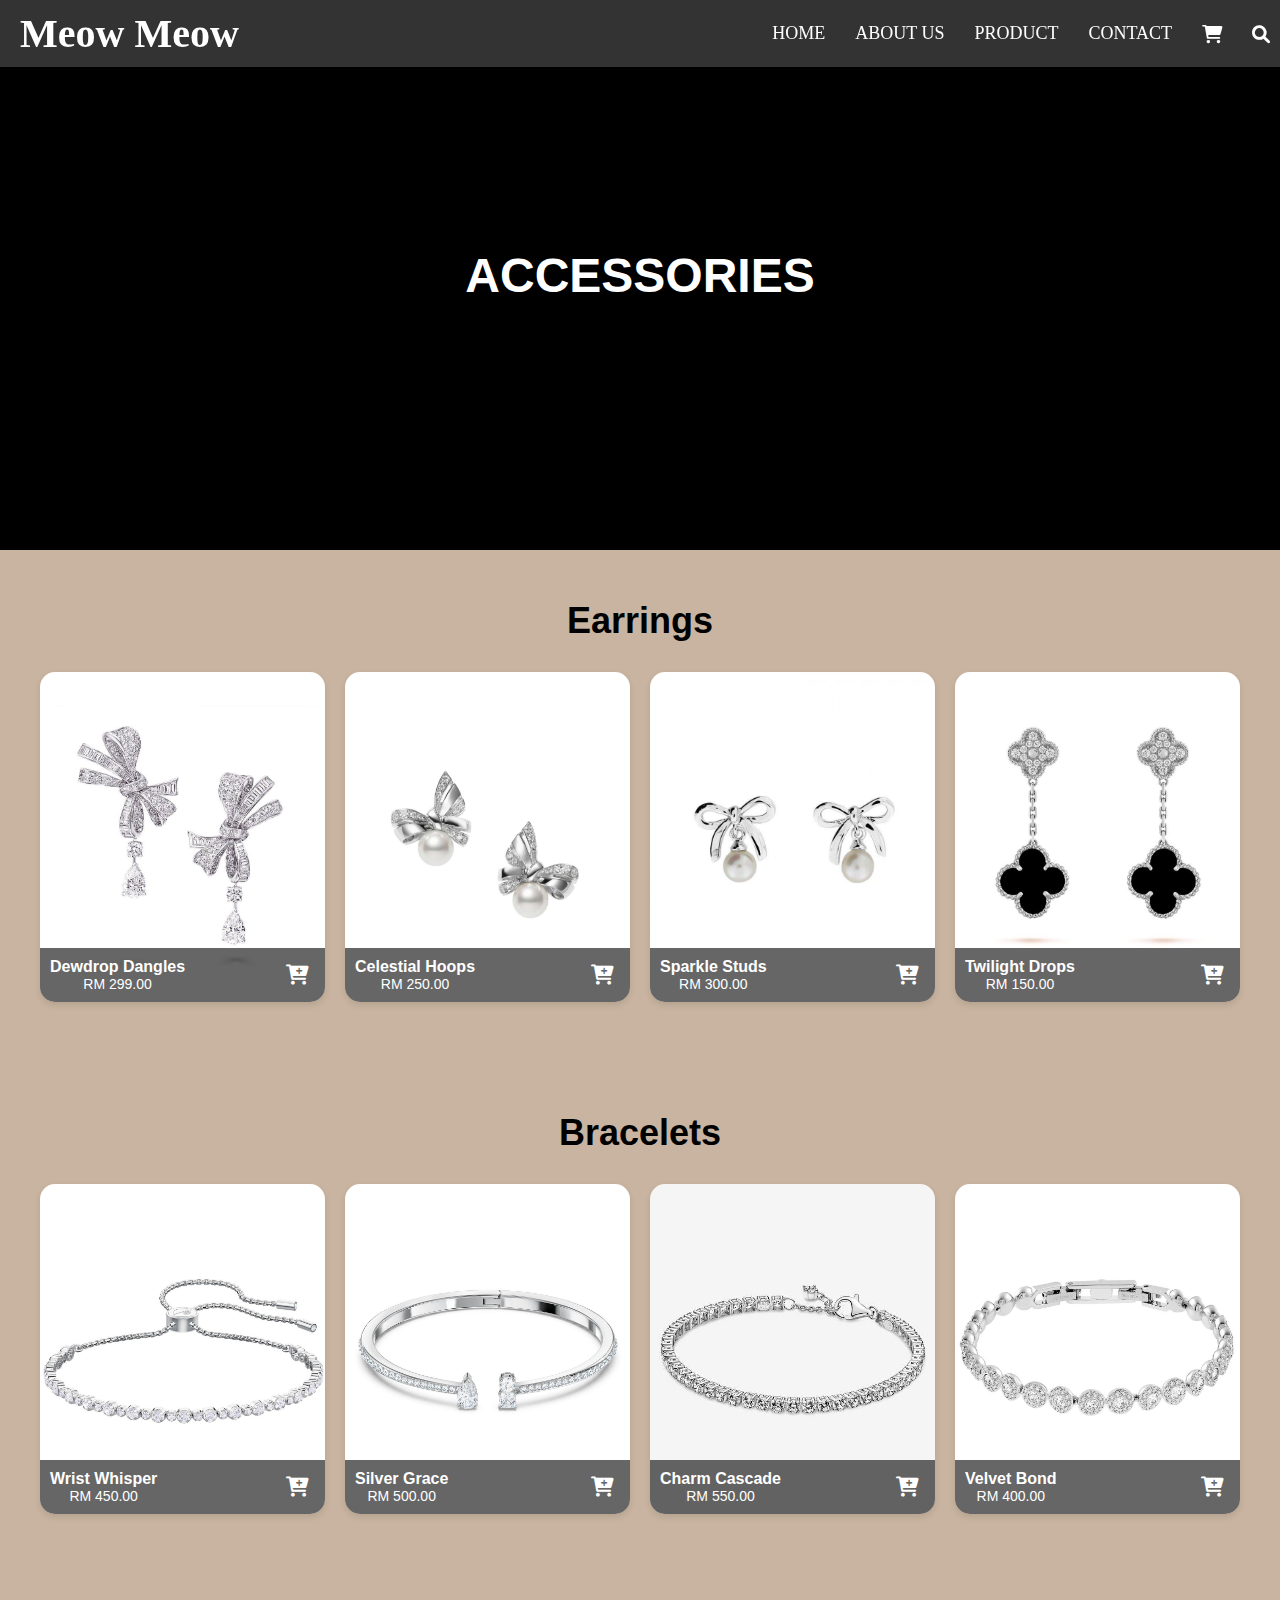
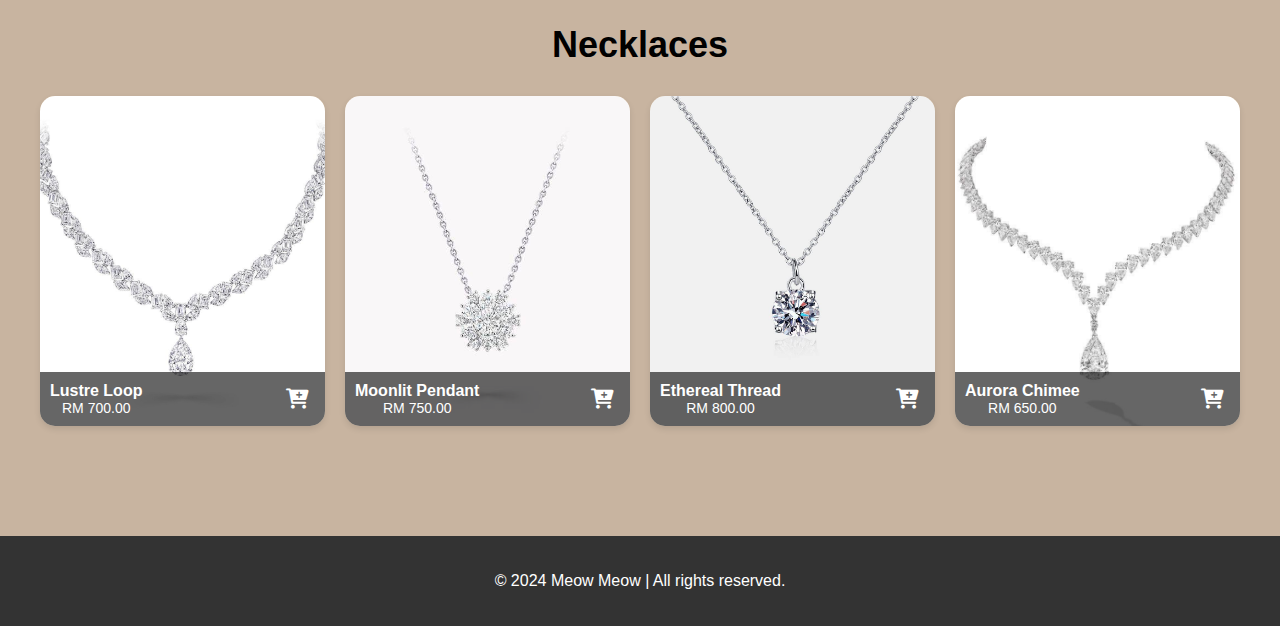
<file: accessories.html>
<!DOCTYPE html>
<html lang="en">
<head>
    <meta charset="UTF-8">
    <meta name="viewport" content="width=device-width, initial-scale=1.0">
    <title>Accessories</title>
    <link rel="stylesheet" href="accessories.css">
    <link rel="stylesheet" href="style.css">
    <link rel="stylesheet" href="https://cdnjs.cloudflare.com/ajax/libs/font-awesome/6.0.0-beta3/css/all.min.css">
</head>
<body>
    <div class="navbar">
        <div class="brand-name">Meow Meow</div>
        <div class="nav-icons">
            <a href="index.html">HOME</a>
            <a href="index.html">ABOUT US</a>
            <div class="dropdown">
                <a href="index.html">PRODUCT</a>
                <div class="dropdown-content">
                    <a href="clothes.html">CLOTHES</a>
                    <a href="accessories.html">ACCESSORIES</a>
                    <a href="shoes.html">SHOES</a>
                    <a href="bags.html">BAGS</a>
                </div>
            </div>
            <a href="index.html">CONTACT</a>
            <a href="cart.html"><i class="fas fa-shopping-cart"></i></a>
            <a href="search.html"><i class="fas fa-search"></i></a>
        </div>
    </div>

    <div class="hero-section">
        <img src="img/p3.jpg" alt="First Image">
        <img src="img/p6.jpg" alt="Second Image">
        <div class="hero-text">ACCESSORIES</div>
    </div>

    <section class="featured-products">
        <h2>Earrings</h2>
        <div class="product-grid">
            <div class="product-card">
                <img src="img/E1.jpg" alt="Bracelet 3">
                <div class="product-info">
                    <div class="details">
                        <h3>Dewdrop Dangles</h3>
                        <p class="price">RM 299.00</p>
                    </div>
                    <button class="add-to-cart"><i class="fas fa-cart-plus"></i></button>
                </div>
            </div>

            <div class="product-card">
                <img src="img/E2.jpg" alt="Product 2">
                <div class="product-info">
                    <div class="details">
                        <h3>Celestial Hoops</h3>
                        <p class="price">RM 250.00</p>
                    </div>
                    <button class="add-to-cart"><i class="fas fa-cart-plus"></i></button>
                </div>
            </div>

            <div class="product-card">
                <img src="img/E3.jpg" alt="Product 3">
                <div class="product-info">
                    <div class="details">
                        <h3>Sparkle Studs</h3>
                        <p class="price">RM 300.00</p>
                    </div>
                    <button class="add-to-cart"><i class="fas fa-cart-plus"></i></button>
                </div>
            </div>

            <div class="product-card">
                <img src="img/E4.jpg" alt="Product 4">
                <div class="product-info">
                    <div class="details">
                        <h3>Twilight Drops</h3>
                        <p class="price">RM 150.00</p>
                    </div>
                    <button class="add-to-cart"><i class="fas fa-cart-plus"></i></button>
                </div>
            </div>
        </div>
    </section>

    <section class="featured-products">
        <h2>Bracelets</h2>
        <div class="product-grid">
            <div class="product-card">
                <img src="img/B1.jpg" alt="Product 1">
                <div class="product-info">
                    <div class="details">
                        <h3>Wrist Whisper</h3>
                        <p class="price">RM 450.00</p>
                    </div>
                    <button class="add-to-cart"><i class="fas fa-cart-plus"></i></button>
                </div>
            </div>

            <div class="product-card">
                <img src="img/B2.jpg" alt="Product 2">
                <div class="product-info">
                    <div class="details">
                        <h3>Silver Grace</h3>
                        <p class="price">RM 500.00</p>
                    </div>
                    <button class="add-to-cart"><i class="fas fa-cart-plus"></i></button>
                </div>
            </div>

            <div class="product-card">
                <img src="img/B3.jpg" alt="Product 3">
                <div class="product-info">
                    <div class="details">
                        <h3>Charm Cascade</h3>
                        <p class="price">RM 550.00</p>
                    </div>
                    <button class="add-to-cart"><i class="fas fa-cart-plus"></i></button>
                </div>
            </div>

            <div class="product-card">
                <img src="img/B4.jpg" alt="Product 4">
                <div class="product-info">
                    <div class="details">
                        <h3>Velvet Bond</h3>
                        <p class="price">RM 400.00</p>
                    </div>
                    <button class="add-to-cart"><i class="fas fa-cart-plus"></i></button>
                </div>
            </div>
        </div>
    </section>

    <section class="featured-products">
        <h2>Necklaces</h2>
        <div class="product-grid">
            <div class="product-card">
                <img src="img/N1.jpg" alt="Product 1">
                <div class="product-info">
                    <div class="details">
                        <h3>Lustre Loop</h3>
                        <p class="price">RM 700.00</p>
                    </div>
                    <button class="add-to-cart"><i class="fas fa-cart-plus"></i></button>
                </div>
            </div>

            <div class="product-card">
                <img src="img/N2.jpg" alt="Product 2">
                <div class="product-info">
                    <div class="details">
                        <h3>Moonlit Pendant</h3>
                        <p class="price">RM 750.00</p>
                    </div>
                    <button class="add-to-cart"><i class="fas fa-cart-plus"></i></button>
                </div>
            </div>

            <div class="product-card">
                <img src="img/N3.jpg" alt="Product 3">
                <div class="product-info">
                    <div class="details">
                        <h3>Ethereal Thread</h3>
                        <p class="price">RM 800.00</p>
                    </div>
                    <button class="add-to-cart"><i class="fas fa-cart-plus"></i></button>
                </div>
            </div>

            <div class="product-card">
                <img src="img/N4.jpg" alt="Product 4">
                <div class="product-info">
                    <div class="details">
                        <h3>Aurora Chimee</h3>
                        <p class="price">RM 650.00</p>
                    </div>
                    <button class="add-to-cart"><i class="fas fa-cart-plus"></i></button>
                </div>
            </div>
        </div>
    </section>

    <script>
        document.addEventListener('DOMContentLoaded', () => {
            
            if (typeof (Storage) !== "undefined") {
                console.log("LocalStorage is available.");
            } else {
                console.log("LocalStorage is not available.");
            }

            const addToCartButtons = document.querySelectorAll('.add-to-cart');
            console.log(addToCartButtons); 

            addToCartButtons.forEach(button => {
                button.addEventListener('click', event => {
                    const product = event.target.closest('.product-card');
                    const name = product.querySelector('.details h3').innerText;
                    const price = parseFloat(product.querySelector('.price').innerText.replace('RM', '').trim());
                    const image = product.querySelector('img').src;

                    console.log(name, price, image);  

                    let cart = JSON.parse(localStorage.getItem('cart')) || [];

                    const existingItem = cart.find(item => item.name === name);
                    if (existingItem) {
                        existingItem.quantity += 1;
                    } else {
                        cart.push({ name, price, image, quantity: 1 });
                    }

                    localStorage.setItem('cart', JSON.stringify(cart));
                    alert(`${name} has been added to your cart!`);
                });
            });
        });
    </script>

    <footer>
        <p>&copy; 2024 Meow Meow | All rights reserved.</p>
    </footer>
    </body>
</html>
</file>
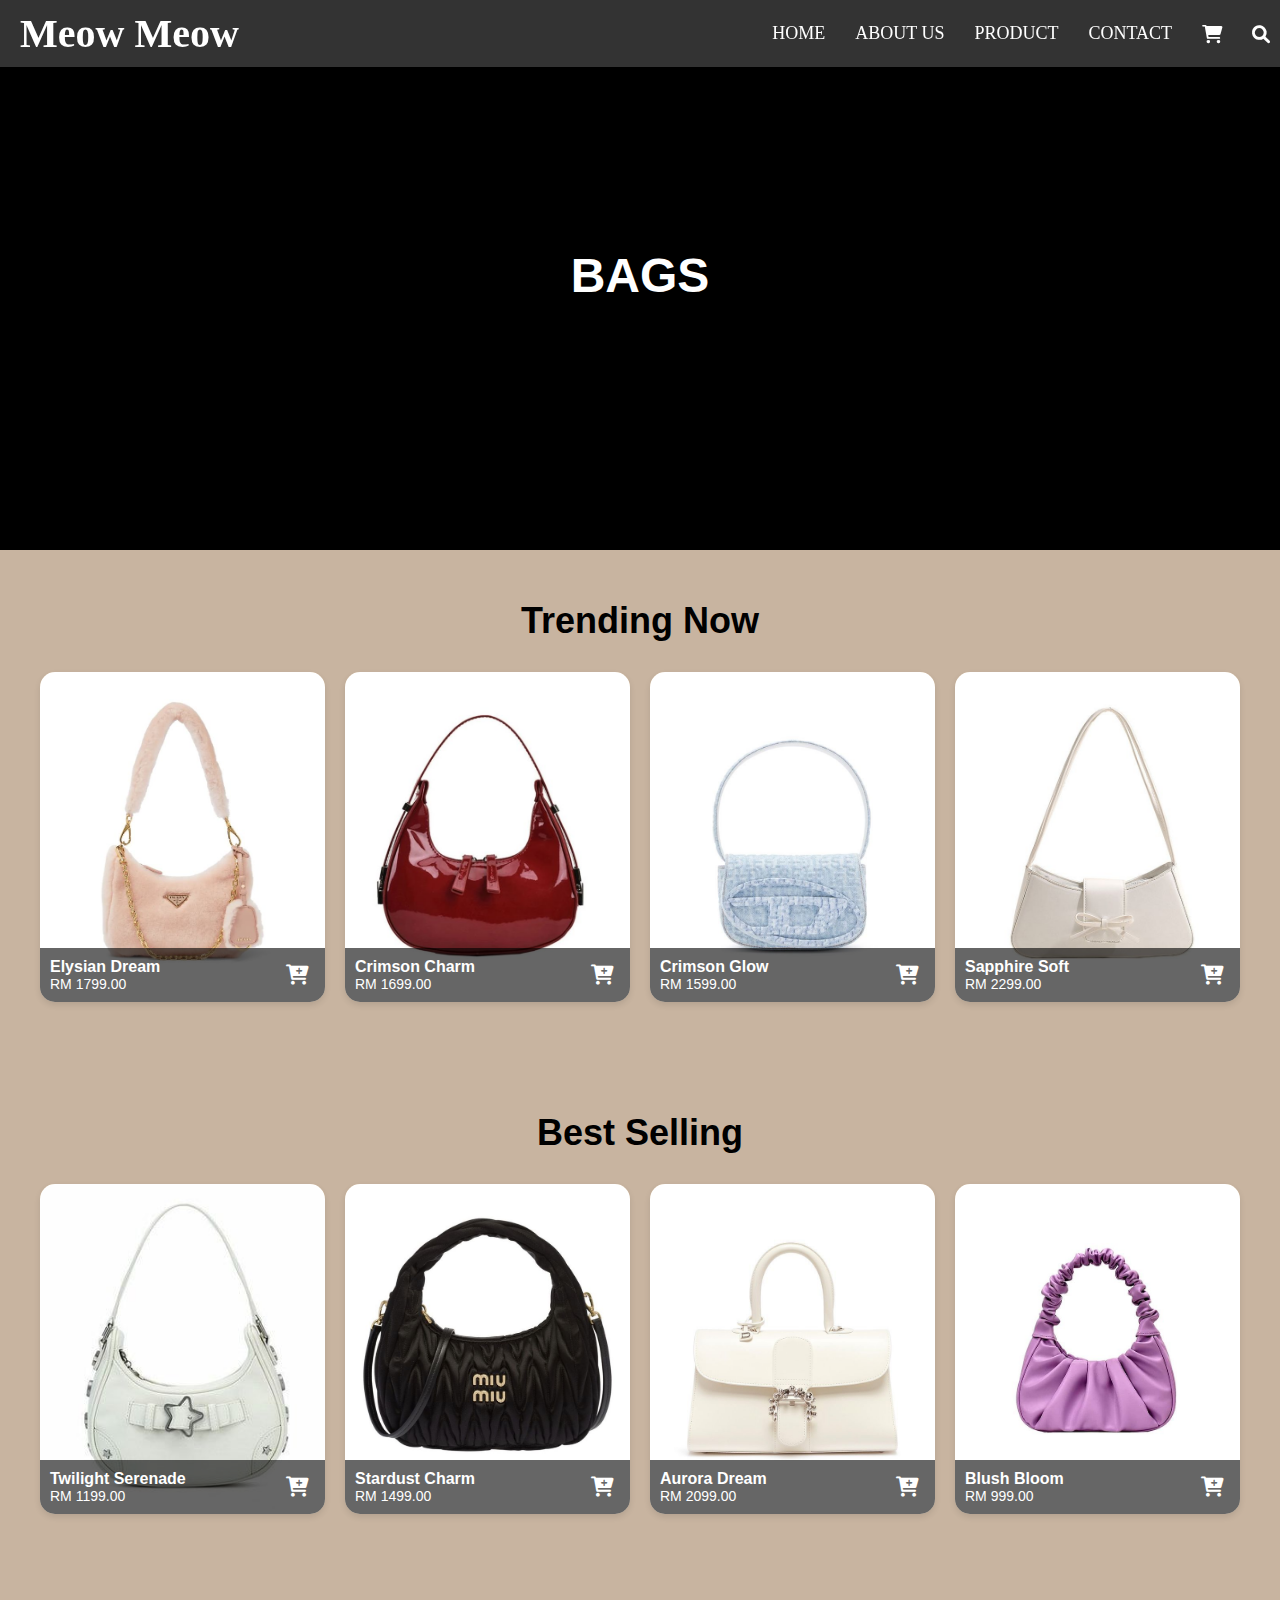
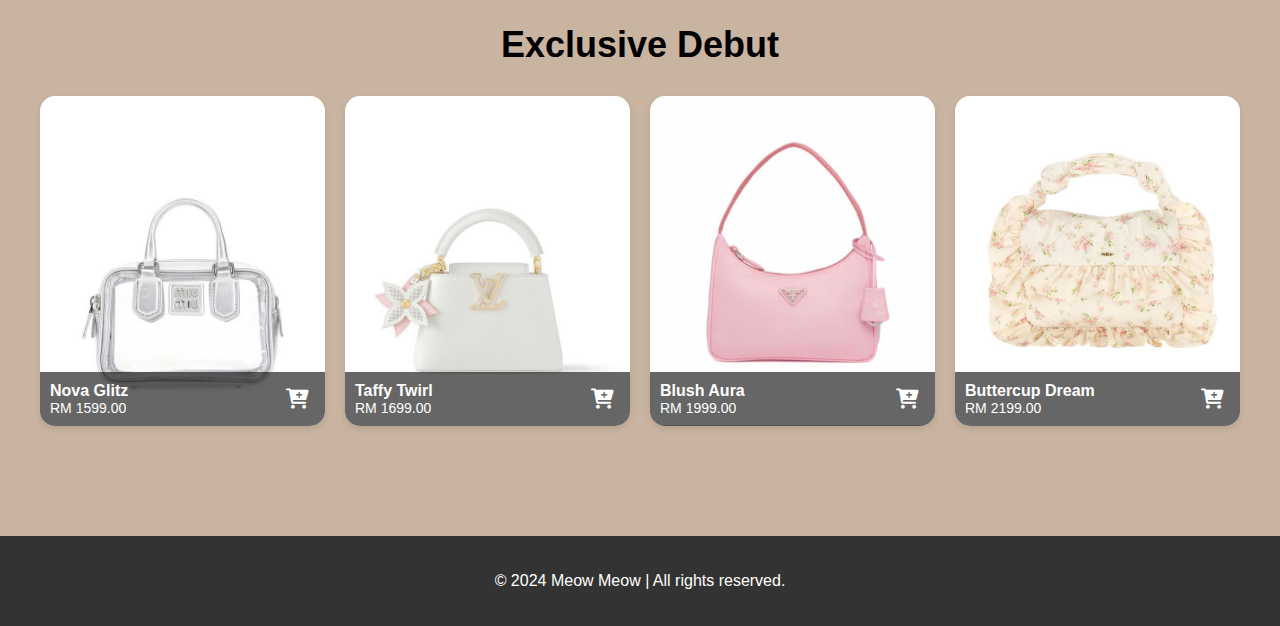
<file: bags.html>
<!DOCTYPE html>
<html lang="en">
<head>
    <meta charset="UTF-8">
    <meta name="viewport" content="width=device-width, initial-scale=1.0">
    <title>Bags</title>
    <link rel="stylesheet" href="bags.css">
    <link rel="stylesheet" href="style.css">
    <link rel="stylesheet" href="https://cdnjs.cloudflare.com/ajax/libs/font-awesome/6.0.0-beta3/css/all.min.css">
</head>
<body>
    <div class="navbar">
        <div class="brand-name">Meow Meow</div>
        <div class="nav-icons">
            <a href="index.html">HOME</a>
            <a href="index.html">ABOUT US</a>
            <div class="dropdown">
                <a href="index.html">PRODUCT</a>
                <div class="dropdown-content">
                    <a href="clothes.html">CLOTHES</a>
                    <a href="accessories.html">ACCESSORIES</a>
                    <a href="shoes.html">SHOES</a>
                    <a href="bags.html">BAGS</a>
                </div>
            </div>
            <a href="index.html">CONTACT</a>
            <a href="cart.html"><i class="fas fa-shopping-cart"></i></a>
            <a href="search.html"><i class="fas fa-search"></i></a>
        </div>
    </div>

    <div class="hero-section">
        <img src="img/haechi.jpeg" alt="First Image">
        <img src="img/mork.jpeg" alt="Second Image">
        <div class="hero-text">BAGS</div>
    </div>

    <section class="featured-products">
        <h2>Trending Now</h2>
        <div class="product-grid">
            <div class="product-card">
                <img src="img/bag18.jpg" alt="Elysian Dream">
                <div class="product-info">
                    <div class="details">
                        <h3>Elysian Dream</h3>
                        <p class="price">RM 1799.00</p>
                    </div>
                    <button class="add-to-cart"><i class="fas fa-cart-plus"></i></button>
                </div>
            </div>
            <div class="product-card">
                <img src="img/bag11.jpg" alt="Crimson Charm">
                <div class="product-info">
                    <div class="details">
                        <h3>Crimson Charm</h3>
                        <p class="price">RM 1699.00</p>
                    </div>
                    <button class="add-to-cart"><i class="fas fa-cart-plus"></i></button>
                </div>
            </div>
            <div class="product-card">
                <img src="img/bag16.jpg" alt="Crimson Glow">
                <div class="product-info">
                    <div class="details">
                        <h3>Crimson Glow</h3>
                        <p class="price">RM 1599.00</p>
                    </div>
                    <button class="add-to-cart"><i class="fas fa-cart-plus"></i></button>
                </div>
            </div>
            <div class="product-card">
                <img src="img/bag127.jpg" alt="Sapphire Soft">
                <div class="product-info">
                    <div class="details">
                        <h3>Sapphire Soft</h3>
                        <p class="price">RM 2299.00</p>
                    </div>
                    <button class="add-to-cart"><i class="fas fa-cart-plus"></i></button>
                </div>
            </div>
        </div>
    </section>

    <section class="featured-products">
        <h2>Best Selling</h2>
        <div class="product-grid">
            <div class="product-card">
                <img src="img/bagg1.jpg" alt="Twilight Serenade">
                <div class="product-info">
                    <div class="details">
                        <h3>Twilight Serenade</h3>
                        <p class="price">RM 1199.00</p>
                    </div>
                    <button class="add-to-cart"><i class="fas fa-cart-plus"></i></button>
                </div>
            </div>
            <div class="product-card">
                <img src="img/bagg2.jpg" alt="Product 2">
                <div class="product-info">
                    <div class="details">
                        <h3>Stardust Charm</h3>
                        <p class="price">RM 1499.00</p>
                    </div>
                    <button class="add-to-cart"><i class="fas fa-cart-plus"></i></button>
                </div>
            </div>
            <div class="product-card">
                <img src="img/bagg8.jpg" alt="Product 4">
                <div class="product-info">
                    <div class="details">
                        <h3>Aurora Dream</h3>
                        <p class="price">RM 2099.00</p>
                    </div>
                    <button class="add-to-cart"><i class="fas fa-cart-plus"></i></button>
                </div>
            </div>
            <div class="product-card">
                <img src="img/bagg5.jpg" alt="Product 3">
                <div class="product-info">
                    <div class="details">
                        <h3>Blush Bloom</h3>
                        <p class="price">RM 999.00</p>
                    </div>
                    <button class="add-to-cart"><i class="fas fa-cart-plus"></i></button>
                </div>
            </div>
        </div>
    </section>

    <section class="featured-products">
        <h2>Exclusive Debut</h2>
        <div class="product-grid">
            <div class="product-card">
                <img src="img/bagg3.jpg" alt="Product 1">
                <div class="product-info">
                    <div class="details">
                        <h3>Nova Glitz</h3>
                        <p class="price">RM 1599.00</p>
                    </div>
                    <button class="add-to-cart"><i class="fas fa-cart-plus"></i></button>
                </div>
            </div>
            <div class="product-card">
                <img src="img/bagg7.jpg" alt="Product 2">
                <div class="product-info">
                    <div class="details">
                        <h3>Taffy Twirl</h3>
                        <p class="price">RM 1699.00</p>
                    </div>
                    <button class="add-to-cart"><i class="fas fa-cart-plus"></i></button>
                </div>
            </div>
            <div class="product-card">
                <img src="img/bag9.jpg" alt="Product 3">
                <div class="product-info">
                    <div class="details">
                        <h3>Blush Aura</h3>
                        <p class="price">RM 1999.00</p>
                    </div>
                    <button class="add-to-cart"><i class="fas fa-cart-plus"></i></button>
                </div>
            </div>
            <div class="product-card">
                <img src="img/bagg10.jpg" alt="Product 4">
                <div class="product-info">
                    <div class="details">
                        <h3>Buttercup Dream</h3>
                        <p class="price">RM 2199.00</p>
                    </div>
                    <button class="add-to-cart"><i class="fas fa-cart-plus"></i></button>
                </div>
            </div>
        </div>
    </section>

    <script>
        document.addEventListener('DOMContentLoaded', () => {
            
            if (typeof (Storage) !== "undefined") {
                console.log("LocalStorage is available.");
            } else {
                console.log("LocalStorage is not available.");
            }

            const addToCartButtons = document.querySelectorAll('.add-to-cart');
            console.log(addToCartButtons); 

            addToCartButtons.forEach(button => {
                button.addEventListener('click', event => {
                    const product = event.target.closest('.product-card');
                    const name = product.querySelector('.details h3').innerText;
                    const price = parseFloat(product.querySelector('.price').innerText.replace('RM', '').trim());
                    const image = product.querySelector('img').src;

                    console.log(name, price, image);  

                    let cart = JSON.parse(localStorage.getItem('cart')) || [];

                    const existingItem = cart.find(item => item.name === name);
                    if (existingItem) {
                        existingItem.quantity += 1;
                    } else {
                        cart.push({ name, price, image, quantity: 1 });
                    }

                    localStorage.setItem('cart', JSON.stringify(cart));
                    alert(`${name} has been added to your cart!`);
                });
            });
        });
    </script>

    <footer>
        <p>&copy; 2024 Meow Meow | All rights reserved.</p>
    </footer>
</body>
</html>
</file>
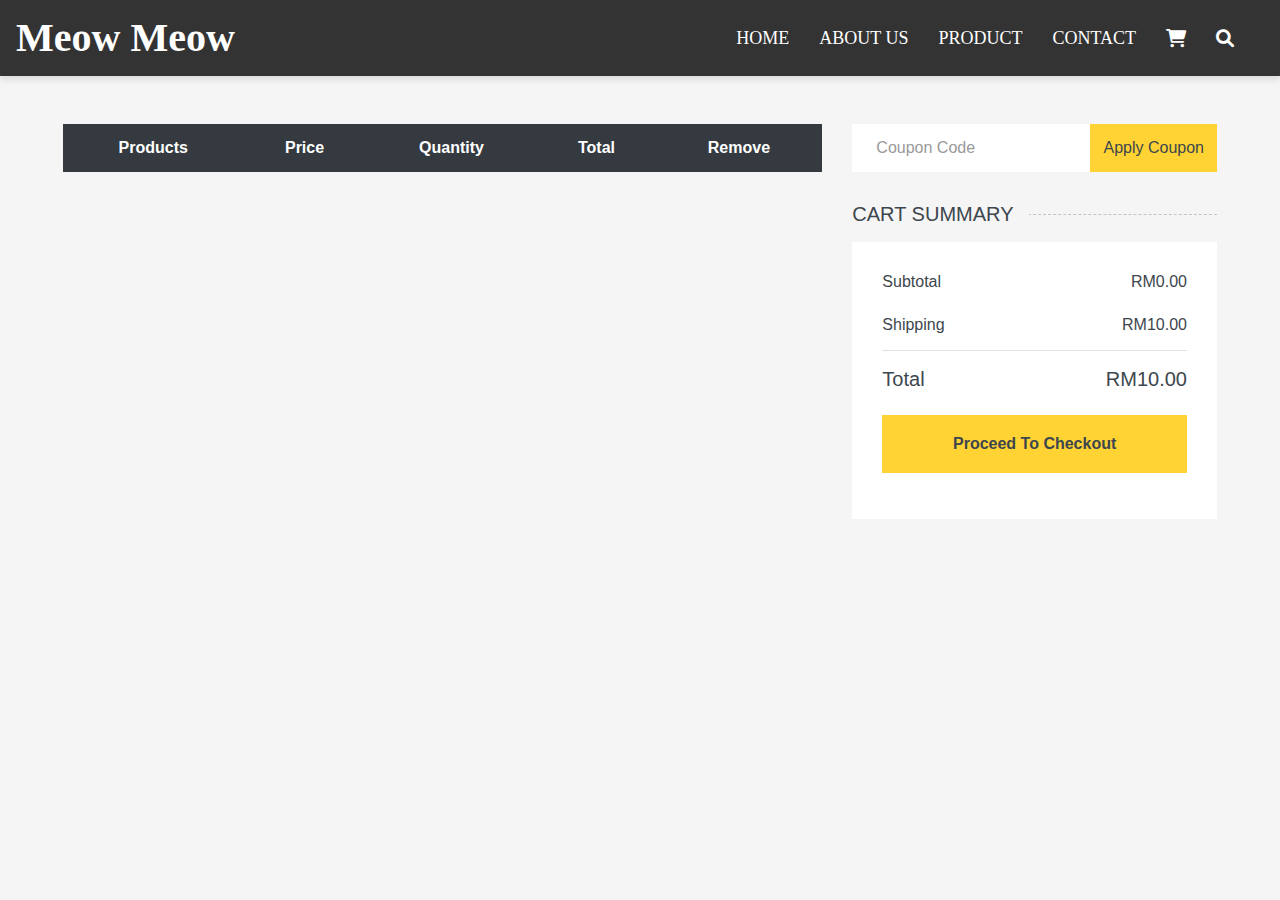
<file: cart.html>
<!DOCTYPE html>
<html lang="en">
<head>
    <meta charset="UTF-8">
    <meta name="viewport" content="width=device-width, initial-scale=1.0">
    <title>Shopping Cart</title>
    <link rel="stylesheet" href="cart.css">
    <link rel="stylesheet" href="styler.css">
    <link rel="stylesheet" href="https://cdnjs.cloudflare.com/ajax/libs/font-awesome/6.0.0-beta3/css/all.min.css">
</head>
<body>
    <div class="navbar">
        <div class="brand-name">Meow Meow</div>
        <div class="nav-icons">
            <a href="index.html">HOME</a>
            <a href="index.html">ABOUT US</a>
            <div class="dropdown">
                <a href="index.html">PRODUCT</a>
                <div class="dropdown-content">
                    <a href="clothes.html">CLOTHES</a>
                    <a href="accessories.html">ACCESSORIES</a>
                    <a href="shoes.html">SHOES</a>
                    <a href="bags.html">BAGS</a>
                </div>
            </div>
            <a href="index.html">CONTACT</a>
            <a href="cart.html"><i class="fas fa-shopping-cart"></i></a>
            <a href="search.html"><i class="fas fa-search"></i></a>
        </div>
    </div>

    <div class="container-fluid">
        <div class="row px-xl-5">
            <div class="col-lg-8 table-responsive mb-5"><br><br>
                <table class="table table-light table-borderless table-hover text-center mb-0">
                    <thead class="thead-dark">
                        <tr>
                            <th>Products</th>
                            <th>Price</th>
                            <th>Quantity</th>
                            <th>Total</th>
                            <th>Remove</th>
                        </tr>
                    </thead>
                    <tbody class="align-middle">
                    </tbody>
                </table>
            </div>
            <div class="col-lg-4"><br><br>
                <form class="mb-30" action="" id="voucherForm">
                    <div class="input-group">
                        <input type="text" class="form-control border-0 p-4" placeholder="Coupon Code">
                        <div class="input-group-append">
                            <button class="btn btn-primary">Apply Coupon</button>
                        </div>
                    </div>
                </form>
                <h5 class="section-title position-relative text-uppercase mb-3"><span class="bg-secondary pr-3">Cart Summary</span></h5>
                <div class="bg-light p-30 mb-5">
                    <div class="border-bottom pb-2">
                        <div class="d-flex justify-content-between mb-3">
                            <h6>Subtotal</h6>
                            <h6>RM150</h6>
                        </div>
                        <div class="d-flex justify-content-between">
                            <h6 class="font-weight-medium">Shipping</h6>
                            <h6 class="font-weight-medium">RM10.00</h6>
                        </div>
                        <div class="d-flex justify-content-between discount-row" style="display: none !important;">
                            <h6 class="font-weight-medium text-discount">Discount (10%)</h6>
                            <h6 class="font-weight-medium text-discount">-RM0</h6>
                        </div>
                    </div>
                    <div class="pt-2">
                        <div class="d-flex justify-content-between mt-2">
                            <h5>Total</h5>
                            <h5>RM160</h5>
                        </div>
                        <a href="checkout.html" class="btn btn-block btn-primary font-weight-bold my-3 py-3">Proceed To Checkout</a>
                    </div>
                </div>
            </div>
        </div>
    </div>
	
	<script src="https://code.jquery.com/jquery-3.4.1.min.js"></script>
    <script src="https://stackpath.bootstrapcdn.com/bootstrap/4.4.1/js/bootstrap.bundle.min.js"></script>

    <script>
    document.addEventListener('DOMContentLoaded', function () {
        let cartItems = JSON.parse(localStorage.getItem('cart')) || [];

        function saveCartToStorage() {
            localStorage.setItem('cart', JSON.stringify(cartItems));
            updateCartCount();
        }

        function updateCartCount() {
            const cartCountElements = document.querySelectorAll('.fa-shopping-cart + .badge');
            cartCountElements.forEach(element => {
                element.textContent = cartItems.length;
            });
        }

        function generateCartRows() {
            const tbody = document.querySelector('tbody');
            if (!tbody) return;

            tbody.innerHTML = cartItems.map(item => `
                <tr>
                    <td class="align-middle">
                        <img src="${item.image}" alt="" style="width: 50px;">
                        ${item.name}
                    </td>
                    <td class="align-middle">${item.price}</td>
                    <td class="align-middle">
                        <div class="input-group quantity mx-auto" style="width: 100px;">
                            <div class="input-group-btn">
                                <button class="btn btn-sm btn-primary btn-minus">
                                    <i class="fa fa-minus"></i>
                                </button>
                            </div>
                            <input type="number" class="form-control form-control-sm bg-secondary border-0 text-center" value="${item.quantity}">
                            <div class="input-group-btn">
                                <button class="btn btn-sm btn-primary btn-plus">
                                    <i class="fa fa-plus"></i>
                                </button>
                            </div>
                        </div>
                    </td>
                    <td class="align-middle">${(item.price * item.quantity).toFixed(2)}</td>
                    <td class="align-middle">
                        <button class="btn btn-sm btn-danger">
                            <i class="fa fa-times"></i>
                        </button>
                    </td>
                </tr>
            `).join('');

            attachEventListeners();
            updateCartTotals();
        }

        function attachEventListeners() {
            function updateQuantity(button, increment) {
                const row = button.closest('tr');
                const input = button.closest('.quantity').querySelector('input');
                const currentValue = parseInt(input.value);
                const newValue = Math.max(1, currentValue + increment);
                input.value = newValue;

                const index = Array.from(row.parentElement.children).indexOf(row);
                cartItems[index].quantity = newValue;

                updateCartTotals();
                saveCartToStorage();
            }

            document.querySelectorAll('.btn-minus').forEach(button => {
                button.addEventListener('click', function () {
                    updateQuantity(this, -1);
                });
            });

            document.querySelectorAll('.btn-plus').forEach(button => {
                button.addEventListener('click', function () {
                    updateQuantity(this, 1);
                });
            });

            document.querySelectorAll('.btn-danger').forEach(button => {
                button.addEventListener('click', function () {
                    const row = this.closest('tr');
                    const rowIndex = Array.from(row.parentElement.children).indexOf(row);
                    cartItems.splice(rowIndex, 1);
                    row.remove();
                    updateCartTotals();
                    saveCartToStorage();
                });
            });
        }

        function updateCartTotals() {
            let subtotal = 0;
            const shipping = 10;

            document.querySelectorAll('tbody tr').forEach((row, index) => {
                const price = parseFloat(row.querySelector('td:nth-child(2)').textContent.replace('$', ''));
                const quantity = parseInt(row.querySelector('.quantity input').value);
                const total = price * quantity;
                row.querySelector('td:nth-child(4)').textContent = 'RM' + total.toFixed(2);
                subtotal += total;
                cartItems[index].quantity = quantity;
            });

            const subtotalElements = document.querySelectorAll('.d-flex.justify-content-between.mb-3 h6:last-child');
            subtotalElements.forEach(element => {
                element.textContent = 'RM' + subtotal.toFixed(2);
            });

            const discountApplied = document.getElementById('discountBadge')?.style.display === 'block';
            const discount = discountApplied ? subtotal * 0.1 : 0;

            const orderTotal = {
                subtotal: subtotal,
                shipping: shipping,
                discount: discount,
                total: subtotal + shipping - discount,
                discountApplied: discountApplied
            };
            localStorage.setItem('orderTotal', JSON.stringify(orderTotal));

            const discountRow = document.querySelector('.discount-row');
            if (discountApplied && discountRow) {
                discountRow.style.cssText = 'display: flex !important';
                const discountElement = discountRow.querySelector('h6:last-child');
                if (discountElement) {
                    discountElement.textContent = '-RM' + discount.toFixed(2);
                }
            } else if (discountRow) {
                discountRow.style.cssText = 'display: none !important';
            }

            const total = subtotal + shipping - discount;
            const totalElements = document.querySelectorAll('.d-flex.justify-content-between.mt-2 h5:last-child');
            totalElements.forEach(element => {
                element.textContent = 'RM' + total.toFixed(2);
            });

			const cart = [
				{ id: 1, name: 'Product 1', price: 20.00, quantity: 2 },
				{ id: 2, name: 'Product 2', price: 15.00, quantity: 1 }
			];

			localStorage.setItem('cartItems', JSON.stringify(cart));

			document.getElementById('checkout-button').addEventListener('click', function () {
			window.location.href = 'checkout.html';
			});
        }

        generateCartRows();
        updateCartTotals();
    });
	</script>
</body>
</html>
</file>
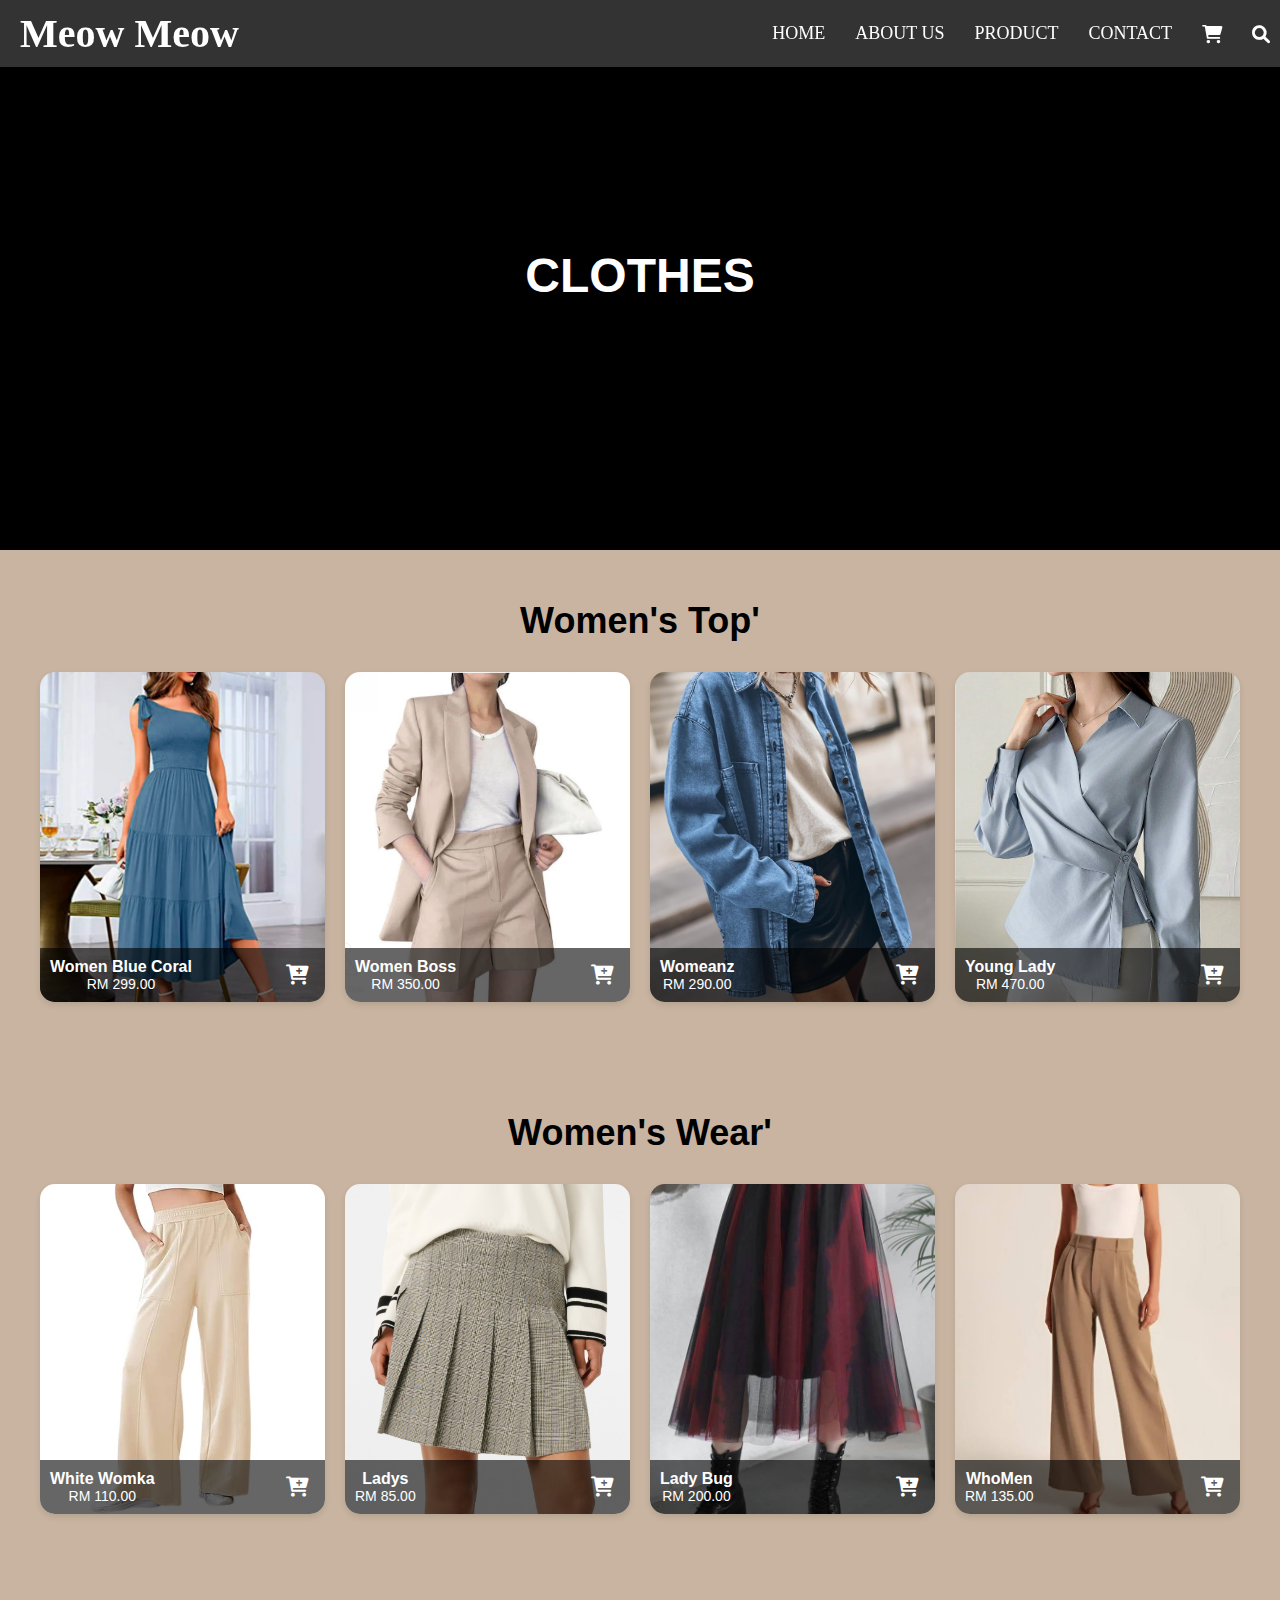
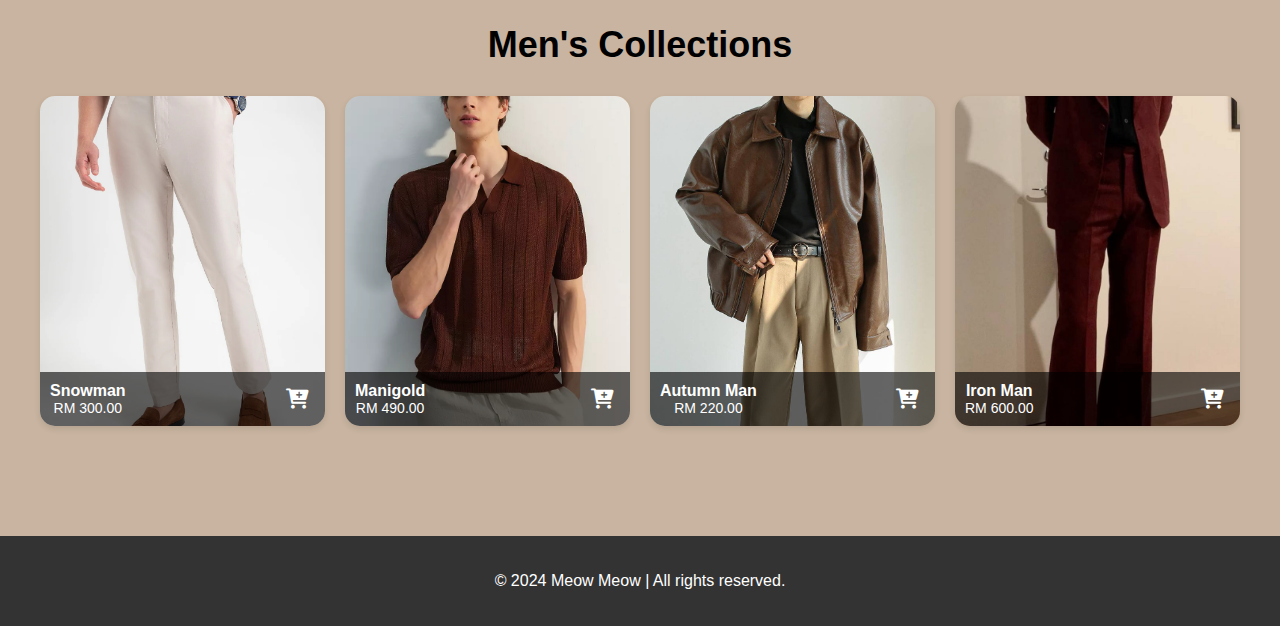
<file: clothes.html>
<!DOCTYPE html>
<html lang="en">
<head>
    <meta charset="UTF-8">
    <meta name="viewport" content="width=device-width, initial-scale=1.0">
    <title>Clothes</title>
    <link rel="stylesheet" href="clothes.css">
    <link rel="stylesheet" href="style.css">
    <link rel="stylesheet" href="https://cdnjs.cloudflare.com/ajax/libs/font-awesome/6.0.0-beta3/css/all.min.css">
</head>
<body>
    <div class="navbar">
        <div class="brand-name">Meow Meow</div>
        <div class="nav-icons">
            <a href="index.html">HOME</a>
            <a href="index.html">ABOUT US</a>
            <div class="dropdown">
                <a href="index.html">PRODUCT</a>
                <div class="dropdown-content">
                    <a href="clothes.html">CLOTHES</a>
                    <a href="accessories.html">ACCESSORIES</a>
                    <a href="shoes.html">SHOES</a>
                    <a href="bags.html">BAGS</a>
                </div>
            </div>
            <a href="index.html">CONTACT</a>
            <a href="cart.html"><i class="fas fa-shopping-cart"></i></a>
            <a href="search.html"><i class="fas fa-search"></i></a>
        </div>
    </div>

    <div class="hero-section">
        <img src="img/S1.jpg" alt="First Image">
        <img src="img/S2.jpg" alt="Second Image">
        <div class="hero-text">CLOTHES</div>
    </div>

    <section class="featured-products">
        <h2>Women's Top'</h2>
        <div class="product-grid">
            <div class="product-card">
                <img src="img/product1.jpg" alt="Women Blue Coral">
                <div class="product-info">
                    <div class="details">
                        <h3>Women Blue Coral</h3>
                        <p class="price">RM 299.00</p>
                    </div>
                    <button class="add-to-cart"><i class="fas fa-cart-plus"></i></button>
                </div>
            </div>

            <div class="product-card">
                <img src="img/product3.jpg" alt="Women Boss">
                <div class="product-info">
                    <div class="details">
                        <h3>Women Boss</h3>
                        <p class="price">RM 350.00</p>
                    </div>
                    <button class="add-to-cart"><i class="fas fa-cart-plus"></i></button>
                </div>
            </div>

            <div class="product-card">
                <img src="img/product5.jpg" alt="Womeanz">
                <div class="product-info">
                    <div class="details">
                        <h3>Womeanz</h3>
                        <p class="price">RM 290.00</p>
                    </div>
                    <button class="add-to-cart"><i class="fas fa-cart-plus"></i></button>
                </div>
            </div>

            <div class="product-card">
                <img src="img/product6.jpg" alt="Young Lady">
                <div class="product-info">
                    <div class="details">
                        <h3>Young Lady</h3>
                        <p class="price">RM 470.00</p>
                    </div>
                    <button class="add-to-cart"><i class="fas fa-cart-plus"></i></button>
                </div>
            </div>
        </div>
    </section>

    <section class="featured-products">
        <h2>Women's Wear'</h2>
        <div class="product-grid">
            <div class="product-card">
                <img src="img/product2.jpg" alt="White Womka">
                <div class="product-info">
                    <div class="details">
                        <h3>White Womka</h3>
                        <p class="price">RM 110.00</p>
                    </div>
                    <button class="add-to-cart"><i class="fas fa-cart-plus"></i></button>
                </div>
            </div>

            <div class="product-card">
                <img src="img/product4.jpg" alt="Ladys">
                <div class="product-info">
                    <div class="details">
                        <h3>Ladys</h3>
                        <p class="price">RM 85.00</p>
                    </div>
                    <button class="add-to-cart"><i class="fas fa-cart-plus"></i></button>
                </div>
            </div>

            <div class="product-card">
                <img src="img/product9.jpg" alt="Lady Bug">
                <div class="product-info">
                    <div class="details">
                        <h3>Lady Bug</h3>
                        <p class="price">RM 200.00</p>
                    </div>
                    <button class="add-to-cart"><i class="fas fa-cart-plus"></i></button>
                </div>
            </div>

            <div class="product-card">
                <img src="img/product10.jpg" alt="WhoMen">
                <div class="product-info">
                    <div class="details">
                        <h3>WhoMen</h3>
                        <p class="price">RM 135.00</p>
                    </div>
                    <button class="add-to-cart"><i class="fas fa-cart-plus"></i></button>
                </div>
            </div>
        </div>
    </section>

    <section class="featured-products">
        <h2>Men's Collections</h2>
        <div class="product-grid">
            <div class="product-card">
                <img src="img/product7.jpg" alt="Snowman">
                <div class="product-info">
                    <div class="details">
                        <h3>Snowman</h3>
                        <p class="price">RM 300.00</p>
                    </div>
                    <button class="add-to-cart"><i class="fas fa-cart-plus"></i></button>
                </div>
            </div>

            <div class="product-card">
                <img src="img/product8.jpg" alt="Manigold">
                <div class="product-info">
                    <div class="details">
                        <h3>Manigold</h3>
                        <p class="price">RM 490.00</p>
                    </div>
                    <button class="add-to-cart"><i class="fas fa-cart-plus"></i></button>
                </div>
            </div>

            <div class="product-card">
                <img src="img/product11.jpg" alt="Autumn Man">
                <div class="product-info">
                    <div class="details">
                        <h3>Autumn Man</h3>
                        <p class="price">RM 220.00</p>
                    </div>
                    <button class="add-to-cart"><i class="fas fa-cart-plus"></i></button>
                </div>
            </div>

            <div class="product-card">
                <img src="img/product12.jpg" alt="Iron Man">
                <div class="product-info">
                    <div class="details">
                        <h3>Iron Man</h3>
                        <p class="price">RM 600.00</p>
                    </div>
                    <button class="add-to-cart"><i class="fas fa-cart-plus"></i></button>
                </div>
            </div>
        </div>
    </section>

    <script>
        document.addEventListener('DOMContentLoaded', () => {
           
            if (typeof (Storage) !== "undefined") {
                console.log("LocalStorage is available.");
            } else {
                console.log("LocalStorage is not available.");
            }

            const addToCartButtons = document.querySelectorAll('.add-to-cart');
            console.log(addToCartButtons); 

            addToCartButtons.forEach(button => {
                button.addEventListener('click', event => {
                    const product = event.target.closest('.product-card');
                    const name = product.querySelector('.details h3').innerText;
                    const price = parseFloat(product.querySelector('.price').innerText.replace('RM', '').trim());
                    const image = product.querySelector('img').src;

                    console.log(name, price, image); 

                    let cart = JSON.parse(localStorage.getItem('cart')) || [];

                    const existingItem = cart.find(item => item.name === name);
                    if (existingItem) {
                        existingItem.quantity += 1;
                    } else {
                        cart.push({ name, price, image, quantity: 1 });
                    }

                    localStorage.setItem('cart', JSON.stringify(cart));
                    alert(`${name} has been added to your cart!`);
                });
            });
        });
    </script>

    <footer>
        <p>&copy; 2024 Meow Meow | All rights reserved.</p>
    </footer>
</body>
</html>
</file>
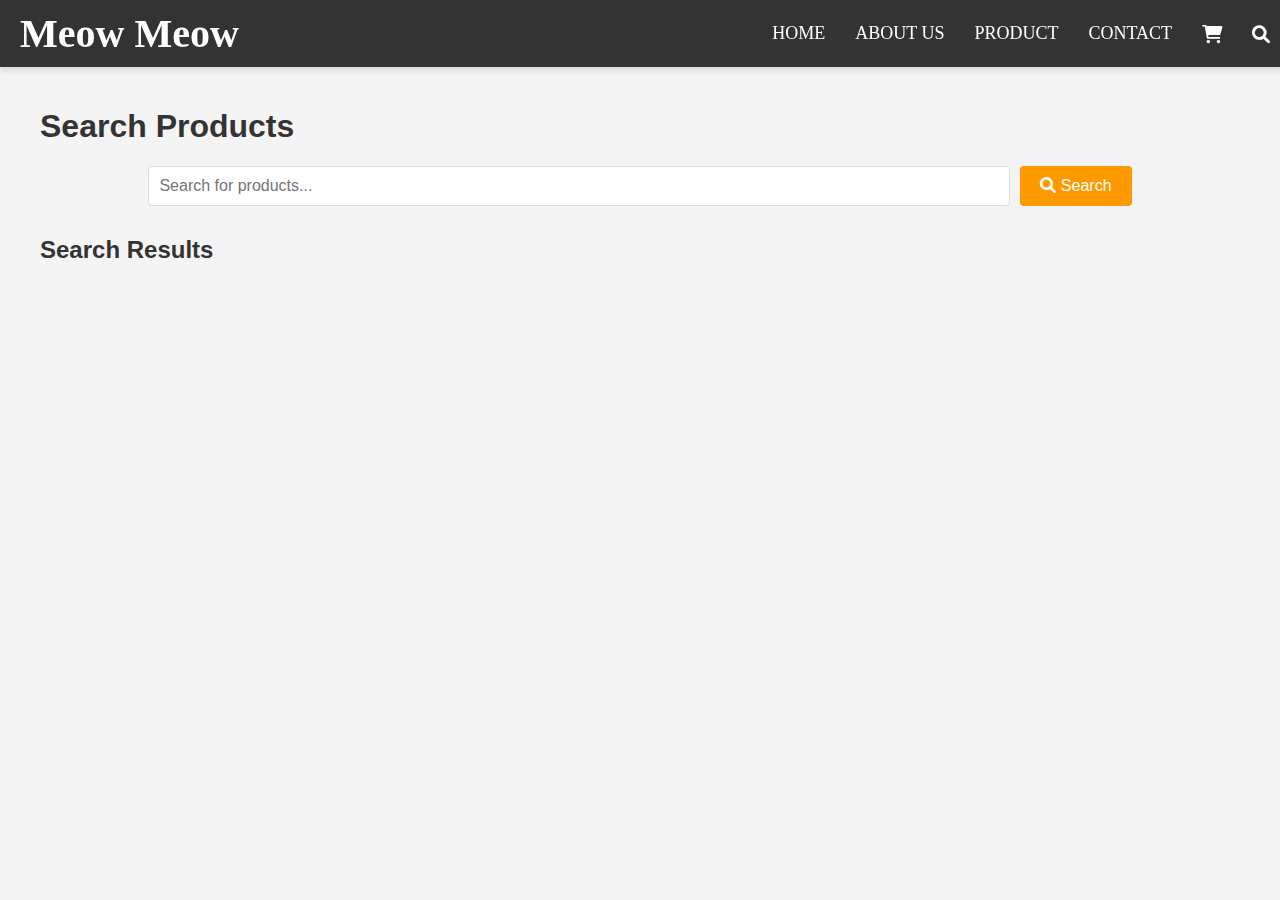
<file: search.html>
<!DOCTYPE html>
<html lang="en">
<head>
    <meta charset="UTF-8">
    <meta name="viewport" content="width=device-width, initial-scale=1.0">
    <title>Search</title>
    <link rel="stylesheet" href="search.css">
    <link rel="stylesheet" href="https://cdnjs.cloudflare.com/ajax/libs/font-awesome/6.0.0-beta3/css/all.min.css">
</head>
<body>
    <div class="navbar">
        <div class="brand-name">Meow Meow</div>
        <div class="nav-icons">
            <a href="index.html"> HOME</a>
            <a href="index.html">ABOUT US</a>            
            <div class="dropdown">
                <a href="index.html">PRODUCT</a>
                <div class="dropdown-content">
                    <a href="clothes.html">CLOTHES</a>
                    <a href="accessories.html">ACCESSORIES</a>
                    <a href="shoes.html">SHOES</a>
                    <a href="bags.html">BAGS</a>
                </div>
            </div>
            <a href="index.html">CONTACT</a>
            <a href="cart.html"><i class="fas fa-shopping-cart"></i></a>
            <a href="search.html"><i class="fas fa-search"></i></a>
        </div>
    </div>

    <div class="container">
        <h1>Search Products</h1>
        <div class="search-bar-container">
            <input type="text" id="search-bar" placeholder="Search for products...">
            <button id="search-button"><i class="fas fa-search"></i> Search</button>
        </div>

        <h2>Search Results</h2>
        <div id="search-results" class="product-grid"></div>
    </div>

    <script>
        
        const products = [
            // Accessories products
            { name: 'Dewdrop Dangles', category: 'Accessories (Earring)', price: 299, image: 'img/E1.jpg' },
            { name: 'Celestial Hoops', category: 'Accessories (Earring)', price: 250, image: 'img/E2.jpg' },
            { name: 'Sparkle Studs', category: 'Accessories (Earring)', price: 300, image: 'img/E3.jpg' },
            { name: 'Twilight Drops', category: 'Accessories (Earring)', price: 150, image: 'img/E4.jpg' },
            { name: 'Wrist Whisper', category: 'Accessories (Bracelet)', price: 450, image: 'img/B1.jpg' },
            { name: 'Silver Grace', category: 'Accessories (Bracelet)', price: 500, image: 'img/B2.jpg' },
            { name: 'Charm Cascade', category: 'Accessories (Bracelet)', price: 550, image: 'img/B3.jpg' },
            { name: 'Velvet Bond', category: 'Accessories (Bracelet)', price: 400, image: 'img/B4.jpg' },
            { name: 'Lustre Loop', category: 'Accessories (Necklace)', price: 700, image: 'img/N1.jpg' },
            { name: 'Moonlit Pendant', category: 'Accessories (Necklace)', price: 750, image: 'img/N2.jpg' },
            { name: 'Ethereal Thread', category: 'Accessories (Necklace)', price: 800, image: 'img/N3.jpg' },
            { name: 'Aurora Chimee', category: 'Accessories (Necklace)', price: 650, image: 'img/N4.jpg' },

            // Clothes products
            { name: "Women Blue Coral", category: 'Clothes (Women)', price: 299, image: 'img/product1.jpg' },
            { name: "Women Boss", category: 'Clothes (Women)', price: 350, image: 'img/product3.jpg' },
            { name: "Womeanz", category: 'Clothes (Women)', price: 290, image: 'img/product5.jpg' },
            { name: "Young Lady", category: 'Clothes (Women)', price: 470, image: 'img/product6.jpg' },
            { name: "White Womka", category: 'Clothes (Women)', price: 110, image: 'img/product2.jpg' },
            { name: "Ladys", category: 'Clothes (Women)', price: 85, image: 'img/product4.jpg' },
            { name: "Lady Bug", category: 'Clothes (Women)', price: 200, image: 'img/product9.jpg' },
            { name: "WhoMen", category: 'Clothes (Women)', price: 135, image: 'img/product10.jpg' },
            { name: "Snowman", category: 'Clothes (Man)', price: 300, image: 'img/product7.jpg' },
            { name: "Manigold", category: 'Clothes (Man)', price: 490, image: 'img/product8.jpg' },
            { name: "Autumn Man", category: 'Clothes (Man)', price: 220, image: 'img/product11.jpg' },
            { name: "Iron Man", category: 'Clothes (Man)', price: 600, image: 'img/product12.jpg' },

            // Shoes products
            { name: "Classy Heels", category: 'Shoes (Heels)', price: 79, image: 'img//heels4.webp' },
            { name: "Coco Heels", category: 'Shoes (Heels)', price: 200, image: 'img/heels2.webp' },
            { name: "MaryJane Heels", category: 'Shoes (Heels)', price: 190, image: 'img/heels6.webp' },
            { name: "White Glossy", category: 'Shoes (Heels)', price: 165, image: 'img/sandals2.webp' },
            { name: "Wellington", category: 'Shoes (Sandal)', price: 80, image: 'img/sandals1.webp' },
            { name: "Woody Sandals", category: 'Shoes (Sandal)', price: 65, image: 'img/sandals7.webp' },
            { name: "Armour Sandals", category: 'Shoes (Sandal)', price: 95, image: 'img/sandals8.jpg' },
            { name: "Moodest Sandals", category: 'Shoes (Sandal)', price: 110, image: 'img/sandals5.webp' },
            { name: "Black Glossy", category: 'Shoes (Unisex)', price: 290, image: 'img/formalshoes.jpg' },
            { name: "Christigold", category: 'Shoes (Unisex)', price: 100, image: 'img/ballerinas2.jpg' },
            { name: "Hips Sneakers", category: 'Shoes (Unisex)', price: 120, image: 'img/sneakers6.webp' },
            { name: "Unisex Blacks", category: 'Shoes (Unisex)', price: 60, image: 'img/sneakers7.webp' },

            // Bags products
            { name: "Elysian Dream", category: 'Bags', price: 1799, image: 'img/bag18.jpg' },
            { name: "Crimson Charm", category: 'Bags', price: 1699, image: 'img/bag11.jpg' },
            { name: "Crimson Glow", category: 'Bags', price: 1599, image: 'img/bag16.jpg' },
            { name: "Sapphire Soft", category: 'Bags', price: 2299, image: 'img/bag127.jpg' },
            { name: "Twilight Serenade", category: 'Bags', price: 1199, image: 'img/bagg1.jpg' },
            { name: "Stardust Charm", category: 'Bags', price: 1499, image: 'img/bagg2.jpg' },
            { name: "Aurora Dream", category: 'Bags', price: 2099, image: 'img/bagg8.jpg' },
            { name: "Blush Bloom", category: 'Bags', price: 999, image: 'img/bagg5.jpg' },
            { name: "Nova Glitz", category: 'Bags', price: 1599, image: 'img/bagg3.jpg' },
            { name: "Taffy Twirl", category: 'Bags', price: 1699, image: 'img/bagg7.jpg' },
            { name: "Blush Aura", category: 'Bags', price: 1999, image: 'img/bag9.jpg' },
            { name: "Buttercup Dream", category: 'Bags', price: 2199, image: 'img/bagg10.jpg' },
        ];

        const searchBar = document.getElementById('search-bar');
        const searchButton = document.getElementById('search-button');
        const searchResults = document.getElementById('search-results');

        searchButton.addEventListener('click', () => {
            const query = searchBar.value.toLowerCase();
            searchResults.innerHTML = ''; // Clear previous results

            const filteredProducts = products.filter(product =>
                product.name.toLowerCase().includes(query) ||
                product.category.toLowerCase().includes(query)
            );

            if (filteredProducts.length === 0) {
                searchResults.innerHTML = '<p>No products found.</p>';
                return;
            }

            filteredProducts.forEach(product => {
                const productCard = document.createElement('div');
                productCard.classList.add('product');
                productCard.innerHTML = `
                            <img src="${product.image}" alt="${product.name}" class="small-image">
                            <h3>${product.name}</h3>
                            <p>Category: ${product.category}</p>
                            <p>Price: RM${product.price.toFixed(2)}</p>
                            <button class="add-to-cart" data-name="${product.name}" data-price="${product.price}" data-image="${product.image}">Add to Cart</button>
                        `;
                searchResults.appendChild(productCard);
            });

            
            const addToCartButtons = document.querySelectorAll('.add-to-cart');
            addToCartButtons.forEach(button => {
                button.addEventListener('click', event => {
                    const name = button.getAttribute('data-name');
                    const price = parseFloat(button.getAttribute('data-price'));
                    const image = button.getAttribute('data-image');

                    const cart = JSON.parse(localStorage.getItem('cart')) || [];
                    const existingItem = cart.find(item => item.name === name);

                    if (existingItem) {
                        existingItem.quantity += 1;
                    } else {
                        cart.push({ name, price, image, quantity: 1 });
                    }

                    localStorage.setItem('cart', JSON.stringify(cart));
                    alert(`${name} has been added to your cart!`);
                });
            });
        });
    </script>


</body>
</html>
</file>
<file: accessories.css>
body {
    font-family: 'Roboto', sans-serif;
    background-color: #c8b4a0;
    color: #333;
}

.navbar {
    display: flex;
    justify-content: space-between;
    align-items: center;
    padding: 10px 20px; 
    background-color: #333;
    color: #FFFFFF; 
    position: fixed;
    top: 0;
    left: 0;
    width: 100%;
    z-index: 1000;
    box-shadow: 0 4px 6px rgba(0, 0, 0, 0.1);
    font-size: 18px;
}

.nav-icons {
    display: flex;
    gap: 30px; 
    align-items: center; 
    margin-right: 30px;
}

    .nav-icons a {
        font-family: fantasy, Copperplate;
        color: white;
        text-decoration: none;
        font-size: 18px; 
        display: flex;
        align-items: center; 
        transition: color 0.3s;
    }

        .nav-icons a:hover {
            color: #d39355;
        }

        .nav-icons a.active {
            color: #d39355;
            font-weight: bold;
        }

.dropdown {
    position: relative;
    display: inline-block;
}

.dropdown-content {
    display: none;
    position: absolute;
    background-color: #f9f9f9;
    min-width: 150px;
    box-shadow: 0px 8px 16px rgba(0, 0, 0, 0.2);
    z-index: 1;
    left: 60%;
    transform: translateX(-50%);
}

    .dropdown-content a {
        color: black !important;
        padding: 12px 16px;
        text-decoration: none;
        display: block;
    }

        .dropdown-content a:hover {
            background-color: #ddd !important;
            color: #d39355 !important;
        }

.dropdown:hover .dropdown-content {
    display: block;
}


.brand-name {
    font-size: 40px; 
    font-weight: bold; 
    color: white; 
    margin-right: 30px;
    display: flex;
    align-items: center; 
    font-family: 'Lora', serif;
}

.hero-section {
    position: relative;
    width: 100%;
    height: 550px;
    overflow: hidden;
    background-color: black; 
}

    
    .hero-section img {
        position: absolute;
        width: 100%;
        height: 100%;
        object-fit: cover;
        opacity: 0;
        animation: fade 8s infinite; 
    }

        
        .hero-section img:nth-child(1) {
            animation-delay: 0s; 
        }

        .hero-section img:nth-child(2) {
            animation-delay: 4s; 
        }


@keyframes fade {
    0% {
        opacity: 0;
    }
    /* Fully hidden */
    10% {
        opacity: 1;
    }
    /* Start fading in */
    40% {
        opacity: 1;
    }
    /* Fully visible */
    50% {
        opacity: 0;
    }
    /* Start fading out */
    100% {
        opacity: 0;
    }
    /* Fully hidden */
}

.hero-text {
    position: absolute;
    top: 50%;
    left: 50%;
    transform: translate(-50%, -50%);
    color: white;
    font-size: 3rem;
    font-weight: bold;
    text-align: center;
    text-shadow: 2px 2px 5px rgba(0, 0, 0, 0.7);
    z-index: 1;
}


.product-card {
    background-color: #D2B48C;
    border-radius: 15px;
    box-shadow: 0 3px 6px rgba(0, 0, 0, 0.1); 
    overflow: hidden;
    text-align: center;
    transition: transform 0.3s ease, box-shadow 0.3s ease;
    margin-bottom: 60px; 
    position: relative; 
    height: 330px; 
}


    .product-card:hover {
        transform: translateY(-5px);
        box-shadow: 0 10px 20px rgba(0, 0, 0, 0.15);
    }

    .product-card img {
        width: 100%;
        height: 100%;
        object-fit: cover;
        border-bottom: 1px solid #ddd;
    }


.product-info {
    position: absolute;
    bottom: 0;
    width: 100%;
    background-color: rgba(0, 0, 0, 0.6);
    color: #fff;
    display: flex;
    justify-content: space-between;
    align-items: center;
    padding: 10px;
    box-sizing: border-box;
}

    .product-info .details h3 {
        font-size: 16px;
        margin: 0;
    }

    .product-info .details p {
        font-size: 14px;
        margin: 0;
    }

.add-to-cart {
    background: none;
    border: none;
    color: #fff;
    font-size: 20px;
    cursor: pointer;
    transition: color 0.3s ease;
}

    .add-to-cart:hover {
        color: #2b87ff;
    }

/* Featured Products */
.featured-products {
    max-width: 1200px;
    margin: 50px auto;
    padding: 0 20px;
    text-align: center;
}

    .featured-products h2 {
        color: black;
        font-size: 36px;
        margin-bottom: 30px;
    }

.product-grid {
    display: grid;
    grid-template-columns: repeat(auto-fill, minmax(250px, 1fr));
    gap: 20px;
}

.cta-button {
    background-color: #2a2b27;
    padding: 15px 30px; 
    color: white;
    text-decoration: none;
    font-size: 18px; 
    border-radius: 5px;
    transition: background-color 0.3s ease;
    margin-top: 20px; 
    margin-bottom: 20px; 
    display: inline-block; 
}

    .cta-button:hover {
        background-color: #2a2b27;
    }


/* Footer */
footer {
    background-color: #333;
    color: white;
    padding: 20px;
    text-align: center;
    margin-top: 50px;
}
</file>
<file: style.css>
.navbar {
    display: flex;
    justify-content: space-between;
    align-items: center; 
    padding: 10px 20px; 
    background-color: #333;
    color: #FFFFFF; 
    position: fixed;
    top: 0;
    left: 0;
    width: 100%;
    z-index: 1000;
    box-shadow: 0 4px 6px rgba(0, 0, 0, 0.1);
    font-size: 18px;
}

.nav-icons {
    display: flex;
    gap: 30px; 
    align-items: center; 
    margin-right: 30px;
}

    .nav-icons a {
        font-family: fantasy, Copperplate;
        color: white;
        text-decoration: none;
        font-size: 18px; 
        display: flex;
        align-items: center; 
        transition: color 0.3s;
    }

        .nav-icons a:hover {
            color: #d39355;
        }

        .nav-icons a.active {
            color: #d39355;
            font-weight: bold;
        }

.brand-name {
    font-size: 40px; 
    font-weight: bold; 
    color: white; 
    margin-right: 30px; 
    display: flex;
    align-items: center; 
}


.page-section {
    padding: 50px 0;
    text-align: center;
    box-sizing: border-box;
    height: 100vh;
}

    .page-section::after {
        content: "";
        display: block;
        clear: both;
    }

    .page-section h2 {
        margin-bottom: 20px;
    }


body {
    margin: 0;
}
</file>
<file: bags.css>
body {
    font-family: 'Roboto', sans-serif;
    background-color: #c8b4a0;
    color: #333;
}

.navbar {
    display: flex;
    justify-content: space-between;
    align-items: center; 
    padding: 10px 20px; 
    background-color: #333;
    color: #FFFFFF; 
    position: fixed;
    top: 0;
    left: 0;
    width: 100%;
    z-index: 1000;
    box-shadow: 0 4px 6px rgba(0, 0, 0, 0.1);
    font-size: 18px;
}

.nav-icons {
    display: flex;
    gap: 30px; 
    align-items: center; 
    margin-right: 30px;
}

    .nav-icons a {
        font-family: fantasy, Copperplate;
        color: white;
        text-decoration: none;
        font-size: 18px; 
        display: flex;
        align-items: center; 
        transition: color 0.3s;
    }

        .nav-icons a:hover {
            color: #d39355;
        }

        .nav-icons a.active {
            color: #d39355;
            font-weight: bold;
        }

.dropdown {
    position: relative;
    display: inline-block;
}

.dropdown-content {
    display: none;
    position: absolute;
    background-color: #f9f9f9;
    min-width: 150px;
    box-shadow: 0px 8px 16px rgba(0, 0, 0, 0.2);
    z-index: 1;
    left: 60%;
    transform: translateX(-50%);
}

    .dropdown-content a {
        color: black !important;
        padding: 12px 16px;
        text-decoration: none;
        display: block;
    }

        .dropdown-content a:hover {
            background-color: #ddd !important;
            color: #d39355 !important;
        }

.dropdown:hover .dropdown-content {
    display: block;
}


.brand-name {
    font-size: 40px; 
    font-weight: bold; 
    color: white;
    margin-right: 30px; 
    display: flex;
    align-items: center; 
    font-family: 'Lora', serif;
}

.hero-section {
    position: relative;
    width: 100%;
    height: 550px;
    overflow: hidden;
    background-color: black; 
}

   
    .hero-section img {
        position: absolute;
        width: 100%;
        height: 100%;
        object-fit: cover;
        opacity: 0;
        animation: fade 8s infinite; 
    }

        
        .hero-section img:nth-child(1) {
            animation-delay: 0s; 
        }

        .hero-section img:nth-child(2) {
            animation-delay: 4s; 
        }


@keyframes fade {
    0% {
        opacity: 0;
    }
    /* Fully hidden */
    10% {
        opacity: 1;
    }
    /* Start fading in */
    40% {
        opacity: 1;
    }
    /* Fully visible */
    50% {
        opacity: 0;
    }
    /* Start fading out */
    100% {
        opacity: 0;
    }
    /* Fully hidden */
}

.hero-text {
    position: absolute;
    top: 50%;
    left: 50%;
    transform: translate(-50%, -50%);
    color: white;
    font-size: 3rem;
    font-weight: bold;
    text-align: center;
    text-shadow: 2px 2px 5px rgba(0, 0, 0, 0.7);
    z-index: 1;
}


.product-card {
    background-color: #D2B48C;
    border-radius: 15px; 
    box-shadow: 0 3px 6px rgba(0, 0, 0, 0.1); 
    overflow: hidden;
    text-align: center;
    transition: transform 0.3s ease, box-shadow 0.3s ease;
    margin-bottom: 60px; 
    position: relative; 
    height: 330px; 
}


    .product-card:hover {
        transform: translateY(-5px);
        box-shadow: 0 10px 20px rgba(0, 0, 0, 0.15);
    }

    .product-card img {
        width: 100%;
        height: 100%;
        object-fit: cover;
        border-bottom: 1px solid #ddd;
    }


.product-info {
    position: absolute;
    bottom: 0;
    width: 100%;
    background-color: rgba(0, 0, 0, 0.6);
    color: #fff;
    display: flex;
    justify-content: space-between;
    align-items: center;
    padding: 10px;
    box-sizing: border-box;
}

    .product-info .details {
        text-align: left;
    }

        .product-info .details h3 {
            font-size: 16px;
            margin: 0;
        }

        .product-info .details p {
            font-size: 14px;
            margin: 0;
        }

.add-to-cart {
    background: none;
    border: none;
    color: #fff;
    font-size: 20px;
    cursor: pointer;
    transition: color 0.3s ease;
}

    .add-to-cart:hover {
        color: #2b87ff;
    }

/* Featured Products */
.featured-products {
    max-width: 1200px;
    margin: 50px auto;
    padding: 0 20px;
    text-align: center;
}

    .featured-products h2 {
        color: black;
        font-size: 36px;
        margin-bottom: 30px;
    }

.product-grid {
    display: grid;
    grid-template-columns: repeat(auto-fill, minmax(250px, 1fr));
    gap: 20px;
}

.cta-button {
    background-color: #2a2b27;
    padding: 15px 30px; 
    color: white;
    text-decoration: none;
    font-size: 18px; 
    border-radius: 5px;
    transition: background-color 0.3s ease;
    margin-top: 20px; 
    margin-bottom: 20px; 
    display: inline-block; 
}

    .cta-button:hover {
        background-color: #2a2b27;
    }


/* Footer */
footer {
    background-color: #333;
    color: white;
    padding: 20px;
    text-align: center;
    margin-top: 50px;
}
</file>
<file: cart.css>
body {
    margin: 0;
    font-family: Arial, sans-serif;
    background-color: #f4f4f4;
}

.navbar {
    display: flex;
    justify-content: space-between;
    align-items: center; 
    padding: 10px 20px; 
    background-color: #333;
    color: #FFFFFF; 
    position: fixed;
    top: 0;
    left: 0;
    width: 100%;
    z-index: 1000;
    box-shadow: 0 4px 6px rgba(0, 0, 0, 0.1);
    font-size: 18px;
}

.nav-icons {
    display: flex;
    gap: 30px; 
    align-items: center; 
    margin-right: 30px;
}

    .nav-icons a {
        font-family: fantasy, Copperplate;
        color: white;
        text-decoration: none;
        font-size: 18px;
        display: flex;
        align-items: center; 
        transition: color 0.3s;
    }

        .nav-icons a:hover {
            color: #d39355;
        }

        .nav-icons a.active {
            color: #d39355;
            font-weight: bold;
        }

.dropdown {
    position: relative;
    display: inline-block;
}

.dropdown-content {
    display: none;
    position: absolute;
    background-color: #f9f9f9;
    min-width: 150px;
    box-shadow: 0px 8px 16px rgba(0, 0, 0, 0.2);
    z-index: 1;
    left: 60%;
    transform: translateX(-50%);
}

    .dropdown-content a {
        color: black !important;
        padding: 12px 16px;
        text-decoration: none;
        display: block;
    }

        .dropdown-content a:hover {
            background-color: #ddd !important;
            color: #d39355 !important;
        }

.dropdown:hover .dropdown-content {
    display: block;
}


.brand-name {
    font-size: 40px; 
    font-weight: bold; 
    color: white; 
    margin-right: 30px; 
    display: flex;
    align-items: center; 
    font-family: 'Lora', serif;
}

.container {
    max-width: 1200px;
    margin: 20px auto;
    padding: 20px;
    background: white;
    box-shadow: 0px 4px 8px rgba(0, 0, 0, 0.1);
    margin-top: 50px;
}

.cart-items {
    display: flex;
    flex-direction: column;
    gap: 20px;
}

.cart-item {
    display: flex;
    align-items: center;
    gap: 20px;
    padding: 10px;
    border: 1px solid #ddd;
    border-radius: 8px;
    background: #fff;
}

.cart-item img {
    width: 100px;
    height: 100px;
    border-radius: 8px;
}

.item-details {
    flex: 1;
}

.item-details h2 {
    margin: 0 0 10px;
}

.item-details p {
    margin: 5px 0;
}

.remove-btn {
    padding: 5px 10px;
    background: #f44336;
    color: white;
    border: none;
    border-radius: 5px;
    cursor: pointer;
}

.remove-btn:hover {
    background: #d32f2f;
}

.cart-summary {
    margin-top: 20px;
    padding: 20px;
    border: 1px solid #ddd;
    border-radius: 8px;
    background: #fff;
}

.cart-summary h3 {
    margin-bottom: 15px;
}

.checkout-btn {
    display: block;
    width: 100%;
    padding: 10px;
    background: #4CAF50;
    color: white;
    border: none;
    border-radius: 5px;
    cursor: pointer;
    font-size: 1.2rem;
}

.checkout-btn:hover {
    background: #45a049;
}
</file>
<file: styler.css>
:root {
  --blue: #007bff;
  --indigo: #6610f2;
  --purple: #6f42c1;
  --pink: #e83e8c;
  --red: #dc3545;
  --orange: #fd7e14;
  --yellow: #ffc107;
  --green: #28a745;
  --teal: #20c997;
  --cyan: #17a2b8;
  --white: #fff;
  --gray: #6c757d;
  --gray-dark: #343a40;
  --primary: #FFD333;
  --secondary: #F5F5F5;
  --success: #28a745;
  --info: #17a2b8;
  --warning: #ffc107;
  --danger: #dc3545;
  --light: #FFFFFF;
  --dark: #3D464D;
  --breakpoint-xs: 0;
  --breakpoint-sm: 576px;
  --breakpoint-md: 768px;
  --breakpoint-lg: 992px;
  --breakpoint-xl: 1200px;
  --font-family-sans-serif: "Roboto", sans-serif;
  --font-family-monospace: SFMono-Regular, Menlo, Monaco, Consolas, "Liberation Mono", "Courier New", monospace;
}

*,
*::before,
*::after {
  box-sizing: border-box;
}

html {
  font-family: sans-serif;
  line-height: 1.15;
  -webkit-text-size-adjust: 100%;
  -webkit-tap-highlight-color: rgba(0, 0, 0, 0);
}

article, aside, figcaption, figure, footer, header, hgroup, main, nav, section {
  display: block;
}

body {
  margin: 0;
  font-family: "Roboto", sans-serif;
  font-size: 1rem;
  font-weight: 400;
  line-height: 1.5;
  color: #6C757D;
  text-align: left;
  background-color: #F5F5F5;
}

[tabindex="-1"]:focus:not(:focus-visible) {
  outline: 0 !important;
}

hr {
  box-sizing: content-box;
  height: 0;
  overflow: visible;
}

h1, h2, h3, h4, h5, h6 {
  margin-top: 0;
  margin-bottom: 0.5rem;
}

p {
  margin-top: 0;
  margin-bottom: 1rem;
}

abbr[title],
abbr[data-original-title] {
  text-decoration: underline;
  text-decoration: underline dotted;
  cursor: help;
  border-bottom: 0;
  text-decoration-skip-ink: none;
}

address {
  margin-bottom: 1rem;
  font-style: normal;
  line-height: inherit;
}

ol,
ul,
dl {
  margin-top: 0;
  margin-bottom: 1rem;
}

ol ol,
ul ul,
ol ul,
ul ol {
  margin-bottom: 0;
}

dt {
  font-weight: 700;
}

dd {
  margin-bottom: .5rem;
  margin-left: 0;
}

blockquote {
  margin: 0 0 1rem;
}

b,
strong {
  font-weight: bolder;
}

small {
  font-size: 80%;
}

sub,
sup {
  position: relative;
  font-size: 75%;
  line-height: 0;
  vertical-align: baseline;
}

sub {
  bottom: -.25em;
}

sup {
  top: -.5em;
}

a {
  color: #FFD333;
  text-decoration: none;
  background-color: transparent;
}

a:hover {
  color: #e6b400;
  text-decoration: underline;
}

a:not([href]):not([class]) {
  color: inherit;
  text-decoration: none;
}

a:not([href]):not([class]):hover {
  color: inherit;
  text-decoration: none;
}

pre,
code,
kbd,
samp {
  font-family: SFMono-Regular, Menlo, Monaco, Consolas, "Liberation Mono", "Courier New", monospace;
  font-size: 1em;
}

pre {
  margin-top: 0;
  margin-bottom: 1rem;
  overflow: auto;
  -ms-overflow-style: scrollbar;
}

figure {
  margin: 0 0 1rem;
}

img {
  vertical-align: middle;
  border-style: none;
}

svg {
  overflow: hidden;
  vertical-align: middle;
}

table {
  border-collapse: collapse;
}

caption {
  padding-top: 0.75rem;
  padding-bottom: 0.75rem;
  color: #6c757d;
  text-align: left;
  caption-side: bottom;
}

th {
  text-align: inherit;
  text-align: -webkit-match-parent;
}

label {
  display: inline-block;
  margin-bottom: 0.5rem;
}

button {
  border-radius: 0;
}

button:focus {
  outline: 1px dotted;
  outline: 5px auto -webkit-focus-ring-color;
}

input,
button,
select,
optgroup,
textarea {
  margin: 0;
  font-family: inherit;
  font-size: inherit;
  line-height: inherit;
}

button,
input {
  overflow: visible;
}

button,
select {
  text-transform: none;
}

[role="button"] {
  cursor: pointer;
}

select {
  word-wrap: normal;
}

button,
[type="button"],
[type="reset"],
[type="submit"] {
  -webkit-appearance: button;
}

button:not(:disabled),
[type="button"]:not(:disabled),
[type="reset"]:not(:disabled),
[type="submit"]:not(:disabled) {
  cursor: pointer;
}

button::-moz-focus-inner,
[type="button"]::-moz-focus-inner,
[type="reset"]::-moz-focus-inner,
[type="submit"]::-moz-focus-inner {
  padding: 0;
  border-style: none;
}

input[type="radio"],
input[type="checkbox"] {
  box-sizing: border-box;
  padding: 0;
}

textarea {
  overflow: auto;
  resize: vertical;
}

fieldset {
  min-width: 0;
  padding: 0;
  margin: 0;
  border: 0;
}

legend {
  display: block;
  width: 100%;
  max-width: 100%;
  padding: 0;
  margin-bottom: .5rem;
  font-size: 1.5rem;
  line-height: inherit;
  color: inherit;
  white-space: normal;
}

@media (max-width: 1200px) {
  legend {
    font-size: calc(1.275rem + 0.3vw) ;
  }
}

progress {
  vertical-align: baseline;
}

[type="number"]::-webkit-inner-spin-button,
[type="number"]::-webkit-outer-spin-button {
  height: auto;
}

[type="search"] {
  outline-offset: -2px;
  -webkit-appearance: none;
}

[type="search"]::-webkit-search-decoration {
  -webkit-appearance: none;
}

::-webkit-file-upload-button {
  font: inherit;
  -webkit-appearance: button;
}

output {
  display: inline-block;
}

summary {
  display: list-item;
  cursor: pointer;
}

template {
  display: none;
}

[hidden] {
  display: none !important;
}

h1, h2, h3, h4, h5, h6,
.h1, .h2, .h3, .h4, .h5, .h6 {
  margin-bottom: 0.5rem;
  font-weight: 500;
  line-height: 1.2;
  color: #3D464D;
}

h1, .h1 {
  font-size: 2.5rem;
}

@media (max-width: 1200px) {
  h1, .h1 {
    font-size: calc(1.375rem + 1.5vw) ;
  }
}

h2, .h2 {
  font-size: 2rem;
}

@media (max-width: 1200px) {
  h2, .h2 {
    font-size: calc(1.325rem + 0.9vw) ;
  }
}

h3, .h3 {
  font-size: 1.75rem;
}

@media (max-width: 1200px) {
  h3, .h3 {
    font-size: calc(1.3rem + 0.6vw) ;
  }
}

h4, .h4 {
  font-size: 1.5rem;
}

@media (max-width: 1200px) {
  h4, .h4 {
    font-size: calc(1.275rem + 0.3vw) ;
  }
}

h5, .h5 {
  font-size: 1.25rem;
}

h6, .h6 {
  font-size: 1rem;
}

.lead {
  font-size: 1.25rem;
  font-weight: 300;
}

.display-1 {
  font-size: 6rem;
  font-weight: 300;
  line-height: 1.2;
}

@media (max-width: 1200px) {
  .display-1 {
    font-size: calc(1.725rem + 5.7vw) ;
  }
}

.display-2 {
  font-size: 5.5rem;
  font-weight: 300;
  line-height: 1.2;
}

@media (max-width: 1200px) {
  .display-2 {
    font-size: calc(1.675rem + 5.1vw) ;
  }
}

.display-3 {
  font-size: 4.5rem;
  font-weight: 300;
  line-height: 1.2;
}

@media (max-width: 1200px) {
  .display-3 {
    font-size: calc(1.575rem + 3.9vw) ;
  }
}

.display-4 {
  font-size: 3.5rem;
  font-weight: 300;
  line-height: 1.2;
}

@media (max-width: 1200px) {
  .display-4 {
    font-size: calc(1.475rem + 2.7vw) ;
  }
}

hr {
  margin-top: 1rem;
  margin-bottom: 1rem;
  border: 0;
  border-top: 1px solid rgba(0, 0, 0, 0.1);
}

small,
.small {
  font-size: 80%;
  font-weight: 400;
}

mark,
.mark {
  padding: 0.2em;
  background-color: #fcf8e3;
}

.list-unstyled {
  padding-left: 0;
  list-style: none;
}

.list-inline {
  padding-left: 0;
  list-style: none;
}

.list-inline-item {
  display: inline-block;
}

.list-inline-item:not(:last-child) {
  margin-right: 0.5rem;
}

.initialism {
  font-size: 90%;
  text-transform: uppercase;
}

.blockquote {
  margin-bottom: 1rem;
  font-size: 1.25rem;
}

.blockquote-footer {
  display: block;
  font-size: 80%;
  color: #6c757d;
}

.blockquote-footer::before {
  content: "\2014\00A0";
}

.img-fluid {
  max-width: 100%;
  height: auto;
}

.img-thumbnail {
  padding: 0.25rem;
  background-color: #F5F5F5;
  border: 1px solid #dee2e6;
  max-width: 100%;
  height: auto;
}

.figure {
  display: inline-block;
}

.figure-img {
  margin-bottom: 0.5rem;
  line-height: 1;
}

.figure-caption {
  font-size: 90%;
  color: #6c757d;
}

code {
  font-size: 87.5%;
  color: #e83e8c;
  word-wrap: break-word;
}

a > code {
  color: inherit;
}

kbd {
  padding: 0.2rem 0.4rem;
  font-size: 87.5%;
  color: #fff;
  background-color: #212529;
}

kbd kbd {
  padding: 0;
  font-size: 100%;
  font-weight: 700;
}

pre {
  display: block;
  font-size: 87.5%;
  color: #212529;
}

pre code {
  font-size: inherit;
  color: inherit;
  word-break: normal;
}

.pre-scrollable {
  max-height: 340px;
  overflow-y: scroll;
}

.container,
.container-fluid,
.container-sm,
.container-md,
.container-lg,
.container-xl {
  width: 100%;
  padding-right: 15px;
  padding-left: 15px;
  margin-right: auto;
  margin-left: auto;
}

@media (min-width: 576px) {
  .container, .container-sm {
    max-width: 540px;
  }
}

@media (min-width: 768px) {
  .container, .container-sm, .container-md {
    max-width: 720px;
  }
}

@media (min-width: 992px) {
  .container, .container-sm, .container-md, .container-lg {
    max-width: 960px;
  }
}

@media (min-width: 1200px) {
  .container, .container-sm, .container-md, .container-lg, .container-xl {
    max-width: 1140px;
  }
}

.row {
  display: flex;
  flex-wrap: wrap;
  margin-right: -15px;
  margin-left: -15px;
}

.no-gutters {
  margin-right: 0;
  margin-left: 0;
}

.no-gutters > .col,
.no-gutters > [class*="col-"] {
  padding-right: 0;
  padding-left: 0;
}

.col-1, .col-2, .col-3, .col-4, .col-5, .col-6, .col-7, .col-8, .col-9, .col-10, .col-11, .col-12, .col,
.col-auto, .col-sm-1, .col-sm-2, .col-sm-3, .col-sm-4, .col-sm-5, .col-sm-6, .col-sm-7, .col-sm-8, .col-sm-9, .col-sm-10, .col-sm-11, .col-sm-12, .col-sm,
.col-sm-auto, .col-md-1, .col-md-2, .col-md-3, .col-md-4, .col-md-5, .col-md-6, .col-md-7, .col-md-8, .col-md-9, .col-md-10, .col-md-11, .col-md-12, .col-md,
.col-md-auto, .col-lg-1, .col-lg-2, .col-lg-3, .col-lg-4, .col-lg-5, .col-lg-6, .col-lg-7, .col-lg-8, .col-lg-9, .col-lg-10, .col-lg-11, .col-lg-12, .col-lg,
.col-lg-auto, .col-xl-1, .col-xl-2, .col-xl-3, .col-xl-4, .col-xl-5, .col-xl-6, .col-xl-7, .col-xl-8, .col-xl-9, .col-xl-10, .col-xl-11, .col-xl-12, .col-xl,
.col-xl-auto {
  position: relative;
  width: 100%;
  padding-right: 15px;
  padding-left: 15px;
}

.col {
  flex-basis: 0;
  flex-grow: 1;
  max-width: 100%;
}

.row-cols-1 > * {
  flex: 0 0 100%;
  max-width: 100%;
}

.row-cols-2 > * {
  flex: 0 0 50%;
  max-width: 50%;
}

.row-cols-3 > * {
  flex: 0 0 33.33333%;
  max-width: 33.33333%;
}

.row-cols-4 > * {
  flex: 0 0 25%;
  max-width: 25%;
}

.row-cols-5 > * {
  flex: 0 0 20%;
  max-width: 20%;
}

.row-cols-6 > * {
  flex: 0 0 16.66667%;
  max-width: 16.66667%;
}

.col-auto {
  flex: 0 0 auto;
  width: auto;
  max-width: 100%;
}

.col-1 {
  flex: 0 0 8.33333%;
  max-width: 8.33333%;
}

.col-2 {
  flex: 0 0 16.66667%;
  max-width: 16.66667%;
}

.col-3 {
  flex: 0 0 25%;
  max-width: 25%;
}

.col-4 {
  flex: 0 0 33.33333%;
  max-width: 33.33333%;
}

.col-5 {
  flex: 0 0 41.66667%;
  max-width: 41.66667%;
}

.col-6 {
  flex: 0 0 50%;
  max-width: 50%;
}

.col-7 {
  flex: 0 0 58.33333%;
  max-width: 58.33333%;
}

.col-8 {
  flex: 0 0 66.66667%;
  max-width: 66.66667%;
}

.col-9 {
  flex: 0 0 75%;
  max-width: 75%;
}

.col-10 {
  flex: 0 0 83.33333%;
  max-width: 83.33333%;
}

.col-11 {
  flex: 0 0 91.66667%;
  max-width: 91.66667%;
}

.col-12 {
  flex: 0 0 100%;
  max-width: 100%;
}

.order-first {
  order: -1;
}

.order-last {
  order: 13;
}

.order-0 {
  order: 0;
}

.order-1 {
  order: 1;
}

.order-2 {
  order: 2;
}

.order-3 {
  order: 3;
}

.order-4 {
  order: 4;
}

.order-5 {
  order: 5;
}

.order-6 {
  order: 6;
}

.order-7 {
  order: 7;
}

.order-8 {
  order: 8;
}

.order-9 {
  order: 9;
}

.order-10 {
  order: 10;
}

.order-11 {
  order: 11;
}

.order-12 {
  order: 12;
}

.offset-1 {
  margin-left: 8.33333%;
}

.offset-2 {
  margin-left: 16.66667%;
}

.offset-3 {
  margin-left: 25%;
}

.offset-4 {
  margin-left: 33.33333%;
}

.offset-5 {
  margin-left: 41.66667%;
}

.offset-6 {
  margin-left: 50%;
}

.offset-7 {
  margin-left: 58.33333%;
}

.offset-8 {
  margin-left: 66.66667%;
}

.offset-9 {
  margin-left: 75%;
}

.offset-10 {
  margin-left: 83.33333%;
}

.offset-11 {
  margin-left: 91.66667%;
}

@media (min-width: 576px) {
  .col-sm {
    flex-basis: 0;
    flex-grow: 1;
    max-width: 100%;
  }
  .row-cols-sm-1 > * {
    flex: 0 0 100%;
    max-width: 100%;
  }
  .row-cols-sm-2 > * {
    flex: 0 0 50%;
    max-width: 50%;
  }
  .row-cols-sm-3 > * {
    flex: 0 0 33.33333%;
    max-width: 33.33333%;
  }
  .row-cols-sm-4 > * {
    flex: 0 0 25%;
    max-width: 25%;
  }
  .row-cols-sm-5 > * {
    flex: 0 0 20%;
    max-width: 20%;
  }
  .row-cols-sm-6 > * {
    flex: 0 0 16.66667%;
    max-width: 16.66667%;
  }
  .col-sm-auto {
    flex: 0 0 auto;
    width: auto;
    max-width: 100%;
  }
  .col-sm-1 {
    flex: 0 0 8.33333%;
    max-width: 8.33333%;
  }
  .col-sm-2 {
    flex: 0 0 16.66667%;
    max-width: 16.66667%;
  }
  .col-sm-3 {
    flex: 0 0 25%;
    max-width: 25%;
  }
  .col-sm-4 {
    flex: 0 0 33.33333%;
    max-width: 33.33333%;
  }
  .col-sm-5 {
    flex: 0 0 41.66667%;
    max-width: 41.66667%;
  }
  .col-sm-6 {
    flex: 0 0 50%;
    max-width: 50%;
  }
  .col-sm-7 {
    flex: 0 0 58.33333%;
    max-width: 58.33333%;
  }
  .col-sm-8 {
    flex: 0 0 66.66667%;
    max-width: 66.66667%;
  }
  .col-sm-9 {
    flex: 0 0 75%;
    max-width: 75%;
  }
  .col-sm-10 {
    flex: 0 0 83.33333%;
    max-width: 83.33333%;
  }
  .col-sm-11 {
    flex: 0 0 91.66667%;
    max-width: 91.66667%;
  }
  .col-sm-12 {
    flex: 0 0 100%;
    max-width: 100%;
  }
  .order-sm-first {
    order: -1;
  }
  .order-sm-last {
    order: 13;
  }
  .order-sm-0 {
    order: 0;
  }
  .order-sm-1 {
    order: 1;
  }
  .order-sm-2 {
    order: 2;
  }
  .order-sm-3 {
    order: 3;
  }
  .order-sm-4 {
    order: 4;
  }
  .order-sm-5 {
    order: 5;
  }
  .order-sm-6 {
    order: 6;
  }
  .order-sm-7 {
    order: 7;
  }
  .order-sm-8 {
    order: 8;
  }
  .order-sm-9 {
    order: 9;
  }
  .order-sm-10 {
    order: 10;
  }
  .order-sm-11 {
    order: 11;
  }
  .order-sm-12 {
    order: 12;
  }
  .offset-sm-0 {
    margin-left: 0;
  }
  .offset-sm-1 {
    margin-left: 8.33333%;
  }
  .offset-sm-2 {
    margin-left: 16.66667%;
  }
  .offset-sm-3 {
    margin-left: 25%;
  }
  .offset-sm-4 {
    margin-left: 33.33333%;
  }
  .offset-sm-5 {
    margin-left: 41.66667%;
  }
  .offset-sm-6 {
    margin-left: 50%;
  }
  .offset-sm-7 {
    margin-left: 58.33333%;
  }
  .offset-sm-8 {
    margin-left: 66.66667%;
  }
  .offset-sm-9 {
    margin-left: 75%;
  }
  .offset-sm-10 {
    margin-left: 83.33333%;
  }
  .offset-sm-11 {
    margin-left: 91.66667%;
  }
}

@media (min-width: 768px) {
  .col-md {
    flex-basis: 0;
    flex-grow: 1;
    max-width: 100%;
  }
  .row-cols-md-1 > * {
    flex: 0 0 100%;
    max-width: 100%;
  }
  .row-cols-md-2 > * {
    flex: 0 0 50%;
    max-width: 50%;
  }
  .row-cols-md-3 > * {
    flex: 0 0 33.33333%;
    max-width: 33.33333%;
  }
  .row-cols-md-4 > * {
    flex: 0 0 25%;
    max-width: 25%;
  }
  .row-cols-md-5 > * {
    flex: 0 0 20%;
    max-width: 20%;
  }
  .row-cols-md-6 > * {
    flex: 0 0 16.66667%;
    max-width: 16.66667%;
  }
  .col-md-auto {
    flex: 0 0 auto;
    width: auto;
    max-width: 100%;
  }
  .col-md-1 {
    flex: 0 0 8.33333%;
    max-width: 8.33333%;
  }
  .col-md-2 {
    flex: 0 0 16.66667%;
    max-width: 16.66667%;
  }
  .col-md-3 {
    flex: 0 0 25%;
    max-width: 25%;
  }
  .col-md-4 {
    flex: 0 0 33.33333%;
    max-width: 33.33333%;
  }
  .col-md-5 {
    flex: 0 0 41.66667%;
    max-width: 41.66667%;
  }
  .col-md-6 {
    flex: 0 0 50%;
    max-width: 50%;
  }
  .col-md-7 {
    flex: 0 0 58.33333%;
    max-width: 58.33333%;
  }
  .col-md-8 {
    flex: 0 0 66.66667%;
    max-width: 66.66667%;
  }
  .col-md-9 {
    flex: 0 0 75%;
    max-width: 75%;
  }
  .col-md-10 {
    flex: 0 0 83.33333%;
    max-width: 83.33333%;
  }
  .col-md-11 {
    flex: 0 0 91.66667%;
    max-width: 91.66667%;
  }
  .col-md-12 {
    flex: 0 0 100%;
    max-width: 100%;
  }
  .order-md-first {
    order: -1;
  }
  .order-md-last {
    order: 13;
  }
  .order-md-0 {
    order: 0;
  }
  .order-md-1 {
    order: 1;
  }
  .order-md-2 {
    order: 2;
  }
  .order-md-3 {
    order: 3;
  }
  .order-md-4 {
    order: 4;
  }
  .order-md-5 {
    order: 5;
  }
  .order-md-6 {
    order: 6;
  }
  .order-md-7 {
    order: 7;
  }
  .order-md-8 {
    order: 8;
  }
  .order-md-9 {
    order: 9;
  }
  .order-md-10 {
    order: 10;
  }
  .order-md-11 {
    order: 11;
  }
  .order-md-12 {
    order: 12;
  }
  .offset-md-0 {
    margin-left: 0;
  }
  .offset-md-1 {
    margin-left: 8.33333%;
  }
  .offset-md-2 {
    margin-left: 16.66667%;
  }
  .offset-md-3 {
    margin-left: 25%;
  }
  .offset-md-4 {
    margin-left: 33.33333%;
  }
  .offset-md-5 {
    margin-left: 41.66667%;
  }
  .offset-md-6 {
    margin-left: 50%;
  }
  .offset-md-7 {
    margin-left: 58.33333%;
  }
  .offset-md-8 {
    margin-left: 66.66667%;
  }
  .offset-md-9 {
    margin-left: 75%;
  }
  .offset-md-10 {
    margin-left: 83.33333%;
  }
  .offset-md-11 {
    margin-left: 91.66667%;
  }
}

@media (min-width: 992px) {
  .col-lg {
    flex-basis: 0;
    flex-grow: 1;
    max-width: 100%;
  }
  .row-cols-lg-1 > * {
    flex: 0 0 100%;
    max-width: 100%;
  }
  .row-cols-lg-2 > * {
    flex: 0 0 50%;
    max-width: 50%;
  }
  .row-cols-lg-3 > * {
    flex: 0 0 33.33333%;
    max-width: 33.33333%;
  }
  .row-cols-lg-4 > * {
    flex: 0 0 25%;
    max-width: 25%;
  }
  .row-cols-lg-5 > * {
    flex: 0 0 20%;
    max-width: 20%;
  }
  .row-cols-lg-6 > * {
    flex: 0 0 16.66667%;
    max-width: 16.66667%;
  }
  .col-lg-auto {
    flex: 0 0 auto;
    width: auto;
    max-width: 100%;
  }
  .col-lg-1 {
    flex: 0 0 8.33333%;
    max-width: 8.33333%;
  }
  .col-lg-2 {
    flex: 0 0 16.66667%;
    max-width: 16.66667%;
  }
  .col-lg-3 {
    flex: 0 0 25%;
    max-width: 25%;
  }
  .col-lg-4 {
    flex: 0 0 33.33333%;
    max-width: 33.33333%;
  }
  .col-lg-5 {
    flex: 0 0 41.66667%;
    max-width: 41.66667%;
  }
  .col-lg-6 {
    flex: 0 0 50%;
    max-width: 50%;
  }
  .col-lg-7 {
    flex: 0 0 58.33333%;
    max-width: 58.33333%;
  }
  .col-lg-8 {
    flex: 0 0 66.66667%;
    max-width: 66.66667%;
  }
  .col-lg-9 {
    flex: 0 0 75%;
    max-width: 75%;
  }
  .col-lg-10 {
    flex: 0 0 83.33333%;
    max-width: 83.33333%;
  }
  .col-lg-11 {
    flex: 0 0 91.66667%;
    max-width: 91.66667%;
  }
  .col-lg-12 {
    flex: 0 0 100%;
    max-width: 100%;
  }
  .order-lg-first {
    order: -1;
  }
  .order-lg-last {
    order: 13;
  }
  .order-lg-0 {
    order: 0;
  }
  .order-lg-1 {
    order: 1;
  }
  .order-lg-2 {
    order: 2;
  }
  .order-lg-3 {
    order: 3;
  }
  .order-lg-4 {
    order: 4;
  }
  .order-lg-5 {
    order: 5;
  }
  .order-lg-6 {
    order: 6;
  }
  .order-lg-7 {
    order: 7;
  }
  .order-lg-8 {
    order: 8;
  }
  .order-lg-9 {
    order: 9;
  }
  .order-lg-10 {
    order: 10;
  }
  .order-lg-11 {
    order: 11;
  }
  .order-lg-12 {
    order: 12;
  }
  .offset-lg-0 {
    margin-left: 0;
  }
  .offset-lg-1 {
    margin-left: 8.33333%;
  }
  .offset-lg-2 {
    margin-left: 16.66667%;
  }
  .offset-lg-3 {
    margin-left: 25%;
  }
  .offset-lg-4 {
    margin-left: 33.33333%;
  }
  .offset-lg-5 {
    margin-left: 41.66667%;
  }
  .offset-lg-6 {
    margin-left: 50%;
  }
  .offset-lg-7 {
    margin-left: 58.33333%;
  }
  .offset-lg-8 {
    margin-left: 66.66667%;
  }
  .offset-lg-9 {
    margin-left: 75%;
  }
  .offset-lg-10 {
    margin-left: 83.33333%;
  }
  .offset-lg-11 {
    margin-left: 91.66667%;
  }
}

@media (min-width: 1200px) {
  .col-xl {
    flex-basis: 0;
    flex-grow: 1;
    max-width: 100%;
  }
  .row-cols-xl-1 > * {
    flex: 0 0 100%;
    max-width: 100%;
  }
  .row-cols-xl-2 > * {
    flex: 0 0 50%;
    max-width: 50%;
  }
  .row-cols-xl-3 > * {
    flex: 0 0 33.33333%;
    max-width: 33.33333%;
  }
  .row-cols-xl-4 > * {
    flex: 0 0 25%;
    max-width: 25%;
  }
  .row-cols-xl-5 > * {
    flex: 0 0 20%;
    max-width: 20%;
  }
  .row-cols-xl-6 > * {
    flex: 0 0 16.66667%;
    max-width: 16.66667%;
  }
  .col-xl-auto {
    flex: 0 0 auto;
    width: auto;
    max-width: 100%;
  }
  .col-xl-1 {
    flex: 0 0 8.33333%;
    max-width: 8.33333%;
  }
  .col-xl-2 {
    flex: 0 0 16.66667%;
    max-width: 16.66667%;
  }
  .col-xl-3 {
    flex: 0 0 25%;
    max-width: 25%;
  }
  .col-xl-4 {
    flex: 0 0 33.33333%;
    max-width: 33.33333%;
  }
  .col-xl-5 {
    flex: 0 0 41.66667%;
    max-width: 41.66667%;
  }
  .col-xl-6 {
    flex: 0 0 50%;
    max-width: 50%;
  }
  .col-xl-7 {
    flex: 0 0 58.33333%;
    max-width: 58.33333%;
  }
  .col-xl-8 {
    flex: 0 0 66.66667%;
    max-width: 66.66667%;
  }
  .col-xl-9 {
    flex: 0 0 75%;
    max-width: 75%;
  }
  .col-xl-10 {
    flex: 0 0 83.33333%;
    max-width: 83.33333%;
  }
  .col-xl-11 {
    flex: 0 0 91.66667%;
    max-width: 91.66667%;
  }
  .col-xl-12 {
    flex: 0 0 100%;
    max-width: 100%;
  }
  .order-xl-first {
    order: -1;
  }
  .order-xl-last {
    order: 13;
  }
  .order-xl-0 {
    order: 0;
  }
  .order-xl-1 {
    order: 1;
  }
  .order-xl-2 {
    order: 2;
  }
  .order-xl-3 {
    order: 3;
  }
  .order-xl-4 {
    order: 4;
  }
  .order-xl-5 {
    order: 5;
  }
  .order-xl-6 {
    order: 6;
  }
  .order-xl-7 {
    order: 7;
  }
  .order-xl-8 {
    order: 8;
  }
  .order-xl-9 {
    order: 9;
  }
  .order-xl-10 {
    order: 10;
  }
  .order-xl-11 {
    order: 11;
  }
  .order-xl-12 {
    order: 12;
  }
  .offset-xl-0 {
    margin-left: 0;
  }
  .offset-xl-1 {
    margin-left: 8.33333%;
  }
  .offset-xl-2 {
    margin-left: 16.66667%;
  }
  .offset-xl-3 {
    margin-left: 25%;
  }
  .offset-xl-4 {
    margin-left: 33.33333%;
  }
  .offset-xl-5 {
    margin-left: 41.66667%;
  }
  .offset-xl-6 {
    margin-left: 50%;
  }
  .offset-xl-7 {
    margin-left: 58.33333%;
  }
  .offset-xl-8 {
    margin-left: 66.66667%;
  }
  .offset-xl-9 {
    margin-left: 75%;
  }
  .offset-xl-10 {
    margin-left: 83.33333%;
  }
  .offset-xl-11 {
    margin-left: 91.66667%;
  }
}

.table {
  width: 100%;
  margin-bottom: 1rem;
  color: #6C757D;
}

.table th,
.table td {
  padding: 0.75rem;
  vertical-align: top;
  border-top: 1px solid #dee2e6;
}

.table thead th {
  vertical-align: bottom;
  border-bottom: 2px solid #dee2e6;
}

.table tbody + tbody {
  border-top: 2px solid #dee2e6;
}

.table-sm th,
.table-sm td {
  padding: 0.3rem;
}

.table-bordered {
  border: 1px solid #dee2e6;
}

.table-bordered th,
.table-bordered td {
  border: 1px solid #dee2e6;
}

.table-bordered thead th,
.table-bordered thead td {
  border-bottom-width: 2px;
}

.table-borderless th,
.table-borderless td,
.table-borderless thead th,
.table-borderless tbody + tbody {
  border: 0;
}

.table-striped tbody tr:nth-of-type(odd) {
  background-color: rgba(0, 0, 0, 0.05);
}

.table-hover tbody tr:hover {
  color: #6C757D;
  background-color: rgba(0, 0, 0, 0.075);
}

.table-primary,
.table-primary > th,
.table-primary > td {
  background-color: #fff3c6;
}

.table-primary th,
.table-primary td,
.table-primary thead th,
.table-primary tbody + tbody {
  border-color: #ffe895;
}

.table-hover .table-primary:hover {
  background-color: #ffeead;
}

.table-hover .table-primary:hover > td,
.table-hover .table-primary:hover > th {
  background-color: #ffeead;
}

.table-secondary,
.table-secondary > th,
.table-secondary > td {
  background-color: #fcfcfc;
}

.table-secondary th,
.table-secondary td,
.table-secondary thead th,
.table-secondary tbody + tbody {
  border-color: #fafafa;
}

.table-hover .table-secondary:hover {
  background-color: #efefef;
}

.table-hover .table-secondary:hover > td,
.table-hover .table-secondary:hover > th {
  background-color: #efefef;
}

.table-success,
.table-success > th,
.table-success > td {
  background-color: #c3e6cb;
}

.table-success th,
.table-success td,
.table-success thead th,
.table-success tbody + tbody {
  border-color: #8fd19e;
}

.table-hover .table-success:hover {
  background-color: #b1dfbb;
}

.table-hover .table-success:hover > td,
.table-hover .table-success:hover > th {
  background-color: #b1dfbb;
}

.table-info,
.table-info > th,
.table-info > td {
  background-color: #bee5eb;
}

.table-info th,
.table-info td,
.table-info thead th,
.table-info tbody + tbody {
  border-color: #86cfda;
}

.table-hover .table-info:hover {
  background-color: #abdde5;
}

.table-hover .table-info:hover > td,
.table-hover .table-info:hover > th {
  background-color: #abdde5;
}

.table-warning,
.table-warning > th,
.table-warning > td {
  background-color: #ffeeba;
}

.table-warning th,
.table-warning td,
.table-warning thead th,
.table-warning tbody + tbody {
  border-color: #ffdf7e;
}

.table-hover .table-warning:hover {
  background-color: #ffe8a1;
}

.table-hover .table-warning:hover > td,
.table-hover .table-warning:hover > th {
  background-color: #ffe8a1;
}

.table-danger,
.table-danger > th,
.table-danger > td {
  background-color: #f5c6cb;
}

.table-danger th,
.table-danger td,
.table-danger thead th,
.table-danger tbody + tbody {
  border-color: #ed969e;
}

.table-hover .table-danger:hover {
  background-color: #f1b0b7;
}

.table-hover .table-danger:hover > td,
.table-hover .table-danger:hover > th {
  background-color: #f1b0b7;
}

.table-light,
.table-light > th,
.table-light > td {
  background-color: white;
}

.table-light th,
.table-light td,
.table-light thead th,
.table-light tbody + tbody {
  border-color: white;
}

.table-hover .table-light:hover {
  background-color: #f2f2f2;
}

.table-hover .table-light:hover > td,
.table-hover .table-light:hover > th {
  background-color: #f2f2f2;
}

.table-dark,
.table-dark > th,
.table-dark > td {
  background-color: #c9cbcd;
}

.table-dark th,
.table-dark td,
.table-dark thead th,
.table-dark tbody + tbody {
  border-color: #9a9fa2;
}

.table-hover .table-dark:hover {
  background-color: #bcbec1;
}

.table-hover .table-dark:hover > td,
.table-hover .table-dark:hover > th {
  background-color: #bcbec1;
}

.table-active,
.table-active > th,
.table-active > td {
  background-color: rgba(0, 0, 0, 0.075);
}

.table-hover .table-active:hover {
  background-color: rgba(0, 0, 0, 0.075);
}

.table-hover .table-active:hover > td,
.table-hover .table-active:hover > th {
  background-color: rgba(0, 0, 0, 0.075);
}

.table .thead-dark th {
  color: #fff;
  background-color: #343a40;
  border-color: #454d55;
}

.table .thead-light th {
  color: #495057;
  background-color: #e9ecef;
  border-color: #dee2e6;
}

.table-dark {
  color: #fff;
  background-color: #343a40;
}

.table-dark th,
.table-dark td,
.table-dark thead th {
  border-color: #454d55;
}

.table-dark.table-bordered {
  border: 0;
}

.table-dark.table-striped tbody tr:nth-of-type(odd) {
  background-color: rgba(255, 255, 255, 0.05);
}

.table-dark.table-hover tbody tr:hover {
  color: #fff;
  background-color: rgba(255, 255, 255, 0.075);
}

@media (max-width: 575.98px) {
  .table-responsive-sm {
    display: block;
    width: 100%;
    overflow-x: auto;
    -webkit-overflow-scrolling: touch;
  }
  .table-responsive-sm > .table-bordered {
    border: 0;
  }
}

@media (max-width: 767.98px) {
  .table-responsive-md {
    display: block;
    width: 100%;
    overflow-x: auto;
    -webkit-overflow-scrolling: touch;
  }
  .table-responsive-md > .table-bordered {
    border: 0;
  }
}

@media (max-width: 991.98px) {
  .table-responsive-lg {
    display: block;
    width: 100%;
    overflow-x: auto;
    -webkit-overflow-scrolling: touch;
  }
  .table-responsive-lg > .table-bordered {
    border: 0;
  }
}

@media (max-width: 1199.98px) {
  .table-responsive-xl {
    display: block;
    width: 100%;
    overflow-x: auto;
    -webkit-overflow-scrolling: touch;
  }
  .table-responsive-xl > .table-bordered {
    border: 0;
  }
}

.table-responsive {
  display: block;
  width: 100%;
  overflow-x: auto;
  -webkit-overflow-scrolling: touch;
}

.table-responsive > .table-bordered {
  border: 0;
}

.form-control {
  display: block;
  width: 100%;
  height: calc(1.5em + 0.75rem + 2px);
  padding: 0.375rem 0.75rem;
  font-size: 1rem;
  font-weight: 400;
  line-height: 1.5;
  color: #495057;
  background-color: #fff;
  background-clip: padding-box;
  border: 1px solid #ced4da;
  border-radius: 0;
  transition: border-color 0.15s ease-in-out, box-shadow 0.15s ease-in-out;
}

@media (prefers-reduced-motion: reduce) {
  .form-control {
    transition: none;
  }
}

.form-control::-ms-expand {
  background-color: transparent;
  border: 0;
}

.form-control:-moz-focusring {
  color: transparent;
  text-shadow: 0 0 0 #495057;
}

.form-control:focus {
  color: #495057;
  background-color: #fff;
  border-color: #ffefb3;
  outline: 0;
  box-shadow: none;
}

.form-control::placeholder {
  color: #999999;
  opacity: 1;
}

.form-control:disabled, .form-control[readonly] {
  background-color: #e9ecef;
  opacity: 1;
}

input[type="date"].form-control,
input[type="time"].form-control,
input[type="datetime-local"].form-control,
input[type="month"].form-control {
  appearance: none;
}

select.form-control:focus::-ms-value {
  color: #495057;
  background-color: #fff;
}

.form-control-file,
.form-control-range {
  display: block;
  width: 100%;
}

.col-form-label {
  padding-top: calc(0.375rem + 1px);
  padding-bottom: calc(0.375rem + 1px);
  margin-bottom: 0;
  font-size: inherit;
  line-height: 1.5;
}

.col-form-label-lg {
  padding-top: calc(0.5rem + 1px);
  padding-bottom: calc(0.5rem + 1px);
  font-size: 1.25rem;
  line-height: 1.5;
}

.col-form-label-sm {
  padding-top: calc(0.25rem + 1px);
  padding-bottom: calc(0.25rem + 1px);
  font-size: 0.875rem;
  line-height: 1.5;
}

.form-control-plaintext {
  display: block;
  width: 100%;
  padding: 0.375rem 0;
  margin-bottom: 0;
  font-size: 1rem;
  line-height: 1.5;
  color: #6C757D;
  background-color: transparent;
  border: solid transparent;
  border-width: 1px 0;
}

.form-control-plaintext.form-control-sm, .form-control-plaintext.form-control-lg {
  padding-right: 0;
  padding-left: 0;
}

.form-control-sm {
  height: calc(1.5em + 0.5rem + 2px);
  padding: 0.25rem 0.5rem;
  font-size: 0.875rem;
  line-height: 1.5;
}

.form-control-lg {
  height: calc(1.5em + 1rem + 2px);
  padding: 0.5rem 1rem;
  font-size: 1.25rem;
  line-height: 1.5;
}

select.form-control[size], select.form-control[multiple] {
  height: auto;
}

textarea.form-control {
  height: auto;
}

.form-group {
  margin-bottom: 1rem;
}

.form-text {
  display: block;
  margin-top: 0.25rem;
}

.form-row {
  display: flex;
  flex-wrap: wrap;
  margin-right: -5px;
  margin-left: -5px;
}

.form-row > .col,
.form-row > [class*="col-"] {
  padding-right: 5px;
  padding-left: 5px;
}

.form-check {
  position: relative;
  display: block;
  padding-left: 1.25rem;
}

.form-check-input {
  position: absolute;
  margin-top: 0.3rem;
  margin-left: -1.25rem;
}

.form-check-input[disabled] ~ .form-check-label,
.form-check-input:disabled ~ .form-check-label {
  color: #6c757d;
}

.form-check-label {
  margin-bottom: 0;
}

.form-check-inline {
  display: inline-flex;
  align-items: center;
  padding-left: 0;
  margin-right: 0.75rem;
}

.form-check-inline .form-check-input {
  position: static;
  margin-top: 0;
  margin-right: 0.3125rem;
  margin-left: 0;
}

.valid-feedback {
  display: none;
  width: 100%;
  margin-top: 0.25rem;
  font-size: 80%;
  color: #28a745;
}

.valid-tooltip {
  position: absolute;
  top: 100%;
  left: 0;
  z-index: 5;
  display: none;
  max-width: 100%;
  padding: 0.25rem 0.5rem;
  margin-top: .1rem;
  font-size: 0.875rem;
  line-height: 1.5;
  color: #fff;
  background-color: rgba(40, 167, 69, 0.9);
}

.was-validated :valid ~ .valid-feedback,
.was-validated :valid ~ .valid-tooltip,
.is-valid ~ .valid-feedback,
.is-valid ~ .valid-tooltip {
  display: block;
}

.was-validated .form-control:valid, .form-control.is-valid {
  border-color: #28a745;
  padding-right: calc(1.5em + 0.75rem);
  background-image: url("data:image/svg+xml,%3csvg xmlns='http://www.w3.org/2000/svg' width='8' height='8' viewBox='0 0 8 8'%3e%3cpath fill='%2328a745' d='M2.3 6.73L.6 4.53c-.4-1.04.46-1.4 1.1-.8l1.1 1.4 3.4-3.8c.6-.63 1.6-.27 1.2.7l-4 4.6c-.43.5-.8.4-1.1.1z'/%3e%3c/svg%3e");
  background-repeat: no-repeat;
  background-position: right calc(0.375em + 0.1875rem) center;
  background-size: calc(0.75em + 0.375rem) calc(0.75em + 0.375rem);
}

.was-validated .form-control:valid:focus, .form-control.is-valid:focus {
  border-color: #28a745;
  box-shadow: 0 0 0 0.2rem rgba(40, 167, 69, 0.25);
}

.was-validated textarea.form-control:valid, textarea.form-control.is-valid {
  padding-right: calc(1.5em + 0.75rem);
  background-position: top calc(0.375em + 0.1875rem) right calc(0.375em + 0.1875rem);
}

.was-validated .custom-select:valid, .custom-select.is-valid {
  border-color: #28a745;
  padding-right: calc(0.75em + 2.3125rem);
  background: url("data:image/svg+xml,%3csvg xmlns='http://www.w3.org/2000/svg' width='4' height='5' viewBox='0 0 4 5'%3e%3cpath fill='%23343a40' d='M2 0L0 2h4zm0 5L0 3h4z'/%3e%3c/svg%3e") no-repeat right 0.75rem center/8px 10px, url("data:image/svg+xml,%3csvg xmlns='http://www.w3.org/2000/svg' width='8' height='8' viewBox='0 0 8 8'%3e%3cpath fill='%2328a745' d='M2.3 6.73L.6 4.53c-.4-1.04.46-1.4 1.1-.8l1.1 1.4 3.4-3.8c.6-.63 1.6-.27 1.2.7l-4 4.6c-.43.5-.8.4-1.1.1z'/%3e%3c/svg%3e") #fff no-repeat center right 1.75rem/calc(0.75em + 0.375rem) calc(0.75em + 0.375rem);
}

.was-validated .custom-select:valid:focus, .custom-select.is-valid:focus {
  border-color: #28a745;
  box-shadow: 0 0 0 0.2rem rgba(40, 167, 69, 0.25);
}

.was-validated .form-check-input:valid ~ .form-check-label, .form-check-input.is-valid ~ .form-check-label {
  color: #28a745;
}

.was-validated .form-check-input:valid ~ .valid-feedback,
.was-validated .form-check-input:valid ~ .valid-tooltip, .form-check-input.is-valid ~ .valid-feedback,
.form-check-input.is-valid ~ .valid-tooltip {
  display: block;
}

.was-validated .custom-control-input:valid ~ .custom-control-label, .custom-control-input.is-valid ~ .custom-control-label {
  color: #28a745;
}

.was-validated .custom-control-input:valid ~ .custom-control-label::before, .custom-control-input.is-valid ~ .custom-control-label::before {
  border-color: #28a745;
}

.was-validated .custom-control-input:valid:checked ~ .custom-control-label::before, .custom-control-input.is-valid:checked ~ .custom-control-label::before {
  border-color: #34ce57;
  background-color: #34ce57;
}

.was-validated .custom-control-input:valid:focus ~ .custom-control-label::before, .custom-control-input.is-valid:focus ~ .custom-control-label::before {
  box-shadow: 0 0 0 0.2rem rgba(40, 167, 69, 0.25);
}

.was-validated .custom-control-input:valid:focus:not(:checked) ~ .custom-control-label::before, .custom-control-input.is-valid:focus:not(:checked) ~ .custom-control-label::before {
  border-color: #28a745;
}

.was-validated .custom-file-input:valid ~ .custom-file-label, .custom-file-input.is-valid ~ .custom-file-label {
  border-color: #28a745;
}

.was-validated .custom-file-input:valid:focus ~ .custom-file-label, .custom-file-input.is-valid:focus ~ .custom-file-label {
  border-color: #28a745;
  box-shadow: 0 0 0 0.2rem rgba(40, 167, 69, 0.25);
}

.invalid-feedback {
  display: none;
  width: 100%;
  margin-top: 0.25rem;
  font-size: 80%;
  color: #dc3545;
}

.invalid-tooltip {
  position: absolute;
  top: 100%;
  left: 0;
  z-index: 5;
  display: none;
  max-width: 100%;
  padding: 0.25rem 0.5rem;
  margin-top: .1rem;
  font-size: 0.875rem;
  line-height: 1.5;
  color: #fff;
  background-color: rgba(220, 53, 69, 0.9);
}

.was-validated :invalid ~ .invalid-feedback,
.was-validated :invalid ~ .invalid-tooltip,
.is-invalid ~ .invalid-feedback,
.is-invalid ~ .invalid-tooltip {
  display: block;
}

.was-validated .form-control:invalid, .form-control.is-invalid {
  border-color: #dc3545;
  padding-right: calc(1.5em + 0.75rem);
  background-image: url("data:image/svg+xml,%3csvg xmlns='http://www.w3.org/2000/svg' width='12' height='12' fill='none' stroke='%23dc3545' viewBox='0 0 12 12'%3e%3ccircle cx='6' cy='6' r='4.5'/%3e%3cpath stroke-linejoin='round' d='M5.8 3.6h.4L6 6.5z'/%3e%3ccircle cx='6' cy='8.2' r='.6' fill='%23dc3545' stroke='none'/%3e%3c/svg%3e");
  background-repeat: no-repeat;
  background-position: right calc(0.375em + 0.1875rem) center;
  background-size: calc(0.75em + 0.375rem) calc(0.75em + 0.375rem);
}

.was-validated .form-control:invalid:focus, .form-control.is-invalid:focus {
  border-color: #dc3545;
  box-shadow: 0 0 0 0.2rem rgba(220, 53, 69, 0.25);
}

.was-validated textarea.form-control:invalid, textarea.form-control.is-invalid {
  padding-right: calc(1.5em + 0.75rem);
  background-position: top calc(0.375em + 0.1875rem) right calc(0.375em + 0.1875rem);
}

.was-validated .custom-select:invalid, .custom-select.is-invalid {
  border-color: #dc3545;
  padding-right: calc(0.75em + 2.3125rem);
  background: url("data:image/svg+xml,%3csvg xmlns='http://www.w3.org/2000/svg' width='4' height='5' viewBox='0 0 4 5'%3e%3cpath fill='%23343a40' d='M2 0L0 2h4zm0 5L0 3h4z'/%3e%3c/svg%3e") no-repeat right 0.75rem center/8px 10px, url("data:image/svg+xml,%3csvg xmlns='http://www.w3.org/2000/svg' width='12' height='12' fill='none' stroke='%23dc3545' viewBox='0 0 12 12'%3e%3ccircle cx='6' cy='6' r='4.5'/%3e%3cpath stroke-linejoin='round' d='M5.8 3.6h.4L6 6.5z'/%3e%3ccircle cx='6' cy='8.2' r='.6' fill='%23dc3545' stroke='none'/%3e%3c/svg%3e") #fff no-repeat center right 1.75rem/calc(0.75em + 0.375rem) calc(0.75em + 0.375rem);
}

.was-validated .custom-select:invalid:focus, .custom-select.is-invalid:focus {
  border-color: #dc3545;
  box-shadow: 0 0 0 0.2rem rgba(220, 53, 69, 0.25);
}

.was-validated .form-check-input:invalid ~ .form-check-label, .form-check-input.is-invalid ~ .form-check-label {
  color: #dc3545;
}

.was-validated .form-check-input:invalid ~ .invalid-feedback,
.was-validated .form-check-input:invalid ~ .invalid-tooltip, .form-check-input.is-invalid ~ .invalid-feedback,
.form-check-input.is-invalid ~ .invalid-tooltip {
  display: block;
}

.was-validated .custom-control-input:invalid ~ .custom-control-label, .custom-control-input.is-invalid ~ .custom-control-label {
  color: #dc3545;
}

.was-validated .custom-control-input:invalid ~ .custom-control-label::before, .custom-control-input.is-invalid ~ .custom-control-label::before {
  border-color: #dc3545;
}

.was-validated .custom-control-input:invalid:checked ~ .custom-control-label::before, .custom-control-input.is-invalid:checked ~ .custom-control-label::before {
  border-color: #e4606d;
  background-color: #e4606d;
}

.was-validated .custom-control-input:invalid:focus ~ .custom-control-label::before, .custom-control-input.is-invalid:focus ~ .custom-control-label::before {
  box-shadow: 0 0 0 0.2rem rgba(220, 53, 69, 0.25);
}

.was-validated .custom-control-input:invalid:focus:not(:checked) ~ .custom-control-label::before, .custom-control-input.is-invalid:focus:not(:checked) ~ .custom-control-label::before {
  border-color: #dc3545;
}

.was-validated .custom-file-input:invalid ~ .custom-file-label, .custom-file-input.is-invalid ~ .custom-file-label {
  border-color: #dc3545;
}

.was-validated .custom-file-input:invalid:focus ~ .custom-file-label, .custom-file-input.is-invalid:focus ~ .custom-file-label {
  border-color: #dc3545;
  box-shadow: 0 0 0 0.2rem rgba(220, 53, 69, 0.25);
}

.form-inline {
  display: flex;
  flex-flow: row wrap;
  align-items: center;
}

.form-inline .form-check {
  width: 100%;
}

@media (min-width: 576px) {
  .form-inline label {
    display: flex;
    align-items: center;
    justify-content: center;
    margin-bottom: 0;
  }
  .form-inline .form-group {
    display: flex;
    flex: 0 0 auto;
    flex-flow: row wrap;
    align-items: center;
    margin-bottom: 0;
  }
  .form-inline .form-control {
    display: inline-block;
    width: auto;
    vertical-align: middle;
  }
  .form-inline .form-control-plaintext {
    display: inline-block;
  }
  .form-inline .input-group,
  .form-inline .custom-select {
    width: auto;
  }
  .form-inline .form-check {
    display: flex;
    align-items: center;
    justify-content: center;
    width: auto;
    padding-left: 0;
  }
  .form-inline .form-check-input {
    position: relative;
    flex-shrink: 0;
    margin-top: 0;
    margin-right: 0.25rem;
    margin-left: 0;
  }
  .form-inline .custom-control {
    align-items: center;
    justify-content: center;
  }
  .form-inline .custom-control-label {
    margin-bottom: 0;
  }
}

.btn {
  display: inline-block;
  font-weight: 400;
  color: #6C757D;
  text-align: center;
  vertical-align: middle;
  user-select: none;
  background-color: transparent;
  border: 1px solid transparent;
  padding: 0.375rem 0.75rem;
  font-size: 1rem;
  line-height: 1.5;
  border-radius: 0;
  transition: color 0.15s ease-in-out, background-color 0.15s ease-in-out, border-color 0.15s ease-in-out, box-shadow 0.15s ease-in-out;
}

@media (prefers-reduced-motion: reduce) {
  .btn {
    transition: none;
  }
}

.btn:hover {
  color: #6C757D;
  text-decoration: none;
}

.btn:focus, .btn.focus {
  outline: 0;
  box-shadow: none;
}

.btn.disabled, .btn:disabled {
  opacity: 0.65;
}

.btn:not(:disabled):not(.disabled) {
  cursor: pointer;
}

a.btn.disabled,
fieldset:disabled a.btn {
  pointer-events: none;
}

.btn-primary {
  color: #212529;
  background-color: #FFD333;
  border-color: #FFD333;
}

.btn-primary:hover {
  color: #212529;
  background-color: #ffcb0d;
  border-color: #ffc800;
}

.btn-primary:focus, .btn-primary.focus {
  color: #212529;
  background-color: #ffcb0d;
  border-color: #ffc800;
  box-shadow: 0 0 0 0.2rem rgba(222, 185, 50, 0.5);
}

.btn-primary.disabled, .btn-primary:disabled {
  color: #212529;
  background-color: #FFD333;
  border-color: #FFD333;
}

.btn-primary:not(:disabled):not(.disabled):active, .btn-primary:not(:disabled):not(.disabled).active,
.show > .btn-primary.dropdown-toggle {
  color: #212529;
  background-color: #ffc800;
  border-color: #f2be00;
}

.btn-primary:not(:disabled):not(.disabled):active:focus, .btn-primary:not(:disabled):not(.disabled).active:focus,
.show > .btn-primary.dropdown-toggle:focus {
  box-shadow: 0 0 0 0.2rem rgba(222, 185, 50, 0.5);
}

.btn-secondary {
  color: #212529;
  background-color: #F5F5F5;
  border-color: #F5F5F5;
}

.btn-secondary:hover {
  color: #212529;
  background-color: #e2e2e2;
  border-color: gainsboro;
}

.btn-secondary:focus, .btn-secondary.focus {
  color: #212529;
  background-color: #e2e2e2;
  border-color: gainsboro;
  box-shadow: 0 0 0 0.2rem rgba(213, 214, 214, 0.5);
}

.btn-secondary.disabled, .btn-secondary:disabled {
  color: #212529;
  background-color: #F5F5F5;
  border-color: #F5F5F5;
}

.btn-secondary:not(:disabled):not(.disabled):active, .btn-secondary:not(:disabled):not(.disabled).active,
.show > .btn-secondary.dropdown-toggle {
  color: #212529;
  background-color: gainsboro;
  border-color: #d5d5d5;
}

.btn-secondary:not(:disabled):not(.disabled):active:focus, .btn-secondary:not(:disabled):not(.disabled).active:focus,
.show > .btn-secondary.dropdown-toggle:focus {
  box-shadow: 0 0 0 0.2rem rgba(213, 214, 214, 0.5);
}

.btn-success {
  color: #fff;
  background-color: #28a745;
  border-color: #28a745;
}

.btn-success:hover {
  color: #fff;
  background-color: #218838;
  border-color: #1e7e34;
}

.btn-success:focus, .btn-success.focus {
  color: #fff;
  background-color: #218838;
  border-color: #1e7e34;
  box-shadow: 0 0 0 0.2rem rgba(72, 180, 97, 0.5);
}

.btn-success.disabled, .btn-success:disabled {
  color: #fff;
  background-color: #28a745;
  border-color: #28a745;
}

.btn-success:not(:disabled):not(.disabled):active, .btn-success:not(:disabled):not(.disabled).active,
.show > .btn-success.dropdown-toggle {
  color: #fff;
  background-color: #1e7e34;
  border-color: #1c7430;
}

.btn-success:not(:disabled):not(.disabled):active:focus, .btn-success:not(:disabled):not(.disabled).active:focus,
.show > .btn-success.dropdown-toggle:focus {
  box-shadow: 0 0 0 0.2rem rgba(72, 180, 97, 0.5);
}

.btn-info {
  color: #fff;
  background-color: #17a2b8;
  border-color: #17a2b8;
}

.btn-info:hover {
  color: #fff;
  background-color: #138496;
  border-color: #117a8b;
}

.btn-info:focus, .btn-info.focus {
  color: #fff;
  background-color: #138496;
  border-color: #117a8b;
  box-shadow: 0 0 0 0.2rem rgba(58, 176, 195, 0.5);
}

.btn-info.disabled, .btn-info:disabled {
  color: #fff;
  background-color: #17a2b8;
  border-color: #17a2b8;
}

.btn-info:not(:disabled):not(.disabled):active, .btn-info:not(:disabled):not(.disabled).active,
.show > .btn-info.dropdown-toggle {
  color: #fff;
  background-color: #117a8b;
  border-color: #10707f;
}

.btn-info:not(:disabled):not(.disabled):active:focus, .btn-info:not(:disabled):not(.disabled).active:focus,
.show > .btn-info.dropdown-toggle:focus {
  box-shadow: 0 0 0 0.2rem rgba(58, 176, 195, 0.5);
}

.btn-warning {
  color: #212529;
  background-color: #ffc107;
  border-color: #ffc107;
}

.btn-warning:hover {
  color: #212529;
  background-color: #e0a800;
  border-color: #d39e00;
}

.btn-warning:focus, .btn-warning.focus {
  color: #212529;
  background-color: #e0a800;
  border-color: #d39e00;
  box-shadow: 0 0 0 0.2rem rgba(222, 170, 12, 0.5);
}

.btn-warning.disabled, .btn-warning:disabled {
  color: #212529;
  background-color: #ffc107;
  border-color: #ffc107;
}

.btn-warning:not(:disabled):not(.disabled):active, .btn-warning:not(:disabled):not(.disabled).active,
.show > .btn-warning.dropdown-toggle {
  color: #212529;
  background-color: #d39e00;
  border-color: #c69500;
}

.btn-warning:not(:disabled):not(.disabled):active:focus, .btn-warning:not(:disabled):not(.disabled).active:focus,
.show > .btn-warning.dropdown-toggle:focus {
  box-shadow: 0 0 0 0.2rem rgba(222, 170, 12, 0.5);
}

.btn-danger {
  color: #fff;
  background-color: #dc3545;
  border-color: #dc3545;
}

.btn-danger:hover {
  color: #fff;
  background-color: #c82333;
  border-color: #bd2130;
}

.btn-danger:focus, .btn-danger.focus {
  color: #fff;
  background-color: #c82333;
  border-color: #bd2130;
  box-shadow: 0 0 0 0.2rem rgba(225, 83, 97, 0.5);
}

.btn-danger.disabled, .btn-danger:disabled {
  color: #fff;
  background-color: #dc3545;
  border-color: #dc3545;
}

.btn-danger:not(:disabled):not(.disabled):active, .btn-danger:not(:disabled):not(.disabled).active,
.show > .btn-danger.dropdown-toggle {
  color: #fff;
  background-color: #bd2130;
  border-color: #b21f2d;
}

.btn-danger:not(:disabled):not(.disabled):active:focus, .btn-danger:not(:disabled):not(.disabled).active:focus,
.show > .btn-danger.dropdown-toggle:focus {
  box-shadow: 0 0 0 0.2rem rgba(225, 83, 97, 0.5);
}

.btn-light {
  color: #212529;
  background-color: #FFFFFF;
  border-color: #FFFFFF;
}

.btn-light:hover {
  color: #212529;
  background-color: #ececec;
  border-color: #e6e6e6;
}

.btn-light:focus, .btn-light.focus {
  color: #212529;
  background-color: #ececec;
  border-color: #e6e6e6;
  box-shadow: 0 0 0 0.2rem rgba(222, 222, 223, 0.5);
}

.btn-light.disabled, .btn-light:disabled {
  color: #212529;
  background-color: #FFFFFF;
  border-color: #FFFFFF;
}

.btn-light:not(:disabled):not(.disabled):active, .btn-light:not(:disabled):not(.disabled).active,
.show > .btn-light.dropdown-toggle {
  color: #212529;
  background-color: #e6e6e6;
  border-color: #dfdfdf;
}

.btn-light:not(:disabled):not(.disabled):active:focus, .btn-light:not(:disabled):not(.disabled).active:focus,
.show > .btn-light.dropdown-toggle:focus {
  box-shadow: 0 0 0 0.2rem rgba(222, 222, 223, 0.5);
}

.btn-dark {
  color: #fff;
  background-color: #3D464D;
  border-color: #3D464D;
}

.btn-dark:hover {
  color: #fff;
  background-color: #2c3338;
  border-color: #262c31;
}

.btn-dark:focus, .btn-dark.focus {
  color: #fff;
  background-color: #2c3338;
  border-color: #262c31;
  box-shadow: 0 0 0 0.2rem rgba(90, 98, 104, 0.5);
}

.btn-dark.disabled, .btn-dark:disabled {
  color: #fff;
  background-color: #3D464D;
  border-color: #3D464D;
}

.btn-dark:not(:disabled):not(.disabled):active, .btn-dark:not(:disabled):not(.disabled).active,
.show > .btn-dark.dropdown-toggle {
  color: #fff;
  background-color: #262c31;
  border-color: #212629;
}

.btn-dark:not(:disabled):not(.disabled):active:focus, .btn-dark:not(:disabled):not(.disabled).active:focus,
.show > .btn-dark.dropdown-toggle:focus {
  box-shadow: 0 0 0 0.2rem rgba(90, 98, 104, 0.5);
}

.btn-outline-primary {
  color: #FFD333;
  border-color: #FFD333;
}

.btn-outline-primary:hover {
  color: #212529;
  background-color: #FFD333;
  border-color: #FFD333;
}

.btn-outline-primary:focus, .btn-outline-primary.focus {
  box-shadow: 0 0 0 0.2rem rgba(255, 211, 51, 0.5);
}

.btn-outline-primary.disabled, .btn-outline-primary:disabled {
  color: #FFD333;
  background-color: transparent;
}

.btn-outline-primary:not(:disabled):not(.disabled):active, .btn-outline-primary:not(:disabled):not(.disabled).active,
.show > .btn-outline-primary.dropdown-toggle {
  color: #212529;
  background-color: #FFD333;
  border-color: #FFD333;
}

.btn-outline-primary:not(:disabled):not(.disabled):active:focus, .btn-outline-primary:not(:disabled):not(.disabled).active:focus,
.show > .btn-outline-primary.dropdown-toggle:focus {
  box-shadow: 0 0 0 0.2rem rgba(255, 211, 51, 0.5);
}

.btn-outline-secondary {
  color: #F5F5F5;
  border-color: #F5F5F5;
}

.btn-outline-secondary:hover {
  color: #212529;
  background-color: #F5F5F5;
  border-color: #F5F5F5;
}

.btn-outline-secondary:focus, .btn-outline-secondary.focus {
  box-shadow: 0 0 0 0.2rem rgba(245, 245, 245, 0.5);
}

.btn-outline-secondary.disabled, .btn-outline-secondary:disabled {
  color: #F5F5F5;
  background-color: transparent;
}

.btn-outline-secondary:not(:disabled):not(.disabled):active, .btn-outline-secondary:not(:disabled):not(.disabled).active,
.show > .btn-outline-secondary.dropdown-toggle {
  color: #212529;
  background-color: #F5F5F5;
  border-color: #F5F5F5;
}

.btn-outline-secondary:not(:disabled):not(.disabled):active:focus, .btn-outline-secondary:not(:disabled):not(.disabled).active:focus,
.show > .btn-outline-secondary.dropdown-toggle:focus {
  box-shadow: 0 0 0 0.2rem rgba(245, 245, 245, 0.5);
}

.btn-outline-success {
  color: #28a745;
  border-color: #28a745;
}

.btn-outline-success:hover {
  color: #fff;
  background-color: #28a745;
  border-color: #28a745;
}

.btn-outline-success:focus, .btn-outline-success.focus {
  box-shadow: 0 0 0 0.2rem rgba(40, 167, 69, 0.5);
}

.btn-outline-success.disabled, .btn-outline-success:disabled {
  color: #28a745;
  background-color: transparent;
}

.btn-outline-success:not(:disabled):not(.disabled):active, .btn-outline-success:not(:disabled):not(.disabled).active,
.show > .btn-outline-success.dropdown-toggle {
  color: #fff;
  background-color: #28a745;
  border-color: #28a745;
}

.btn-outline-success:not(:disabled):not(.disabled):active:focus, .btn-outline-success:not(:disabled):not(.disabled).active:focus,
.show > .btn-outline-success.dropdown-toggle:focus {
  box-shadow: 0 0 0 0.2rem rgba(40, 167, 69, 0.5);
}

.btn-outline-info {
  color: #17a2b8;
  border-color: #17a2b8;
}

.btn-outline-info:hover {
  color: #fff;
  background-color: #17a2b8;
  border-color: #17a2b8;
}

.btn-outline-info:focus, .btn-outline-info.focus {
  box-shadow: 0 0 0 0.2rem rgba(23, 162, 184, 0.5);
}

.btn-outline-info.disabled, .btn-outline-info:disabled {
  color: #17a2b8;
  background-color: transparent;
}

.btn-outline-info:not(:disabled):not(.disabled):active, .btn-outline-info:not(:disabled):not(.disabled).active,
.show > .btn-outline-info.dropdown-toggle {
  color: #fff;
  background-color: #17a2b8;
  border-color: #17a2b8;
}

.btn-outline-info:not(:disabled):not(.disabled):active:focus, .btn-outline-info:not(:disabled):not(.disabled).active:focus,
.show > .btn-outline-info.dropdown-toggle:focus {
  box-shadow: 0 0 0 0.2rem rgba(23, 162, 184, 0.5);
}

.btn-outline-warning {
  color: #ffc107;
  border-color: #ffc107;
}

.btn-outline-warning:hover {
  color: #212529;
  background-color: #ffc107;
  border-color: #ffc107;
}

.btn-outline-warning:focus, .btn-outline-warning.focus {
  box-shadow: 0 0 0 0.2rem rgba(255, 193, 7, 0.5);
}

.btn-outline-warning.disabled, .btn-outline-warning:disabled {
  color: #ffc107;
  background-color: transparent;
}

.btn-outline-warning:not(:disabled):not(.disabled):active, .btn-outline-warning:not(:disabled):not(.disabled).active,
.show > .btn-outline-warning.dropdown-toggle {
  color: #212529;
  background-color: #ffc107;
  border-color: #ffc107;
}

.btn-outline-warning:not(:disabled):not(.disabled):active:focus, .btn-outline-warning:not(:disabled):not(.disabled).active:focus,
.show > .btn-outline-warning.dropdown-toggle:focus {
  box-shadow: 0 0 0 0.2rem rgba(255, 193, 7, 0.5);
}

.btn-outline-danger {
  color: #dc3545;
  border-color: #dc3545;
}

.btn-outline-danger:hover {
  color: #fff;
  background-color: #dc3545;
  border-color: #dc3545;
}

.btn-outline-danger:focus, .btn-outline-danger.focus {
  box-shadow: 0 0 0 0.2rem rgba(220, 53, 69, 0.5);
}

.btn-outline-danger.disabled, .btn-outline-danger:disabled {
  color: #dc3545;
  background-color: transparent;
}

.btn-outline-danger:not(:disabled):not(.disabled):active, .btn-outline-danger:not(:disabled):not(.disabled).active,
.show > .btn-outline-danger.dropdown-toggle {
  color: #fff;
  background-color: #dc3545;
  border-color: #dc3545;
}

.btn-outline-danger:not(:disabled):not(.disabled):active:focus, .btn-outline-danger:not(:disabled):not(.disabled).active:focus,
.show > .btn-outline-danger.dropdown-toggle:focus {
  box-shadow: 0 0 0 0.2rem rgba(220, 53, 69, 0.5);
}

.btn-outline-light {
  color: #FFFFFF;
  border-color: #FFFFFF;
}

.btn-outline-light:hover {
  color: #212529;
  background-color: #FFFFFF;
  border-color: #FFFFFF;
}

.btn-outline-light:focus, .btn-outline-light.focus {
  box-shadow: 0 0 0 0.2rem rgba(255, 255, 255, 0.5);
}

.btn-outline-light.disabled, .btn-outline-light:disabled {
  color: #FFFFFF;
  background-color: transparent;
}

.btn-outline-light:not(:disabled):not(.disabled):active, .btn-outline-light:not(:disabled):not(.disabled).active,
.show > .btn-outline-light.dropdown-toggle {
  color: #212529;
  background-color: #FFFFFF;
  border-color: #FFFFFF;
}

.btn-outline-light:not(:disabled):not(.disabled):active:focus, .btn-outline-light:not(:disabled):not(.disabled).active:focus,
.show > .btn-outline-light.dropdown-toggle:focus {
  box-shadow: 0 0 0 0.2rem rgba(255, 255, 255, 0.5);
}

.btn-outline-dark {
  color: #3D464D;
  border-color: #3D464D;
}

.btn-outline-dark:hover {
  color: #fff;
  background-color: #3D464D;
  border-color: #3D464D;
}

.btn-outline-dark:focus, .btn-outline-dark.focus {
  box-shadow: 0 0 0 0.2rem rgba(61, 70, 77, 0.5);
}

.btn-outline-dark.disabled, .btn-outline-dark:disabled {
  color: #3D464D;
  background-color: transparent;
}

.btn-outline-dark:not(:disabled):not(.disabled):active, .btn-outline-dark:not(:disabled):not(.disabled).active,
.show > .btn-outline-dark.dropdown-toggle {
  color: #fff;
  background-color: #3D464D;
  border-color: #3D464D;
}

.btn-outline-dark:not(:disabled):not(.disabled):active:focus, .btn-outline-dark:not(:disabled):not(.disabled).active:focus,
.show > .btn-outline-dark.dropdown-toggle:focus {
  box-shadow: 0 0 0 0.2rem rgba(61, 70, 77, 0.5);
}

.btn-link {
  font-weight: 400;
  color: #FFD333;
  text-decoration: none;
}

.btn-link:hover {
  color: #e6b400;
  text-decoration: underline;
}

.btn-link:focus, .btn-link.focus {
  text-decoration: underline;
}

.btn-link:disabled, .btn-link.disabled {
  color: #6c757d;
  pointer-events: none;
}

.btn-lg, .btn-group-lg > .btn {
  padding: 0.5rem 1rem;
  font-size: 1.25rem;
  line-height: 1.5;
  border-radius: 0;
}

.btn-sm, .btn-group-sm > .btn {
  padding: 0.25rem 0.5rem;
  font-size: 0.875rem;
  line-height: 1.5;
  border-radius: 0;
}

.btn-block {
  display: block;
  width: 100%;
}

.btn-block + .btn-block {
  margin-top: 0.5rem;
}

input[type="submit"].btn-block,
input[type="reset"].btn-block,
input[type="button"].btn-block {
  width: 100%;
}

.fade {
  transition: opacity 0.15s linear;
}

@media (prefers-reduced-motion: reduce) {
  .fade {
    transition: none;
  }
}

.fade:not(.show) {
  opacity: 0;
}

.collapse:not(.show) {
  display: none;
}

.collapsing {
  position: relative;
  height: 0;
  overflow: hidden;
  transition: height 0.35s ease;
}

@media (prefers-reduced-motion: reduce) {
  .collapsing {
    transition: none;
  }
}

.dropup,
.dropright,
.dropdown,
.dropleft {
  position: relative;
}

.dropdown-toggle {
  white-space: nowrap;
}

.dropdown-toggle::after {
  display: inline-block;
  margin-left: 0.255em;
  vertical-align: 0.255em;
  content: "";
  border-top: 0.3em solid;
  border-right: 0.3em solid transparent;
  border-bottom: 0;
  border-left: 0.3em solid transparent;
}

.dropdown-toggle:empty::after {
  margin-left: 0;
}

.dropdown-menu {
  position: absolute;
  top: 100%;
  left: 0;
  z-index: 1000;
  display: none;
  float: left;
  min-width: 10rem;
  padding: 0.5rem 0;
  margin: 0.125rem 0 0;
  font-size: 1rem;
  color: #6C757D;
  text-align: left;
  list-style: none;
  background-color: #fff;
  background-clip: padding-box;
  border: 1px solid rgba(0, 0, 0, 0.15);
}

.dropdown-menu-left {
  right: auto;
  left: 0;
}

.dropdown-menu-right {
  right: 0;
  left: auto;
}

@media (min-width: 576px) {
  .dropdown-menu-sm-left {
    right: auto;
    left: 0;
  }
  .dropdown-menu-sm-right {
    right: 0;
    left: auto;
  }
}

@media (min-width: 768px) {
  .dropdown-menu-md-left {
    right: auto;
    left: 0;
  }
  .dropdown-menu-md-right {
    right: 0;
    left: auto;
  }
}

@media (min-width: 992px) {
  .dropdown-menu-lg-left {
    right: auto;
    left: 0;
  }
  .dropdown-menu-lg-right {
    right: 0;
    left: auto;
  }
}

@media (min-width: 1200px) {
  .dropdown-menu-xl-left {
    right: auto;
    left: 0;
  }
  .dropdown-menu-xl-right {
    right: 0;
    left: auto;
  }
}

.dropup .dropdown-menu {
  top: auto;
  bottom: 100%;
  margin-top: 0;
  margin-bottom: 0.125rem;
}

.dropup .dropdown-toggle::after {
  display: inline-block;
  margin-left: 0.255em;
  vertical-align: 0.255em;
  content: "";
  border-top: 0;
  border-right: 0.3em solid transparent;
  border-bottom: 0.3em solid;
  border-left: 0.3em solid transparent;
}

.dropup .dropdown-toggle:empty::after {
  margin-left: 0;
}

.dropright .dropdown-menu {
  top: 0;
  right: auto;
  left: 100%;
  margin-top: 0;
  margin-left: 0.125rem;
}

.dropright .dropdown-toggle::after {
  display: inline-block;
  margin-left: 0.255em;
  vertical-align: 0.255em;
  content: "";
  border-top: 0.3em solid transparent;
  border-right: 0;
  border-bottom: 0.3em solid transparent;
  border-left: 0.3em solid;
}

.dropright .dropdown-toggle:empty::after {
  margin-left: 0;
}

.dropright .dropdown-toggle::after {
  vertical-align: 0;
}

.dropleft .dropdown-menu {
  top: 0;
  right: 100%;
  left: auto;
  margin-top: 0;
  margin-right: 0.125rem;
}

.dropleft .dropdown-toggle::after {
  display: inline-block;
  margin-left: 0.255em;
  vertical-align: 0.255em;
  content: "";
}

.dropleft .dropdown-toggle::after {
  display: none;
}

.dropleft .dropdown-toggle::before {
  display: inline-block;
  margin-right: 0.255em;
  vertical-align: 0.255em;
  content: "";
  border-top: 0.3em solid transparent;
  border-right: 0.3em solid;
  border-bottom: 0.3em solid transparent;
}

.dropleft .dropdown-toggle:empty::after {
  margin-left: 0;
}

.dropleft .dropdown-toggle::before {
  vertical-align: 0;
}

.dropdown-menu[x-placement^="top"], .dropdown-menu[x-placement^="right"], .dropdown-menu[x-placement^="bottom"], .dropdown-menu[x-placement^="left"] {
  right: auto;
  bottom: auto;
}

.dropdown-divider {
  height: 0;
  margin: 0.5rem 0;
  overflow: hidden;
  border-top: 1px solid #e9ecef;
}

.dropdown-item {
  display: block;
  width: 100%;
  padding: 0.25rem 1.5rem;
  clear: both;
  font-weight: 400;
  color: #212529;
  text-align: inherit;
  white-space: nowrap;
  background-color: transparent;
  border: 0;
}

.dropdown-item:hover, .dropdown-item:focus {
  color: #16181b;
  text-decoration: none;
  background-color: #f8f9fa;
}

.dropdown-item.active, .dropdown-item:active {
  color: #fff;
  text-decoration: none;
  background-color: #FFD333;
}

.dropdown-item.disabled, .dropdown-item:disabled {
  color: #6c757d;
  pointer-events: none;
  background-color: transparent;
}

.dropdown-menu.show {
  display: block;
}

.dropdown-header {
  display: block;
  padding: 0.5rem 1.5rem;
  margin-bottom: 0;
  font-size: 0.875rem;
  color: #6c757d;
  white-space: nowrap;
}

.dropdown-item-text {
  display: block;
  padding: 0.25rem 1.5rem;
  color: #212529;
}

.btn-group,
.btn-group-vertical {
  position: relative;
  display: inline-flex;
  vertical-align: middle;
}

.btn-group > .btn,
.btn-group-vertical > .btn {
  position: relative;
  flex: 1 1 auto;
}

.btn-group > .btn:hover,
.btn-group-vertical > .btn:hover {
  z-index: 1;
}

.btn-group > .btn:focus, .btn-group > .btn:active, .btn-group > .btn.active,
.btn-group-vertical > .btn:focus,
.btn-group-vertical > .btn:active,
.btn-group-vertical > .btn.active {
  z-index: 1;
}

.btn-toolbar {
  display: flex;
  flex-wrap: wrap;
  justify-content: flex-start;
}

.btn-toolbar .input-group {
  width: auto;
}

.btn-group > .btn:not(:first-child),
.btn-group > .btn-group:not(:first-child) {
  margin-left: -1px;
}

.dropdown-toggle-split {
  padding-right: 0.5625rem;
  padding-left: 0.5625rem;
}

.dropdown-toggle-split::after,
.dropup .dropdown-toggle-split::after,
.dropright .dropdown-toggle-split::after {
  margin-left: 0;
}

.dropleft .dropdown-toggle-split::before {
  margin-right: 0;
}

.btn-sm + .dropdown-toggle-split, .btn-group-sm > .btn + .dropdown-toggle-split {
  padding-right: 0.375rem;
  padding-left: 0.375rem;
}

.btn-lg + .dropdown-toggle-split, .btn-group-lg > .btn + .dropdown-toggle-split {
  padding-right: 0.75rem;
  padding-left: 0.75rem;
}

.btn-group-vertical {
  flex-direction: column;
  align-items: flex-start;
  justify-content: center;
}

.btn-group-vertical > .btn,
.btn-group-vertical > .btn-group {
  width: 100%;
}

.btn-group-vertical > .btn:not(:first-child),
.btn-group-vertical > .btn-group:not(:first-child) {
  margin-top: -1px;
}

.btn-group-toggle > .btn,
.btn-group-toggle > .btn-group > .btn {
  margin-bottom: 0;
}

.btn-group-toggle > .btn input[type="radio"],
.btn-group-toggle > .btn input[type="checkbox"],
.btn-group-toggle > .btn-group > .btn input[type="radio"],
.btn-group-toggle > .btn-group > .btn input[type="checkbox"] {
  position: absolute;
  clip: rect(0, 0, 0, 0);
  pointer-events: none;
}

.input-group {
  position: relative;
  display: flex;
  flex-wrap: wrap;
  align-items: stretch;
  width: 100%;
}

.input-group > .form-control,
.input-group > .form-control-plaintext,
.input-group > .custom-select,
.input-group > .custom-file {
  position: relative;
  flex: 1 1 auto;
  width: 1%;
  min-width: 0;
  margin-bottom: 0;
}

.input-group > .form-control + .form-control,
.input-group > .form-control + .custom-select,
.input-group > .form-control + .custom-file,
.input-group > .form-control-plaintext + .form-control,
.input-group > .form-control-plaintext + .custom-select,
.input-group > .form-control-plaintext + .custom-file,
.input-group > .custom-select + .form-control,
.input-group > .custom-select + .custom-select,
.input-group > .custom-select + .custom-file,
.input-group > .custom-file + .form-control,
.input-group > .custom-file + .custom-select,
.input-group > .custom-file + .custom-file {
  margin-left: -1px;
}

.input-group > .form-control:focus,
.input-group > .custom-select:focus,
.input-group > .custom-file .custom-file-input:focus ~ .custom-file-label {
  z-index: 3;
}

.input-group > .custom-file .custom-file-input:focus {
  z-index: 4;
}

.input-group > .custom-file {
  display: flex;
  align-items: center;
}

.input-group-prepend,
.input-group-append {
  display: flex;
}

.input-group-prepend .btn,
.input-group-append .btn {
  position: relative;
  z-index: 2;
}

.input-group-prepend .btn:focus,
.input-group-append .btn:focus {
  z-index: 3;
}

.input-group-prepend .btn + .btn,
.input-group-prepend .btn + .input-group-text,
.input-group-prepend .input-group-text + .input-group-text,
.input-group-prepend .input-group-text + .btn,
.input-group-append .btn + .btn,
.input-group-append .btn + .input-group-text,
.input-group-append .input-group-text + .input-group-text,
.input-group-append .input-group-text + .btn {
  margin-left: -1px;
}

.input-group-prepend {
  margin-right: -1px;
}

.input-group-append {
  margin-left: -1px;
}

.input-group-text {
  display: flex;
  align-items: center;
  padding: 0.375rem 0.75rem;
  margin-bottom: 0;
  font-size: 1rem;
  font-weight: 400;
  line-height: 1.5;
  color: #495057;
  text-align: center;
  white-space: nowrap;
  background-color: #e9ecef;
  border: 1px solid #ced4da;
}

.input-group-text input[type="radio"],
.input-group-text input[type="checkbox"] {
  margin-top: 0;
}

.input-group-lg > .form-control:not(textarea),
.input-group-lg > .custom-select {
  height: calc(1.5em + 1rem + 2px);
}

.input-group-lg > .form-control,
.input-group-lg > .custom-select,
.input-group-lg > .input-group-prepend > .input-group-text,
.input-group-lg > .input-group-append > .input-group-text,
.input-group-lg > .input-group-prepend > .btn,
.input-group-lg > .input-group-append > .btn {
  padding: 0.5rem 1rem;
  font-size: 1.25rem;
  line-height: 1.5;
}

.input-group-sm > .form-control:not(textarea),
.input-group-sm > .custom-select {
  height: calc(1.5em + 0.5rem + 2px);
}

.input-group-sm > .form-control,
.input-group-sm > .custom-select,
.input-group-sm > .input-group-prepend > .input-group-text,
.input-group-sm > .input-group-append > .input-group-text,
.input-group-sm > .input-group-prepend > .btn,
.input-group-sm > .input-group-append > .btn {
  padding: 0.25rem 0.5rem;
  font-size: 0.875rem;
  line-height: 1.5;
}

.input-group-lg > .custom-select,
.input-group-sm > .custom-select {
  padding-right: 1.75rem;
}

.custom-control {
  position: relative;
  z-index: 1;
  display: block;
  min-height: 1.5rem;
  padding-left: 1.5rem;
  color-adjust: exact;
}

.custom-control-inline {
  display: inline-flex;
  margin-right: 1rem;
}

.custom-control-input {
  position: absolute;
  left: 0;
  z-index: -1;
  width: 1rem;
  height: 1.25rem;
  opacity: 0;
}

.custom-control-input:checked ~ .custom-control-label::before {
  color: #fff;
  border-color: #FFD333;
  background-color: #FFD333;
}

.custom-control-input:focus ~ .custom-control-label::before {
  box-shadow: none;
}

.custom-control-input:focus:not(:checked) ~ .custom-control-label::before {
  border-color: #ffefb3;
}

.custom-control-input:not(:disabled):active ~ .custom-control-label::before {
  color: #fff;
  background-color: #fffae6;
  border-color: #fffae6;
}

.custom-control-input[disabled] ~ .custom-control-label, .custom-control-input:disabled ~ .custom-control-label {
  color: #6c757d;
}

.custom-control-input[disabled] ~ .custom-control-label::before, .custom-control-input:disabled ~ .custom-control-label::before {
  background-color: #e9ecef;
}

.custom-control-label {
  position: relative;
  margin-bottom: 0;
  vertical-align: top;
}

.custom-control-label::before {
  position: absolute;
  top: 0.25rem;
  left: -1.5rem;
  display: block;
  width: 1rem;
  height: 1rem;
  pointer-events: none;
  content: "";
  background-color: #fff;
  border: #adb5bd solid 1px;
}

.custom-control-label::after {
  position: absolute;
  top: 0.25rem;
  left: -1.5rem;
  display: block;
  width: 1rem;
  height: 1rem;
  content: "";
  background: no-repeat 50% / 50% 50%;
}

.custom-checkbox .custom-control-input:checked ~ .custom-control-label::after {
  background-image: url("data:image/svg+xml,%3csvg xmlns='http://www.w3.org/2000/svg' width='8' height='8' viewBox='0 0 8 8'%3e%3cpath fill='%23fff' d='M6.564.75l-3.59 3.612-1.538-1.55L0 4.26l2.974 2.99L8 2.193z'/%3e%3c/svg%3e");
}

.custom-checkbox .custom-control-input:indeterminate ~ .custom-control-label::before {
  border-color: #FFD333;
  background-color: #FFD333;
}

.custom-checkbox .custom-control-input:indeterminate ~ .custom-control-label::after {
  background-image: url("data:image/svg+xml,%3csvg xmlns='http://www.w3.org/2000/svg' width='4' height='4' viewBox='0 0 4 4'%3e%3cpath stroke='%23fff' d='M0 2h4'/%3e%3c/svg%3e");
}

.custom-checkbox .custom-control-input:disabled:checked ~ .custom-control-label::before {
  background-color: rgba(255, 211, 51, 0.5);
}

.custom-checkbox .custom-control-input:disabled:indeterminate ~ .custom-control-label::before {
  background-color: rgba(255, 211, 51, 0.5);
}

.custom-radio .custom-control-label::before {
  border-radius: 50%;
}

.custom-radio .custom-control-input:checked ~ .custom-control-label::after {
  background-image: url("data:image/svg+xml,%3csvg xmlns='http://www.w3.org/2000/svg' width='12' height='12' viewBox='-4 -4 8 8'%3e%3ccircle r='3' fill='%23fff'/%3e%3c/svg%3e");
}

.custom-radio .custom-control-input:disabled:checked ~ .custom-control-label::before {
  background-color: rgba(255, 211, 51, 0.5);
}

.custom-switch {
  padding-left: 2.25rem;
}

.custom-switch .custom-control-label::before {
  left: -2.25rem;
  width: 1.75rem;
  pointer-events: all;
  border-radius: 0.5rem;
}

.custom-switch .custom-control-label::after {
  top: calc(0.25rem + 2px);
  left: calc(-2.25rem + 2px);
  width: calc(1rem - 4px);
  height: calc(1rem - 4px);
  background-color: #adb5bd;
  border-radius: 0.5rem;
  transition: transform 0.15s ease-in-out, background-color 0.15s ease-in-out, border-color 0.15s ease-in-out, box-shadow 0.15s ease-in-out;
}

@media (prefers-reduced-motion: reduce) {
  .custom-switch .custom-control-label::after {
    transition: none;
  }
}

.custom-switch .custom-control-input:checked ~ .custom-control-label::after {
  background-color: #fff;
  transform: translateX(0.75rem);
}

.custom-switch .custom-control-input:disabled:checked ~ .custom-control-label::before {
  background-color: rgba(255, 211, 51, 0.5);
}

.custom-select {
  display: inline-block;
  width: 100%;
  height: calc(1.5em + 0.75rem + 2px);
  padding: 0.375rem 1.75rem 0.375rem 0.75rem;
  font-size: 1rem;
  font-weight: 400;
  line-height: 1.5;
  color: #495057;
  vertical-align: middle;
  background: #fff url("data:image/svg+xml,%3csvg xmlns='http://www.w3.org/2000/svg' width='4' height='5' viewBox='0 0 4 5'%3e%3cpath fill='%23343a40' d='M2 0L0 2h4zm0 5L0 3h4z'/%3e%3c/svg%3e") no-repeat right 0.75rem center/8px 10px;
  border: 1px solid #ced4da;
  border-radius: 0;
  appearance: none;
}

.custom-select:focus {
  border-color: #ffefb3;
  outline: 0;
  box-shadow: 0 0 0 0.2rem rgba(255, 211, 51, 0.25);
}

.custom-select:focus::-ms-value {
  color: #495057;
  background-color: #fff;
}

.custom-select[multiple], .custom-select[size]:not([size="1"]) {
  height: auto;
  padding-right: 0.75rem;
  background-image: none;
}

.custom-select:disabled {
  color: #6c757d;
  background-color: #e9ecef;
}

.custom-select::-ms-expand {
  display: none;
}

.custom-select:-moz-focusring {
  color: transparent;
  text-shadow: 0 0 0 #495057;
}

.custom-select-sm {
  height: calc(1.5em + 0.5rem + 2px);
  padding-top: 0.25rem;
  padding-bottom: 0.25rem;
  padding-left: 0.5rem;
  font-size: 0.875rem;
}

.custom-select-lg {
  height: calc(1.5em + 1rem + 2px);
  padding-top: 0.5rem;
  padding-bottom: 0.5rem;
  padding-left: 1rem;
  font-size: 1.25rem;
}

.custom-file {
  position: relative;
  display: inline-block;
  width: 100%;
  height: calc(1.5em + 0.75rem + 2px);
  margin-bottom: 0;
}

.custom-file-input {
  position: relative;
  z-index: 2;
  width: 100%;
  height: calc(1.5em + 0.75rem + 2px);
  margin: 0;
  opacity: 0;
}

.custom-file-input:focus ~ .custom-file-label {
  border-color: #ffefb3;
  box-shadow: none;
}

.custom-file-input[disabled] ~ .custom-file-label,
.custom-file-input:disabled ~ .custom-file-label {
  background-color: #e9ecef;
}

.custom-file-input:lang(en) ~ .custom-file-label::after {
  content: "Browse";
}

.custom-file-input ~ .custom-file-label[data-browse]::after {
  content: attr(data-browse);
}

.custom-file-label {
  position: absolute;
  top: 0;
  right: 0;
  left: 0;
  z-index: 1;
  height: calc(1.5em + 0.75rem + 2px);
  padding: 0.375rem 0.75rem;
  font-weight: 400;
  line-height: 1.5;
  color: #495057;
  background-color: #fff;
  border: 1px solid #ced4da;
}

.custom-file-label::after {
  position: absolute;
  top: 0;
  right: 0;
  bottom: 0;
  z-index: 3;
  display: block;
  height: calc(1.5em + 0.75rem);
  padding: 0.375rem 0.75rem;
  line-height: 1.5;
  color: #495057;
  content: "Browse";
  background-color: #e9ecef;
  border-left: inherit;
}

.custom-range {
  width: 100%;
  height: 1.4rem;
  padding: 0;
  background-color: transparent;
  appearance: none;
}

.custom-range:focus {
  outline: none;
}

.custom-range:focus::-webkit-slider-thumb {
  box-shadow: 0 0 0 1px #F5F5F5, none;
}

.custom-range:focus::-moz-range-thumb {
  box-shadow: 0 0 0 1px #F5F5F5, none;
}

.custom-range:focus::-ms-thumb {
  box-shadow: 0 0 0 1px #F5F5F5, none;
}

.custom-range::-moz-focus-outer {
  border: 0;
}

.custom-range::-webkit-slider-thumb {
  width: 1rem;
  height: 1rem;
  margin-top: -0.25rem;
  background-color: #FFD333;
  border: 0;
  transition: background-color 0.15s ease-in-out, border-color 0.15s ease-in-out, box-shadow 0.15s ease-in-out;
  appearance: none;
}

@media (prefers-reduced-motion: reduce) {
  .custom-range::-webkit-slider-thumb {
    transition: none;
  }
}

.custom-range::-webkit-slider-thumb:active {
  background-color: #fffae6;
}

.custom-range::-webkit-slider-runnable-track {
  width: 100%;
  height: 0.5rem;
  color: transparent;
  cursor: pointer;
  background-color: #dee2e6;
  border-color: transparent;
}

.custom-range::-moz-range-thumb {
  width: 1rem;
  height: 1rem;
  background-color: #FFD333;
  border: 0;
  transition: background-color 0.15s ease-in-out, border-color 0.15s ease-in-out, box-shadow 0.15s ease-in-out;
  appearance: none;
}

@media (prefers-reduced-motion: reduce) {
  .custom-range::-moz-range-thumb {
    transition: none;
  }
}

.custom-range::-moz-range-thumb:active {
  background-color: #fffae6;
}

.custom-range::-moz-range-track {
  width: 100%;
  height: 0.5rem;
  color: transparent;
  cursor: pointer;
  background-color: #dee2e6;
  border-color: transparent;
}

.custom-range::-ms-thumb {
  width: 1rem;
  height: 1rem;
  margin-top: 0;
  margin-right: 0.2rem;
  margin-left: 0.2rem;
  background-color: #FFD333;
  border: 0;
  transition: background-color 0.15s ease-in-out, border-color 0.15s ease-in-out, box-shadow 0.15s ease-in-out;
  appearance: none;
}

@media (prefers-reduced-motion: reduce) {
  .custom-range::-ms-thumb {
    transition: none;
  }
}

.custom-range::-ms-thumb:active {
  background-color: #fffae6;
}

.custom-range::-ms-track {
  width: 100%;
  height: 0.5rem;
  color: transparent;
  cursor: pointer;
  background-color: transparent;
  border-color: transparent;
  border-width: 0.5rem;
}

.custom-range::-ms-fill-lower {
  background-color: #dee2e6;
}

.custom-range::-ms-fill-upper {
  margin-right: 15px;
  background-color: #dee2e6;
}

.custom-range:disabled::-webkit-slider-thumb {
  background-color: #adb5bd;
}

.custom-range:disabled::-webkit-slider-runnable-track {
  cursor: default;
}

.custom-range:disabled::-moz-range-thumb {
  background-color: #adb5bd;
}

.custom-range:disabled::-moz-range-track {
  cursor: default;
}

.custom-range:disabled::-ms-thumb {
  background-color: #adb5bd;
}

.custom-control-label::before,
.custom-file-label,
.custom-select {
  transition: background-color 0.15s ease-in-out, border-color 0.15s ease-in-out, box-shadow 0.15s ease-in-out;
}

@media (prefers-reduced-motion: reduce) {
  .custom-control-label::before,
  .custom-file-label,
  .custom-select {
    transition: none;
  }
}

.nav {
  display: flex;
  flex-wrap: wrap;
  padding-left: 0;
  margin-bottom: 0;
  list-style: none;
}

.nav-link {
  display: block;
  padding: 0.5rem 1rem;
}

.nav-link:hover, .nav-link:focus {
  text-decoration: none;
}

.nav-link.disabled {
  color: #6c757d;
  pointer-events: none;
  cursor: default;
}

.nav-tabs {
  border-bottom: 1px solid #dee2e6;
}

.nav-tabs .nav-item {
  margin-bottom: -1px;
}

.nav-tabs .nav-link {
  border: 1px solid transparent;
}

.nav-tabs .nav-link:hover, .nav-tabs .nav-link:focus {
  border-color: #e9ecef #e9ecef #dee2e6;
}

.nav-tabs .nav-link.disabled {
  color: #6c757d;
  background-color: transparent;
  border-color: transparent;
}

.nav-tabs .nav-link.active,
.nav-tabs .nav-item.show .nav-link {
  color: #495057;
  background-color: #F5F5F5;
  border-color: #dee2e6 #dee2e6 #F5F5F5;
}

.nav-tabs .dropdown-menu {
  margin-top: -1px;
}

.nav-pills .nav-link.active,
.nav-pills .show > .nav-link {
  color: #fff;
  background-color: #FFD333;
}

.nav-fill > .nav-link,
.nav-fill .nav-item {
  flex: 1 1 auto;
  text-align: center;
}

.nav-justified > .nav-link,
.nav-justified .nav-item {
  flex-basis: 0;
  flex-grow: 1;
  text-align: center;
}

.tab-content > .tab-pane {
  display: none;
}

.tab-content > .active {
  display: block;
}

.navbar {
  position: relative;
  display: flex;
  flex-wrap: wrap;
  align-items: center;
  justify-content: space-between;
  padding: 0.5rem 1rem;
}

.navbar .container,
.navbar .container-fluid, .navbar .container-sm, .navbar .container-md, .navbar .container-lg, .navbar .container-xl {
  display: flex;
  flex-wrap: wrap;
  align-items: center;
  justify-content: space-between;
}

.navbar-brand {
  display: inline-block;
  padding-top: 0.3125rem;
  padding-bottom: 0.3125rem;
  margin-right: 1rem;
  font-size: 1.25rem;
  line-height: inherit;
  white-space: nowrap;
}

.navbar-brand:hover, .navbar-brand:focus {
  text-decoration: none;
}

.navbar-nav {
  display: flex;
  flex-direction: column;
  padding-left: 0;
  margin-bottom: 0;
  list-style: none;
}

.navbar-nav .nav-link {
  padding-right: 0;
  padding-left: 0;
}

.navbar-nav .dropdown-menu {
  position: static;
  float: none;
}

.navbar-text {
  display: inline-block;
  padding-top: 0.5rem;
  padding-bottom: 0.5rem;
}

.navbar-collapse {
  flex-basis: 100%;
  flex-grow: 1;
  align-items: center;
}

.navbar-toggler {
  padding: 0.25rem 0.75rem;
  font-size: 1.25rem;
  line-height: 1;
  background-color: transparent;
  border: 1px solid transparent;
}

.navbar-toggler:hover, .navbar-toggler:focus {
  text-decoration: none;
}

.navbar-toggler-icon {
  display: inline-block;
  width: 1.5em;
  height: 1.5em;
  vertical-align: middle;
  content: "";
  background: no-repeat center center;
  background-size: 100% 100%;
}

@media (max-width: 575.98px) {
  .navbar-expand-sm > .container,
  .navbar-expand-sm > .container-fluid, .navbar-expand-sm > .container-sm, .navbar-expand-sm > .container-md, .navbar-expand-sm > .container-lg, .navbar-expand-sm > .container-xl {
    padding-right: 0;
    padding-left: 0;
  }
}

@media (min-width: 576px) {
  .navbar-expand-sm {
    flex-flow: row nowrap;
    justify-content: flex-start;
  }
  .navbar-expand-sm .navbar-nav {
    flex-direction: row;
  }
  .navbar-expand-sm .navbar-nav .dropdown-menu {
    position: absolute;
  }
  .navbar-expand-sm .navbar-nav .nav-link {
    padding-right: 0.5rem;
    padding-left: 0.5rem;
  }
  .navbar-expand-sm > .container,
  .navbar-expand-sm > .container-fluid, .navbar-expand-sm > .container-sm, .navbar-expand-sm > .container-md, .navbar-expand-sm > .container-lg, .navbar-expand-sm > .container-xl {
    flex-wrap: nowrap;
  }
  .navbar-expand-sm .navbar-collapse {
    display: flex !important;
    flex-basis: auto;
  }
  .navbar-expand-sm .navbar-toggler {
    display: none;
  }
}

@media (max-width: 767.98px) {
  .navbar-expand-md > .container,
  .navbar-expand-md > .container-fluid, .navbar-expand-md > .container-sm, .navbar-expand-md > .container-md, .navbar-expand-md > .container-lg, .navbar-expand-md > .container-xl {
    padding-right: 0;
    padding-left: 0;
  }
}

@media (min-width: 768px) {
  .navbar-expand-md {
    flex-flow: row nowrap;
    justify-content: flex-start;
  }
  .navbar-expand-md .navbar-nav {
    flex-direction: row;
  }
  .navbar-expand-md .navbar-nav .dropdown-menu {
    position: absolute;
  }
  .navbar-expand-md .navbar-nav .nav-link {
    padding-right: 0.5rem;
    padding-left: 0.5rem;
  }
  .navbar-expand-md > .container,
  .navbar-expand-md > .container-fluid, .navbar-expand-md > .container-sm, .navbar-expand-md > .container-md, .navbar-expand-md > .container-lg, .navbar-expand-md > .container-xl {
    flex-wrap: nowrap;
  }
  .navbar-expand-md .navbar-collapse {
    display: flex !important;
    flex-basis: auto;
  }
  .navbar-expand-md .navbar-toggler {
    display: none;
  }
}

@media (max-width: 991.98px) {
  .navbar-expand-lg > .container,
  .navbar-expand-lg > .container-fluid, .navbar-expand-lg > .container-sm, .navbar-expand-lg > .container-md, .navbar-expand-lg > .container-lg, .navbar-expand-lg > .container-xl {
    padding-right: 0;
    padding-left: 0;
  }
}

@media (min-width: 992px) {
  .navbar-expand-lg {
    flex-flow: row nowrap;
    justify-content: flex-start;
  }
  .navbar-expand-lg .navbar-nav {
    flex-direction: row;
  }
  .navbar-expand-lg .navbar-nav .dropdown-menu {
    position: absolute;
  }
  .navbar-expand-lg .navbar-nav .nav-link {
    padding-right: 0.5rem;
    padding-left: 0.5rem;
  }
  .navbar-expand-lg > .container,
  .navbar-expand-lg > .container-fluid, .navbar-expand-lg > .container-sm, .navbar-expand-lg > .container-md, .navbar-expand-lg > .container-lg, .navbar-expand-lg > .container-xl {
    flex-wrap: nowrap;
  }
  .navbar-expand-lg .navbar-collapse {
    display: flex !important;
    flex-basis: auto;
  }
  .navbar-expand-lg .navbar-toggler {
    display: none;
  }
}

@media (max-width: 1199.98px) {
  .navbar-expand-xl > .container,
  .navbar-expand-xl > .container-fluid, .navbar-expand-xl > .container-sm, .navbar-expand-xl > .container-md, .navbar-expand-xl > .container-lg, .navbar-expand-xl > .container-xl {
    padding-right: 0;
    padding-left: 0;
  }
}

@media (min-width: 1200px) {
  .navbar-expand-xl {
    flex-flow: row nowrap;
    justify-content: flex-start;
  }
  .navbar-expand-xl .navbar-nav {
    flex-direction: row;
  }
  .navbar-expand-xl .navbar-nav .dropdown-menu {
    position: absolute;
  }
  .navbar-expand-xl .navbar-nav .nav-link {
    padding-right: 0.5rem;
    padding-left: 0.5rem;
  }
  .navbar-expand-xl > .container,
  .navbar-expand-xl > .container-fluid, .navbar-expand-xl > .container-sm, .navbar-expand-xl > .container-md, .navbar-expand-xl > .container-lg, .navbar-expand-xl > .container-xl {
    flex-wrap: nowrap;
  }
  .navbar-expand-xl .navbar-collapse {
    display: flex !important;
    flex-basis: auto;
  }
  .navbar-expand-xl .navbar-toggler {
    display: none;
  }
}

.navbar-expand {
  flex-flow: row nowrap;
  justify-content: flex-start;
}

.navbar-expand > .container,
.navbar-expand > .container-fluid, .navbar-expand > .container-sm, .navbar-expand > .container-md, .navbar-expand > .container-lg, .navbar-expand > .container-xl {
  padding-right: 0;
  padding-left: 0;
}

.navbar-expand .navbar-nav {
  flex-direction: row;
}

.navbar-expand .navbar-nav .dropdown-menu {
  position: absolute;
}

.navbar-expand .navbar-nav .nav-link {
  padding-right: 0.5rem;
  padding-left: 0.5rem;
}

.navbar-expand > .container,
.navbar-expand > .container-fluid, .navbar-expand > .container-sm, .navbar-expand > .container-md, .navbar-expand > .container-lg, .navbar-expand > .container-xl {
  flex-wrap: nowrap;
}

.navbar-expand .navbar-collapse {
  display: flex !important;
  flex-basis: auto;
}

.navbar-expand .navbar-toggler {
  display: none;
}

.navbar-light .navbar-brand {
  color: rgba(0, 0, 0, 0.9);
}

.navbar-light .navbar-brand:hover, .navbar-light .navbar-brand:focus {
  color: rgba(0, 0, 0, 0.9);
}

.navbar-light .navbar-nav .nav-link {
  color: rgba(0, 0, 0, 0.5);
}

.navbar-light .navbar-nav .nav-link:hover, .navbar-light .navbar-nav .nav-link:focus {
  color: rgba(0, 0, 0, 0.7);
}

.navbar-light .navbar-nav .nav-link.disabled {
  color: rgba(0, 0, 0, 0.3);
}

.navbar-light .navbar-nav .show > .nav-link,
.navbar-light .navbar-nav .active > .nav-link,
.navbar-light .navbar-nav .nav-link.show,
.navbar-light .navbar-nav .nav-link.active {
  color: rgba(0, 0, 0, 0.9);
}

.navbar-light .navbar-toggler {
  color: rgba(0, 0, 0, 0.5);
  border-color: rgba(0, 0, 0, 0.1);
}

.navbar-light .navbar-toggler-icon {
  background-image: url("data:image/svg+xml,%3csvg xmlns='http://www.w3.org/2000/svg' width='30' height='30' viewBox='0 0 30 30'%3e%3cpath stroke='rgba%280, 0, 0, 0.5%29' stroke-linecap='round' stroke-miterlimit='10' stroke-width='2' d='M4 7h22M4 15h22M4 23h22'/%3e%3c/svg%3e");
}

.navbar-light .navbar-text {
  color: rgba(0, 0, 0, 0.5);
}

.navbar-light .navbar-text a {
  color: rgba(0, 0, 0, 0.9);
}

.navbar-light .navbar-text a:hover, .navbar-light .navbar-text a:focus {
  color: rgba(0, 0, 0, 0.9);
}

.navbar-dark .navbar-brand {
  color: #fff;
}

.navbar-dark .navbar-brand:hover, .navbar-dark .navbar-brand:focus {
  color: #fff;
}

.navbar-dark .navbar-nav .nav-link {
  color: rgba(255, 255, 255, 0.5);
}

.navbar-dark .navbar-nav .nav-link:hover, .navbar-dark .navbar-nav .nav-link:focus {
  color: rgba(255, 255, 255, 0.75);
}

.navbar-dark .navbar-nav .nav-link.disabled {
  color: rgba(255, 255, 255, 0.25);
}

.navbar-dark .navbar-nav .show > .nav-link,
.navbar-dark .navbar-nav .active > .nav-link,
.navbar-dark .navbar-nav .nav-link.show,
.navbar-dark .navbar-nav .nav-link.active {
  color: #fff;
}

.navbar-dark .navbar-toggler {
  color: rgba(255, 255, 255, 0.5);
  border-color: rgba(255, 255, 255, 0.1);
}

.navbar-dark .navbar-toggler-icon {
  background-image: url("data:image/svg+xml,%3csvg xmlns='http://www.w3.org/2000/svg' width='30' height='30' viewBox='0 0 30 30'%3e%3cpath stroke='rgba%28255, 255, 255, 0.5%29' stroke-linecap='round' stroke-miterlimit='10' stroke-width='2' d='M4 7h22M4 15h22M4 23h22'/%3e%3c/svg%3e");
}

.navbar-dark .navbar-text {
  color: rgba(255, 255, 255, 0.5);
}

.navbar-dark .navbar-text a {
  color: #fff;
}

.navbar-dark .navbar-text a:hover, .navbar-dark .navbar-text a:focus {
  color: #fff;
}

.card {
  position: relative;
  display: flex;
  flex-direction: column;
  min-width: 0;
  word-wrap: break-word;
  background-color: #fff;
  background-clip: border-box;
  border: 1px solid rgba(0, 0, 0, 0.125);
}

.card > hr {
  margin-right: 0;
  margin-left: 0;
}

.card > .list-group {
  border-top: inherit;
  border-bottom: inherit;
}

.card > .list-group:first-child {
  border-top-width: 0;
}

.card > .list-group:last-child {
  border-bottom-width: 0;
}

.card > .card-header + .list-group,
.card > .list-group + .card-footer {
  border-top: 0;
}

.card-body {
  flex: 1 1 auto;
  min-height: 1px;
  padding: 1.25rem;
}

.card-title {
  margin-bottom: 0.75rem;
}

.card-subtitle {
  margin-top: -0.375rem;
  margin-bottom: 0;
}

.card-text:last-child {
  margin-bottom: 0;
}

.card-link:hover {
  text-decoration: none;
}

.card-link + .card-link {
  margin-left: 1.25rem;
}

.card-header {
  padding: 0.75rem 1.25rem;
  margin-bottom: 0;
  background-color: rgba(0, 0, 0, 0.03);
  border-bottom: 1px solid rgba(0, 0, 0, 0.125);
}

.card-footer {
  padding: 0.75rem 1.25rem;
  background-color: rgba(0, 0, 0, 0.03);
  border-top: 1px solid rgba(0, 0, 0, 0.125);
}

.card-header-tabs {
  margin-right: -0.625rem;
  margin-bottom: -0.75rem;
  margin-left: -0.625rem;
  border-bottom: 0;
}

.card-header-pills {
  margin-right: -0.625rem;
  margin-left: -0.625rem;
}

.card-img-overlay {
  position: absolute;
  top: 0;
  right: 0;
  bottom: 0;
  left: 0;
  padding: 1.25rem;
}

.card-img,
.card-img-top,
.card-img-bottom {
  flex-shrink: 0;
  width: 100%;
}

.card-deck .card {
  margin-bottom: 15px;
}

@media (min-width: 576px) {
  .card-deck {
    display: flex;
    flex-flow: row wrap;
    margin-right: -15px;
    margin-left: -15px;
  }
  .card-deck .card {
    flex: 1 0 0%;
    margin-right: 15px;
    margin-bottom: 0;
    margin-left: 15px;
  }
}

.card-group > .card {
  margin-bottom: 15px;
}

@media (min-width: 576px) {
  .card-group {
    display: flex;
    flex-flow: row wrap;
  }
  .card-group > .card {
    flex: 1 0 0%;
    margin-bottom: 0;
  }
  .card-group > .card + .card {
    margin-left: 0;
    border-left: 0;
  }
}

.card-columns .card {
  margin-bottom: 0.75rem;
}

@media (min-width: 576px) {
  .card-columns {
    column-count: 3;
    column-gap: 1.25rem;
    orphans: 1;
    widows: 1;
  }
  .card-columns .card {
    display: inline-block;
    width: 100%;
  }
}

.accordion {
  overflow-anchor: none;
}

.accordion > .card {
  overflow: hidden;
}

.accordion > .card:not(:last-of-type) {
  border-bottom: 0;
}

.accordion > .card > .card-header {
  margin-bottom: -1px;
}

.breadcrumb {
  display: flex;
  flex-wrap: wrap;
  padding: 0.75rem 1rem;
  margin-bottom: 1rem;
  list-style: none;
  background-color: #e9ecef;
}

.breadcrumb-item {
  display: flex;
}

.breadcrumb-item + .breadcrumb-item {
  padding-left: 0.5rem;
}

.breadcrumb-item + .breadcrumb-item::before {
  display: inline-block;
  padding-right: 0.5rem;
  color: #6c757d;
  content: "/";
}

.breadcrumb-item + .breadcrumb-item:hover::before {
  text-decoration: underline;
}

.breadcrumb-item + .breadcrumb-item:hover::before {
  text-decoration: none;
}

.breadcrumb-item.active {
  color: #6c757d;
}

.pagination {
  display: flex;
  padding-left: 0;
  list-style: none;
}

.page-link {
  position: relative;
  display: block;
  padding: 0.5rem 0.75rem;
  margin-left: -1px;
  line-height: 1.25;
  color: #FFD333;
  background-color: #fff;
  border: 1px solid #dee2e6;
}

.page-link:hover {
  z-index: 2;
  color: #e6b400;
  text-decoration: none;
  background-color: #e9ecef;
  border-color: #dee2e6;
}

.page-link:focus {
  z-index: 3;
  outline: 0;
  box-shadow: none;
}

.page-item:first-child .page-link {
  margin-left: 0;
}

.page-item.active .page-link {
  z-index: 3;
  color: #fff;
  background-color: #FFD333;
  border-color: #FFD333;
}

.page-item.disabled .page-link {
  color: #6c757d;
  pointer-events: none;
  cursor: auto;
  background-color: #fff;
  border-color: #dee2e6;
}

.pagination-lg .page-link {
  padding: 0.75rem 1.5rem;
  font-size: 1.25rem;
  line-height: 1.5;
}

.pagination-sm .page-link {
  padding: 0.25rem 0.5rem;
  font-size: 0.875rem;
  line-height: 1.5;
}

.badge {
  display: inline-block;
  padding: 0.25em 0.4em;
  font-size: 75%;
  font-weight: 700;
  line-height: 1;
  text-align: center;
  white-space: nowrap;
  vertical-align: baseline;
  transition: color 0.15s ease-in-out, background-color 0.15s ease-in-out, border-color 0.15s ease-in-out, box-shadow 0.15s ease-in-out;
}

@media (prefers-reduced-motion: reduce) {
  .badge {
    transition: none;
  }
}

a.badge:hover, a.badge:focus {
  text-decoration: none;
}

.badge:empty {
  display: none;
}

.btn .badge {
  position: relative;
  top: -1px;
}

.badge-pill {
  padding-right: 0.6em;
  padding-left: 0.6em;
}

.badge-primary {
  color: #212529;
  background-color: #FFD333;
}

a.badge-primary:hover, a.badge-primary:focus {
  color: #212529;
  background-color: #ffc800;
}

a.badge-primary:focus, a.badge-primary.focus {
  outline: 0;
  box-shadow: 0 0 0 0.2rem rgba(255, 211, 51, 0.5);
}

.badge-secondary {
  color: #212529;
  background-color: #F5F5F5;
}

a.badge-secondary:hover, a.badge-secondary:focus {
  color: #212529;
  background-color: gainsboro;
}

a.badge-secondary:focus, a.badge-secondary.focus {
  outline: 0;
  box-shadow: 0 0 0 0.2rem rgba(245, 245, 245, 0.5);
}

.badge-success {
  color: #fff;
  background-color: #28a745;
}

a.badge-success:hover, a.badge-success:focus {
  color: #fff;
  background-color: #1e7e34;
}

a.badge-success:focus, a.badge-success.focus {
  outline: 0;
  box-shadow: 0 0 0 0.2rem rgba(40, 167, 69, 0.5);
}

.badge-info {
  color: #fff;
  background-color: #17a2b8;
}

a.badge-info:hover, a.badge-info:focus {
  color: #fff;
  background-color: #117a8b;
}

a.badge-info:focus, a.badge-info.focus {
  outline: 0;
  box-shadow: 0 0 0 0.2rem rgba(23, 162, 184, 0.5);
}

.badge-warning {
  color: #212529;
  background-color: #ffc107;
}

a.badge-warning:hover, a.badge-warning:focus {
  color: #212529;
  background-color: #d39e00;
}

a.badge-warning:focus, a.badge-warning.focus {
  outline: 0;
  box-shadow: 0 0 0 0.2rem rgba(255, 193, 7, 0.5);
}

.badge-danger {
  color: #fff;
  background-color: #dc3545;
}

a.badge-danger:hover, a.badge-danger:focus {
  color: #fff;
  background-color: #bd2130;
}

a.badge-danger:focus, a.badge-danger.focus {
  outline: 0;
  box-shadow: 0 0 0 0.2rem rgba(220, 53, 69, 0.5);
}

.badge-light {
  color: #212529;
  background-color: #FFFFFF;
}

a.badge-light:hover, a.badge-light:focus {
  color: #212529;
  background-color: #e6e6e6;
}

a.badge-light:focus, a.badge-light.focus {
  outline: 0;
  box-shadow: 0 0 0 0.2rem rgba(255, 255, 255, 0.5);
}

.badge-dark {
  color: #fff;
  background-color: #3D464D;
}

a.badge-dark:hover, a.badge-dark:focus {
  color: #fff;
  background-color: #262c31;
}

a.badge-dark:focus, a.badge-dark.focus {
  outline: 0;
  box-shadow: 0 0 0 0.2rem rgba(61, 70, 77, 0.5);
}

.jumbotron {
  padding: 2rem 1rem;
  margin-bottom: 2rem;
  background-color: #e9ecef;
}

@media (min-width: 576px) {
  .jumbotron {
    padding: 4rem 2rem;
  }
}

.jumbotron-fluid {
  padding-right: 0;
  padding-left: 0;
}

.alert {
  position: relative;
  padding: 0.75rem 1.25rem;
  margin-bottom: 1rem;
  border: 1px solid transparent;
}

.alert-heading {
  color: inherit;
}

.alert-link {
  font-weight: 700;
}

.alert-dismissible {
  padding-right: 4rem;
}

.alert-dismissible .close {
  position: absolute;
  top: 0;
  right: 0;
  z-index: 2;
  padding: 0.75rem 1.25rem;
  color: inherit;
}

.alert-primary {
  color: #856e1b;
  background-color: #fff6d6;
  border-color: #fff3c6;
}

.alert-primary hr {
  border-top-color: #ffeead;
}

.alert-primary .alert-link {
  color: #5b4b12;
}

.alert-secondary {
  color: #7f7f7f;
  background-color: #fdfdfd;
  border-color: #fcfcfc;
}

.alert-secondary hr {
  border-top-color: #efefef;
}

.alert-secondary .alert-link {
  color: #666666;
}

.alert-success {
  color: #155724;
  background-color: #d4edda;
  border-color: #c3e6cb;
}

.alert-success hr {
  border-top-color: #b1dfbb;
}

.alert-success .alert-link {
  color: #0b2e13;
}

.alert-info {
  color: #0c5460;
  background-color: #d1ecf1;
  border-color: #bee5eb;
}

.alert-info hr {
  border-top-color: #abdde5;
}

.alert-info .alert-link {
  color: #062c33;
}

.alert-warning {
  color: #856404;
  background-color: #fff3cd;
  border-color: #ffeeba;
}

.alert-warning hr {
  border-top-color: #ffe8a1;
}

.alert-warning .alert-link {
  color: #533f03;
}

.alert-danger {
  color: #721c24;
  background-color: #f8d7da;
  border-color: #f5c6cb;
}

.alert-danger hr {
  border-top-color: #f1b0b7;
}

.alert-danger .alert-link {
  color: #491217;
}

.alert-light {
  color: #858585;
  background-color: white;
  border-color: white;
}

.alert-light hr {
  border-top-color: #f2f2f2;
}

.alert-light .alert-link {
  color: #6c6c6c;
}

.alert-dark {
  color: #202428;
  background-color: #d8dadb;
  border-color: #c9cbcd;
}

.alert-dark hr {
  border-top-color: #bcbec1;
}

.alert-dark .alert-link {
  color: #090b0c;
}

@keyframes progress-bar-stripes {
  from {
    background-position: 1rem 0;
  }
  to {
    background-position: 0 0;
  }
}

.progress {
  display: flex;
  height: 1rem;
  overflow: hidden;
  line-height: 0;
  font-size: 0.75rem;
  background-color: #e9ecef;
}

.progress-bar {
  display: flex;
  flex-direction: column;
  justify-content: center;
  overflow: hidden;
  color: #fff;
  text-align: center;
  white-space: nowrap;
  background-color: #FFD333;
  transition: width 0.6s ease;
}

@media (prefers-reduced-motion: reduce) {
  .progress-bar {
    transition: none;
  }
}

.progress-bar-striped {
  background-image: linear-gradient(45deg, rgba(255, 255, 255, 0.15) 25%, transparent 25%, transparent 50%, rgba(255, 255, 255, 0.15) 50%, rgba(255, 255, 255, 0.15) 75%, transparent 75%, transparent);
  background-size: 1rem 1rem;
}

.progress-bar-animated {
  animation: progress-bar-stripes 1s linear infinite;
}

@media (prefers-reduced-motion: reduce) {
  .progress-bar-animated {
    animation: none;
  }
}

.media {
  display: flex;
  align-items: flex-start;
}

.media-body {
  flex: 1;
}

.list-group {
  display: flex;
  flex-direction: column;
  padding-left: 0;
  margin-bottom: 0;
}

.list-group-item-action {
  width: 100%;
  color: #495057;
  text-align: inherit;
}

.list-group-item-action:hover, .list-group-item-action:focus {
  z-index: 1;
  color: #495057;
  text-decoration: none;
  background-color: #f8f9fa;
}

.list-group-item-action:active {
  color: #6C757D;
  background-color: #e9ecef;
}

.list-group-item {
  position: relative;
  display: block;
  padding: 0.75rem 1.25rem;
  background-color: #fff;
  border: 1px solid rgba(0, 0, 0, 0.125);
}

.list-group-item.disabled, .list-group-item:disabled {
  color: #6c757d;
  pointer-events: none;
  background-color: #fff;
}

.list-group-item.active {
  z-index: 2;
  color: #fff;
  background-color: #FFD333;
  border-color: #FFD333;
}

.list-group-item + .list-group-item {
  border-top-width: 0;
}

.list-group-item + .list-group-item.active {
  margin-top: -1px;
  border-top-width: 1px;
}

.list-group-horizontal {
  flex-direction: row;
}

.list-group-horizontal > .list-group-item.active {
  margin-top: 0;
}

.list-group-horizontal > .list-group-item + .list-group-item {
  border-top-width: 1px;
  border-left-width: 0;
}

.list-group-horizontal > .list-group-item + .list-group-item.active {
  margin-left: -1px;
  border-left-width: 1px;
}

@media (min-width: 576px) {
  .list-group-horizontal-sm {
    flex-direction: row;
  }
  .list-group-horizontal-sm > .list-group-item.active {
    margin-top: 0;
  }
  .list-group-horizontal-sm > .list-group-item + .list-group-item {
    border-top-width: 1px;
    border-left-width: 0;
  }
  .list-group-horizontal-sm > .list-group-item + .list-group-item.active {
    margin-left: -1px;
    border-left-width: 1px;
  }
}

@media (min-width: 768px) {
  .list-group-horizontal-md {
    flex-direction: row;
  }
  .list-group-horizontal-md > .list-group-item.active {
    margin-top: 0;
  }
  .list-group-horizontal-md > .list-group-item + .list-group-item {
    border-top-width: 1px;
    border-left-width: 0;
  }
  .list-group-horizontal-md > .list-group-item + .list-group-item.active {
    margin-left: -1px;
    border-left-width: 1px;
  }
}

@media (min-width: 992px) {
  .list-group-horizontal-lg {
    flex-direction: row;
  }
  .list-group-horizontal-lg > .list-group-item.active {
    margin-top: 0;
  }
  .list-group-horizontal-lg > .list-group-item + .list-group-item {
    border-top-width: 1px;
    border-left-width: 0;
  }
  .list-group-horizontal-lg > .list-group-item + .list-group-item.active {
    margin-left: -1px;
    border-left-width: 1px;
  }
}

@media (min-width: 1200px) {
  .list-group-horizontal-xl {
    flex-direction: row;
  }
  .list-group-horizontal-xl > .list-group-item.active {
    margin-top: 0;
  }
  .list-group-horizontal-xl > .list-group-item + .list-group-item {
    border-top-width: 1px;
    border-left-width: 0;
  }
  .list-group-horizontal-xl > .list-group-item + .list-group-item.active {
    margin-left: -1px;
    border-left-width: 1px;
  }
}

.list-group-flush > .list-group-item {
  border-width: 0 0 1px;
}

.list-group-flush > .list-group-item:last-child {
  border-bottom-width: 0;
}

.list-group-item-primary {
  color: #856e1b;
  background-color: #fff3c6;
}

.list-group-item-primary.list-group-item-action:hover, .list-group-item-primary.list-group-item-action:focus {
  color: #856e1b;
  background-color: #ffeead;
}

.list-group-item-primary.list-group-item-action.active {
  color: #fff;
  background-color: #856e1b;
  border-color: #856e1b;
}

.list-group-item-secondary {
  color: #7f7f7f;
  background-color: #fcfcfc;
}

.list-group-item-secondary.list-group-item-action:hover, .list-group-item-secondary.list-group-item-action:focus {
  color: #7f7f7f;
  background-color: #efefef;
}

.list-group-item-secondary.list-group-item-action.active {
  color: #fff;
  background-color: #7f7f7f;
  border-color: #7f7f7f;
}

.list-group-item-success {
  color: #155724;
  background-color: #c3e6cb;
}

.list-group-item-success.list-group-item-action:hover, .list-group-item-success.list-group-item-action:focus {
  color: #155724;
  background-color: #b1dfbb;
}

.list-group-item-success.list-group-item-action.active {
  color: #fff;
  background-color: #155724;
  border-color: #155724;
}

.list-group-item-info {
  color: #0c5460;
  background-color: #bee5eb;
}

.list-group-item-info.list-group-item-action:hover, .list-group-item-info.list-group-item-action:focus {
  color: #0c5460;
  background-color: #abdde5;
}

.list-group-item-info.list-group-item-action.active {
  color: #fff;
  background-color: #0c5460;
  border-color: #0c5460;
}

.list-group-item-warning {
  color: #856404;
  background-color: #ffeeba;
}

.list-group-item-warning.list-group-item-action:hover, .list-group-item-warning.list-group-item-action:focus {
  color: #856404;
  background-color: #ffe8a1;
}

.list-group-item-warning.list-group-item-action.active {
  color: #fff;
  background-color: #856404;
  border-color: #856404;
}

.list-group-item-danger {
  color: #721c24;
  background-color: #f5c6cb;
}

.list-group-item-danger.list-group-item-action:hover, .list-group-item-danger.list-group-item-action:focus {
  color: #721c24;
  background-color: #f1b0b7;
}

.list-group-item-danger.list-group-item-action.active {
  color: #fff;
  background-color: #721c24;
  border-color: #721c24;
}

.list-group-item-light {
  color: #858585;
  background-color: white;
}

.list-group-item-light.list-group-item-action:hover, .list-group-item-light.list-group-item-action:focus {
  color: #858585;
  background-color: #f2f2f2;
}

.list-group-item-light.list-group-item-action.active {
  color: #fff;
  background-color: #858585;
  border-color: #858585;
}

.list-group-item-dark {
  color: #202428;
  background-color: #c9cbcd;
}

.list-group-item-dark.list-group-item-action:hover, .list-group-item-dark.list-group-item-action:focus {
  color: #202428;
  background-color: #bcbec1;
}

.list-group-item-dark.list-group-item-action.active {
  color: #fff;
  background-color: #202428;
  border-color: #202428;
}

.close {
  float: right;
  font-size: 1.5rem;
  font-weight: 700;
  line-height: 1;
  color: #000;
  text-shadow: 0 1px 0 #fff;
  opacity: .5;
}

@media (max-width: 1200px) {
  .close {
    font-size: calc(1.275rem + 0.3vw) ;
  }
}

.close:hover {
  color: #000;
  text-decoration: none;
}

.close:not(:disabled):not(.disabled):hover, .close:not(:disabled):not(.disabled):focus {
  opacity: .75;
}

button.close {
  padding: 0;
  background-color: transparent;
  border: 0;
}

a.close.disabled {
  pointer-events: none;
}

.toast {
  flex-basis: 350px;
  max-width: 350px;
  font-size: 0.875rem;
  background-color: rgba(255, 255, 255, 0.85);
  background-clip: padding-box;
  border: 1px solid rgba(0, 0, 0, 0.1);
  box-shadow: 0 0.25rem 0.75rem rgba(0, 0, 0, 0.1);
  opacity: 0;
}

.toast:not(:last-child) {
  margin-bottom: 0.75rem;
}

.toast.showing {
  opacity: 1;
}

.toast.show {
  display: block;
  opacity: 1;
}

.toast.hide {
  display: none;
}

.toast-header {
  display: flex;
  align-items: center;
  padding: 0.25rem 0.75rem;
  color: #6c757d;
  background-color: rgba(255, 255, 255, 0.85);
  background-clip: padding-box;
  border-bottom: 1px solid rgba(0, 0, 0, 0.05);
}

.toast-body {
  padding: 0.75rem;
}

.modal-open {
  overflow: hidden;
}

.modal-open .modal {
  overflow-x: hidden;
  overflow-y: auto;
}

.modal {
  position: fixed;
  top: 0;
  left: 0;
  z-index: 1050;
  display: none;
  width: 100%;
  height: 100%;
  overflow: hidden;
  outline: 0;
}

.modal-dialog {
  position: relative;
  width: auto;
  margin: 0.5rem;
  pointer-events: none;
}

.modal.fade .modal-dialog {
  transition: transform 0.3s ease-out;
  transform: translate(0, -50px);
}

@media (prefers-reduced-motion: reduce) {
  .modal.fade .modal-dialog {
    transition: none;
  }
}

.modal.show .modal-dialog {
  transform: none;
}

.modal.modal-static .modal-dialog {
  transform: scale(1.02);
}

.modal-dialog-scrollable {
  display: flex;
  max-height: calc(100% - 1rem);
}

.modal-dialog-scrollable .modal-content {
  max-height: calc(100vh - 1rem);
  overflow: hidden;
}

.modal-dialog-scrollable .modal-header,
.modal-dialog-scrollable .modal-footer {
  flex-shrink: 0;
}

.modal-dialog-scrollable .modal-body {
  overflow-y: auto;
}

.modal-dialog-centered {
  display: flex;
  align-items: center;
  min-height: calc(100% - 1rem);
}

.modal-dialog-centered::before {
  display: block;
  height: calc(100vh - 1rem);
  height: min-content;
  content: "";
}

.modal-dialog-centered.modal-dialog-scrollable {
  flex-direction: column;
  justify-content: center;
  height: 100%;
}

.modal-dialog-centered.modal-dialog-scrollable .modal-content {
  max-height: none;
}

.modal-dialog-centered.modal-dialog-scrollable::before {
  content: none;
}

.modal-content {
  position: relative;
  display: flex;
  flex-direction: column;
  width: 100%;
  pointer-events: auto;
  background-color: #fff;
  background-clip: padding-box;
  border: 1px solid rgba(0, 0, 0, 0.2);
  outline: 0;
}

.modal-backdrop {
  position: fixed;
  top: 0;
  left: 0;
  z-index: 1040;
  width: 100vw;
  height: 100vh;
  background-color: #000;
}

.modal-backdrop.fade {
  opacity: 0;
}

.modal-backdrop.show {
  opacity: 0.5;
}

.modal-header {
  display: flex;
  align-items: flex-start;
  justify-content: space-between;
  padding: 1rem 1rem;
  border-bottom: 1px solid #dee2e6;
}

.modal-header .close {
  padding: 1rem 1rem;
  margin: -1rem -1rem -1rem auto;
}

.modal-title {
  margin-bottom: 0;
  line-height: 1.5;
}

.modal-body {
  position: relative;
  flex: 1 1 auto;
  padding: 1rem;
}

.modal-footer {
  display: flex;
  flex-wrap: wrap;
  align-items: center;
  justify-content: flex-end;
  padding: 0.75rem;
  border-top: 1px solid #dee2e6;
}

.modal-footer > * {
  margin: 0.25rem;
}

.modal-scrollbar-measure {
  position: absolute;
  top: -9999px;
  width: 50px;
  height: 50px;
  overflow: scroll;
}

@media (min-width: 576px) {
  .modal-dialog {
    max-width: 500px;
    margin: 1.75rem auto;
  }
  .modal-dialog-scrollable {
    max-height: calc(100% - 3.5rem);
  }
  .modal-dialog-scrollable .modal-content {
    max-height: calc(100vh - 3.5rem);
  }
  .modal-dialog-centered {
    min-height: calc(100% - 3.5rem);
  }
  .modal-dialog-centered::before {
    height: calc(100vh - 3.5rem);
    height: min-content;
  }
  .modal-sm {
    max-width: 300px;
  }
}

@media (min-width: 992px) {
  .modal-lg,
  .modal-xl {
    max-width: 800px;
  }
}

@media (min-width: 1200px) {
  .modal-xl {
    max-width: 1140px;
  }
}

.tooltip {
  position: absolute;
  z-index: 1070;
  display: block;
  margin: 0;
  font-family: "Roboto", sans-serif;
  font-style: normal;
  font-weight: 400;
  line-height: 1.5;
  text-align: left;
  text-align: start;
  text-decoration: none;
  text-shadow: none;
  text-transform: none;
  letter-spacing: normal;
  word-break: normal;
  word-spacing: normal;
  white-space: normal;
  line-break: auto;
  font-size: 0.875rem;
  word-wrap: break-word;
  opacity: 0;
}

.tooltip.show {
  opacity: 0.9;
}

.tooltip .arrow {
  position: absolute;
  display: block;
  width: 0.8rem;
  height: 0.4rem;
}

.tooltip .arrow::before {
  position: absolute;
  content: "";
  border-color: transparent;
  border-style: solid;
}

.bs-tooltip-top, .bs-tooltip-auto[x-placement^="top"] {
  padding: 0.4rem 0;
}

.bs-tooltip-top .arrow, .bs-tooltip-auto[x-placement^="top"] .arrow {
  bottom: 0;
}

.bs-tooltip-top .arrow::before, .bs-tooltip-auto[x-placement^="top"] .arrow::before {
  top: 0;
  border-width: 0.4rem 0.4rem 0;
  border-top-color: #000;
}

.bs-tooltip-right, .bs-tooltip-auto[x-placement^="right"] {
  padding: 0 0.4rem;
}

.bs-tooltip-right .arrow, .bs-tooltip-auto[x-placement^="right"] .arrow {
  left: 0;
  width: 0.4rem;
  height: 0.8rem;
}

.bs-tooltip-right .arrow::before, .bs-tooltip-auto[x-placement^="right"] .arrow::before {
  right: 0;
  border-width: 0.4rem 0.4rem 0.4rem 0;
  border-right-color: #000;
}

.bs-tooltip-bottom, .bs-tooltip-auto[x-placement^="bottom"] {
  padding: 0.4rem 0;
}

.bs-tooltip-bottom .arrow, .bs-tooltip-auto[x-placement^="bottom"] .arrow {
  top: 0;
}

.bs-tooltip-bottom .arrow::before, .bs-tooltip-auto[x-placement^="bottom"] .arrow::before {
  bottom: 0;
  border-width: 0 0.4rem 0.4rem;
  border-bottom-color: #000;
}

.bs-tooltip-left, .bs-tooltip-auto[x-placement^="left"] {
  padding: 0 0.4rem;
}

.bs-tooltip-left .arrow, .bs-tooltip-auto[x-placement^="left"] .arrow {
  right: 0;
  width: 0.4rem;
  height: 0.8rem;
}

.bs-tooltip-left .arrow::before, .bs-tooltip-auto[x-placement^="left"] .arrow::before {
  left: 0;
  border-width: 0.4rem 0 0.4rem 0.4rem;
  border-left-color: #000;
}

.tooltip-inner {
  max-width: 200px;
  padding: 0.25rem 0.5rem;
  color: #fff;
  text-align: center;
  background-color: #000;
}

.popover {
  position: absolute;
  top: 0;
  left: 0;
  z-index: 1060;
  display: block;
  max-width: 276px;
  font-family: "Roboto", sans-serif;
  font-style: normal;
  font-weight: 400;
  line-height: 1.5;
  text-align: left;
  text-align: start;
  text-decoration: none;
  text-shadow: none;
  text-transform: none;
  letter-spacing: normal;
  word-break: normal;
  word-spacing: normal;
  white-space: normal;
  line-break: auto;
  font-size: 0.875rem;
  word-wrap: break-word;
  background-color: #fff;
  background-clip: padding-box;
  border: 1px solid rgba(0, 0, 0, 0.2);
}

.popover .arrow {
  position: absolute;
  display: block;
  width: 1rem;
  height: 0.5rem;
  margin: 0 0.3rem;
}

.popover .arrow::before, .popover .arrow::after {
  position: absolute;
  display: block;
  content: "";
  border-color: transparent;
  border-style: solid;
}

.bs-popover-top, .bs-popover-auto[x-placement^="top"] {
  margin-bottom: 0.5rem;
}

.bs-popover-top > .arrow, .bs-popover-auto[x-placement^="top"] > .arrow {
  bottom: calc(-0.5rem - 1px);
}

.bs-popover-top > .arrow::before, .bs-popover-auto[x-placement^="top"] > .arrow::before {
  bottom: 0;
  border-width: 0.5rem 0.5rem 0;
  border-top-color: rgba(0, 0, 0, 0.25);
}

.bs-popover-top > .arrow::after, .bs-popover-auto[x-placement^="top"] > .arrow::after {
  bottom: 1px;
  border-width: 0.5rem 0.5rem 0;
  border-top-color: #fff;
}

.bs-popover-right, .bs-popover-auto[x-placement^="right"] {
  margin-left: 0.5rem;
}

.bs-popover-right > .arrow, .bs-popover-auto[x-placement^="right"] > .arrow {
  left: calc(-0.5rem - 1px);
  width: 0.5rem;
  height: 1rem;
  margin: 0.3rem 0;
}

.bs-popover-right > .arrow::before, .bs-popover-auto[x-placement^="right"] > .arrow::before {
  left: 0;
  border-width: 0.5rem 0.5rem 0.5rem 0;
  border-right-color: rgba(0, 0, 0, 0.25);
}

.bs-popover-right > .arrow::after, .bs-popover-auto[x-placement^="right"] > .arrow::after {
  left: 1px;
  border-width: 0.5rem 0.5rem 0.5rem 0;
  border-right-color: #fff;
}

.bs-popover-bottom, .bs-popover-auto[x-placement^="bottom"] {
  margin-top: 0.5rem;
}

.bs-popover-bottom > .arrow, .bs-popover-auto[x-placement^="bottom"] > .arrow {
  top: calc(-0.5rem - 1px);
}

.bs-popover-bottom > .arrow::before, .bs-popover-auto[x-placement^="bottom"] > .arrow::before {
  top: 0;
  border-width: 0 0.5rem 0.5rem 0.5rem;
  border-bottom-color: rgba(0, 0, 0, 0.25);
}

.bs-popover-bottom > .arrow::after, .bs-popover-auto[x-placement^="bottom"] > .arrow::after {
  top: 1px;
  border-width: 0 0.5rem 0.5rem 0.5rem;
  border-bottom-color: #fff;
}

.bs-popover-bottom .popover-header::before, .bs-popover-auto[x-placement^="bottom"] .popover-header::before {
  position: absolute;
  top: 0;
  left: 50%;
  display: block;
  width: 1rem;
  margin-left: -0.5rem;
  content: "";
  border-bottom: 1px solid #f7f7f7;
}

.bs-popover-left, .bs-popover-auto[x-placement^="left"] {
  margin-right: 0.5rem;
}

.bs-popover-left > .arrow, .bs-popover-auto[x-placement^="left"] > .arrow {
  right: calc(-0.5rem - 1px);
  width: 0.5rem;
  height: 1rem;
  margin: 0.3rem 0;
}

.bs-popover-left > .arrow::before, .bs-popover-auto[x-placement^="left"] > .arrow::before {
  right: 0;
  border-width: 0.5rem 0 0.5rem 0.5rem;
  border-left-color: rgba(0, 0, 0, 0.25);
}

.bs-popover-left > .arrow::after, .bs-popover-auto[x-placement^="left"] > .arrow::after {
  right: 1px;
  border-width: 0.5rem 0 0.5rem 0.5rem;
  border-left-color: #fff;
}

.popover-header {
  padding: 0.5rem 0.75rem;
  margin-bottom: 0;
  font-size: 1rem;
  color: #3D464D;
  background-color: #f7f7f7;
  border-bottom: 1px solid #ebebeb;
}

.popover-header:empty {
  display: none;
}

.popover-body {
  padding: 0.5rem 0.75rem;
  color: #6C757D;
}

.carousel {
  position: relative;
}

.carousel.pointer-event {
  touch-action: pan-y;
}

.carousel-inner {
  position: relative;
  width: 100%;
  overflow: hidden;
}

.carousel-inner::after {
  display: block;
  clear: both;
  content: "";
}

.carousel-item {
  position: relative;
  display: none;
  float: left;
  width: 100%;
  margin-right: -100%;
  backface-visibility: hidden;
  transition: transform 0.6s ease-in-out;
}

@media (prefers-reduced-motion: reduce) {
  .carousel-item {
    transition: none;
  }
}

.carousel-item.active,
.carousel-item-next,
.carousel-item-prev {
  display: block;
}

.carousel-item-next:not(.carousel-item-left),
.active.carousel-item-right {
  transform: translateX(100%);
}

.carousel-item-prev:not(.carousel-item-right),
.active.carousel-item-left {
  transform: translateX(-100%);
}

.carousel-fade .carousel-item {
  opacity: 0;
  transition-property: opacity;
  transform: none;
}

.carousel-fade .carousel-item.active,
.carousel-fade .carousel-item-next.carousel-item-left,
.carousel-fade .carousel-item-prev.carousel-item-right {
  z-index: 1;
  opacity: 1;
}

.carousel-fade .active.carousel-item-left,
.carousel-fade .active.carousel-item-right {
  z-index: 0;
  opacity: 0;
  transition: opacity 0s 0.6s;
}

@media (prefers-reduced-motion: reduce) {
  .carousel-fade .active.carousel-item-left,
  .carousel-fade .active.carousel-item-right {
    transition: none;
  }
}

.carousel-control-prev,
.carousel-control-next {
  position: absolute;
  top: 0;
  bottom: 0;
  z-index: 1;
  display: flex;
  align-items: center;
  justify-content: center;
  width: 15%;
  color: #fff;
  text-align: center;
  opacity: 0.5;
  transition: opacity 0.15s ease;
}

@media (prefers-reduced-motion: reduce) {
  .carousel-control-prev,
  .carousel-control-next {
    transition: none;
  }
}

.carousel-control-prev:hover, .carousel-control-prev:focus,
.carousel-control-next:hover,
.carousel-control-next:focus {
  color: #fff;
  text-decoration: none;
  outline: 0;
  opacity: 0.9;
}

.carousel-control-prev {
  left: 0;
}

.carousel-control-next {
  right: 0;
}

.carousel-control-prev-icon,
.carousel-control-next-icon {
  display: inline-block;
  width: 20px;
  height: 20px;
  background: no-repeat 50% / 100% 100%;
}

.carousel-control-prev-icon {
  background-image: url("data:image/svg+xml,%3csvg xmlns='http://www.w3.org/2000/svg' fill='%23fff' width='8' height='8' viewBox='0 0 8 8'%3e%3cpath d='M5.25 0l-4 4 4 4 1.5-1.5L4.25 4l2.5-2.5L5.25 0z'/%3e%3c/svg%3e");
}

.carousel-control-next-icon {
  background-image: url("data:image/svg+xml,%3csvg xmlns='http://www.w3.org/2000/svg' fill='%23fff' width='8' height='8' viewBox='0 0 8 8'%3e%3cpath d='M2.75 0l-1.5 1.5L3.75 4l-2.5 2.5L2.75 8l4-4-4-4z'/%3e%3c/svg%3e");
}

.carousel-indicators {
  position: absolute;
  right: 0;
  bottom: 0;
  left: 0;
  z-index: 15;
  display: flex;
  justify-content: center;
  padding-left: 0;
  margin-right: 15%;
  margin-left: 15%;
  list-style: none;
}

.carousel-indicators li {
  box-sizing: content-box;
  flex: 0 1 auto;
  width: 30px;
  height: 3px;
  margin-right: 3px;
  margin-left: 3px;
  text-indent: -999px;
  cursor: pointer;
  background-color: #fff;
  background-clip: padding-box;
  border-top: 10px solid transparent;
  border-bottom: 10px solid transparent;
  opacity: .5;
  transition: opacity 0.6s ease;
}

@media (prefers-reduced-motion: reduce) {
  .carousel-indicators li {
    transition: none;
  }
}

.carousel-indicators .active {
  opacity: 1;
}

.carousel-caption {
  position: absolute;
  right: 15%;
  bottom: 20px;
  left: 15%;
  z-index: 10;
  padding-top: 20px;
  padding-bottom: 20px;
  color: #fff;
  text-align: center;
}

@keyframes spinner-border {
  to {
    transform: rotate(360deg);
  }
}

.spinner-border {
  display: inline-block;
  width: 2rem;
  height: 2rem;
  vertical-align: text-bottom;
  border: 0.25em solid currentColor;
  border-right-color: transparent;
  border-radius: 50%;
  animation: spinner-border .75s linear infinite;
}

.spinner-border-sm {
  width: 1rem;
  height: 1rem;
  border-width: 0.2em;
}

@keyframes spinner-grow {
  0% {
    transform: scale(0);
  }
  50% {
    opacity: 1;
    transform: none;
  }
}

.spinner-grow {
  display: inline-block;
  width: 2rem;
  height: 2rem;
  vertical-align: text-bottom;
  background-color: currentColor;
  border-radius: 50%;
  opacity: 0;
  animation: spinner-grow .75s linear infinite;
}

.spinner-grow-sm {
  width: 1rem;
  height: 1rem;
}

.align-baseline {
  vertical-align: baseline !important;
}

.align-top {
  vertical-align: top !important;
}

.align-middle {
  vertical-align: middle !important;
}

.align-bottom {
  vertical-align: bottom !important;
}

.align-text-bottom {
  vertical-align: text-bottom !important;
}

.align-text-top {
  vertical-align: text-top !important;
}

.bg-primary {
  background-color: #FFD333 !important;
}

a.bg-primary:hover, a.bg-primary:focus,
button.bg-primary:hover,
button.bg-primary:focus {
  background-color: #ffc800 !important;
}

.bg-secondary {
  background-color: #F5F5F5 !important;
}

a.bg-secondary:hover, a.bg-secondary:focus,
button.bg-secondary:hover,
button.bg-secondary:focus {
  background-color: gainsboro !important;
}

.bg-success {
  background-color: #28a745 !important;
}

a.bg-success:hover, a.bg-success:focus,
button.bg-success:hover,
button.bg-success:focus {
  background-color: #1e7e34 !important;
}

.bg-info {
  background-color: #17a2b8 !important;
}

a.bg-info:hover, a.bg-info:focus,
button.bg-info:hover,
button.bg-info:focus {
  background-color: #117a8b !important;
}

.bg-warning {
  background-color: #ffc107 !important;
}

a.bg-warning:hover, a.bg-warning:focus,
button.bg-warning:hover,
button.bg-warning:focus {
  background-color: #d39e00 !important;
}

.bg-danger {
  background-color: #dc3545 !important;
}

a.bg-danger:hover, a.bg-danger:focus,
button.bg-danger:hover,
button.bg-danger:focus {
  background-color: #bd2130 !important;
}

.bg-light {
  background-color: #FFFFFF !important;
}

a.bg-light:hover, a.bg-light:focus,
button.bg-light:hover,
button.bg-light:focus {
  background-color: #e6e6e6 !important;
}

.bg-dark {
  background-color: #3D464D !important;
}

a.bg-dark:hover, a.bg-dark:focus,
button.bg-dark:hover,
button.bg-dark:focus {
  background-color: #262c31 !important;
}

.bg-white {
  background-color: #fff !important;
}

.bg-transparent {
  background-color: transparent !important;
}

.border {
  border: 1px solid #dee2e6 !important;
}

.border-top {
  border-top: 1px solid #dee2e6 !important;
}

.border-right {
  border-right: 1px solid #dee2e6 !important;
}

.border-bottom {
  border-bottom: 1px solid #dee2e6 !important;
}

.border-left {
  border-left: 1px solid #dee2e6 !important;
}

.border-0 {
  border: 0 !important;
}

.border-top-0 {
  border-top: 0 !important;
}

.border-right-0 {
  border-right: 0 !important;
}

.border-bottom-0 {
  border-bottom: 0 !important;
}

.border-left-0 {
  border-left: 0 !important;
}

.border-primary {
  border-color: #FFD333 !important;
}

.border-secondary {
  border-color: #F5F5F5 !important;
}

.border-success {
  border-color: #28a745 !important;
}

.border-info {
  border-color: #17a2b8 !important;
}

.border-warning {
  border-color: #ffc107 !important;
}

.border-danger {
  border-color: #dc3545 !important;
}

.border-light {
  border-color: #FFFFFF !important;
}

.border-dark {
  border-color: #3D464D !important;
}

.border-white {
  border-color: #fff !important;
}

.rounded-sm {
  border-radius: 0.2rem !important;
}

.rounded {
  border-radius: 0.25rem !important;
}

.rounded-top {
  border-top-left-radius: 0.25rem !important;
  border-top-right-radius: 0.25rem !important;
}

.rounded-right {
  border-top-right-radius: 0.25rem !important;
  border-bottom-right-radius: 0.25rem !important;
}

.rounded-bottom {
  border-bottom-right-radius: 0.25rem !important;
  border-bottom-left-radius: 0.25rem !important;
}

.rounded-left {
  border-top-left-radius: 0.25rem !important;
  border-bottom-left-radius: 0.25rem !important;
}

.rounded-lg {
  border-radius: 0.3rem !important;
}

.rounded-circle {
  border-radius: 50% !important;
}

.rounded-pill {
  border-radius: 50rem !important;
}

.rounded-0 {
  border-radius: 0 !important;
}

.clearfix::after {
  display: block;
  clear: both;
  content: "";
}

.d-none {
  display: none !important;
}

.d-inline {
  display: inline !important;
}

.d-inline-block {
  display: inline-block !important;
}

.d-block {
  display: block !important;
}

.d-table {
  display: table !important;
}

.d-table-row {
  display: table-row !important;
}

.d-table-cell {
  display: table-cell !important;
}

.d-flex {
  display: flex !important;
}

.d-inline-flex {
  display: inline-flex !important;
}

@media (min-width: 576px) {
  .d-sm-none {
    display: none !important;
  }
  .d-sm-inline {
    display: inline !important;
  }
  .d-sm-inline-block {
    display: inline-block !important;
  }
  .d-sm-block {
    display: block !important;
  }
  .d-sm-table {
    display: table !important;
  }
  .d-sm-table-row {
    display: table-row !important;
  }
  .d-sm-table-cell {
    display: table-cell !important;
  }
  .d-sm-flex {
    display: flex !important;
  }
  .d-sm-inline-flex {
    display: inline-flex !important;
  }
}

@media (min-width: 768px) {
  .d-md-none {
    display: none !important;
  }
  .d-md-inline {
    display: inline !important;
  }
  .d-md-inline-block {
    display: inline-block !important;
  }
  .d-md-block {
    display: block !important;
  }
  .d-md-table {
    display: table !important;
  }
  .d-md-table-row {
    display: table-row !important;
  }
  .d-md-table-cell {
    display: table-cell !important;
  }
  .d-md-flex {
    display: flex !important;
  }
  .d-md-inline-flex {
    display: inline-flex !important;
  }
}

@media (min-width: 992px) {
  .d-lg-none {
    display: none !important;
  }
  .d-lg-inline {
    display: inline !important;
  }
  .d-lg-inline-block {
    display: inline-block !important;
  }
  .d-lg-block {
    display: block !important;
  }
  .d-lg-table {
    display: table !important;
  }
  .d-lg-table-row {
    display: table-row !important;
  }
  .d-lg-table-cell {
    display: table-cell !important;
  }
  .d-lg-flex {
    display: flex !important;
  }
  .d-lg-inline-flex {
    display: inline-flex !important;
  }
}

@media (min-width: 1200px) {
  .d-xl-none {
    display: none !important;
  }
  .d-xl-inline {
    display: inline !important;
  }
  .d-xl-inline-block {
    display: inline-block !important;
  }
  .d-xl-block {
    display: block !important;
  }
  .d-xl-table {
    display: table !important;
  }
  .d-xl-table-row {
    display: table-row !important;
  }
  .d-xl-table-cell {
    display: table-cell !important;
  }
  .d-xl-flex {
    display: flex !important;
  }
  .d-xl-inline-flex {
    display: inline-flex !important;
  }
}

@media print {
  .d-print-none {
    display: none !important;
  }
  .d-print-inline {
    display: inline !important;
  }
  .d-print-inline-block {
    display: inline-block !important;
  }
  .d-print-block {
    display: block !important;
  }
  .d-print-table {
    display: table !important;
  }
  .d-print-table-row {
    display: table-row !important;
  }
  .d-print-table-cell {
    display: table-cell !important;
  }
  .d-print-flex {
    display: flex !important;
  }
  .d-print-inline-flex {
    display: inline-flex !important;
  }
}

.embed-responsive {
  position: relative;
  display: block;
  width: 100%;
  padding: 0;
  overflow: hidden;
}

.embed-responsive::before {
  display: block;
  content: "";
}

.embed-responsive .embed-responsive-item,
.embed-responsive iframe,
.embed-responsive embed,
.embed-responsive object,
.embed-responsive video {
  position: absolute;
  top: 0;
  bottom: 0;
  left: 0;
  width: 100%;
  height: 100%;
  border: 0;
}

.embed-responsive-21by9::before {
  padding-top: 42.85714%;
}

.embed-responsive-16by9::before {
  padding-top: 56.25%;
}

.embed-responsive-4by3::before {
  padding-top: 75%;
}

.embed-responsive-1by1::before {
  padding-top: 100%;
}

.flex-row {
  flex-direction: row !important;
}

.flex-column {
  flex-direction: column !important;
}

.flex-row-reverse {
  flex-direction: row-reverse !important;
}

.flex-column-reverse {
  flex-direction: column-reverse !important;
}

.flex-wrap {
  flex-wrap: wrap !important;
}

.flex-nowrap {
  flex-wrap: nowrap !important;
}

.flex-wrap-reverse {
  flex-wrap: wrap-reverse !important;
}

.flex-fill {
  flex: 1 1 auto !important;
}

.flex-grow-0 {
  flex-grow: 0 !important;
}

.flex-grow-1 {
  flex-grow: 1 !important;
}

.flex-shrink-0 {
  flex-shrink: 0 !important;
}

.flex-shrink-1 {
  flex-shrink: 1 !important;
}

.justify-content-start {
  justify-content: flex-start !important;
}

.justify-content-end {
  justify-content: flex-end !important;
}

.justify-content-center {
  justify-content: center !important;
}

.justify-content-between {
  justify-content: space-between !important;
}

.justify-content-around {
  justify-content: space-around !important;
}

.align-items-start {
  align-items: flex-start !important;
}

.align-items-end {
  align-items: flex-end !important;
}

.align-items-center {
  align-items: center !important;
}

.align-items-baseline {
  align-items: baseline !important;
}

.align-items-stretch {
  align-items: stretch !important;
}

.align-content-start {
  align-content: flex-start !important;
}

.align-content-end {
  align-content: flex-end !important;
}

.align-content-center {
  align-content: center !important;
}

.align-content-between {
  align-content: space-between !important;
}

.align-content-around {
  align-content: space-around !important;
}

.align-content-stretch {
  align-content: stretch !important;
}

.align-self-auto {
  align-self: auto !important;
}

.align-self-start {
  align-self: flex-start !important;
}

.align-self-end {
  align-self: flex-end !important;
}

.align-self-center {
  align-self: center !important;
}

.align-self-baseline {
  align-self: baseline !important;
}

.align-self-stretch {
  align-self: stretch !important;
}

@media (min-width: 576px) {
  .flex-sm-row {
    flex-direction: row !important;
  }
  .flex-sm-column {
    flex-direction: column !important;
  }
  .flex-sm-row-reverse {
    flex-direction: row-reverse !important;
  }
  .flex-sm-column-reverse {
    flex-direction: column-reverse !important;
  }
  .flex-sm-wrap {
    flex-wrap: wrap !important;
  }
  .flex-sm-nowrap {
    flex-wrap: nowrap !important;
  }
  .flex-sm-wrap-reverse {
    flex-wrap: wrap-reverse !important;
  }
  .flex-sm-fill {
    flex: 1 1 auto !important;
  }
  .flex-sm-grow-0 {
    flex-grow: 0 !important;
  }
  .flex-sm-grow-1 {
    flex-grow: 1 !important;
  }
  .flex-sm-shrink-0 {
    flex-shrink: 0 !important;
  }
  .flex-sm-shrink-1 {
    flex-shrink: 1 !important;
  }
  .justify-content-sm-start {
    justify-content: flex-start !important;
  }
  .justify-content-sm-end {
    justify-content: flex-end !important;
  }
  .justify-content-sm-center {
    justify-content: center !important;
  }
  .justify-content-sm-between {
    justify-content: space-between !important;
  }
  .justify-content-sm-around {
    justify-content: space-around !important;
  }
  .align-items-sm-start {
    align-items: flex-start !important;
  }
  .align-items-sm-end {
    align-items: flex-end !important;
  }
  .align-items-sm-center {
    align-items: center !important;
  }
  .align-items-sm-baseline {
    align-items: baseline !important;
  }
  .align-items-sm-stretch {
    align-items: stretch !important;
  }
  .align-content-sm-start {
    align-content: flex-start !important;
  }
  .align-content-sm-end {
    align-content: flex-end !important;
  }
  .align-content-sm-center {
    align-content: center !important;
  }
  .align-content-sm-between {
    align-content: space-between !important;
  }
  .align-content-sm-around {
    align-content: space-around !important;
  }
  .align-content-sm-stretch {
    align-content: stretch !important;
  }
  .align-self-sm-auto {
    align-self: auto !important;
  }
  .align-self-sm-start {
    align-self: flex-start !important;
  }
  .align-self-sm-end {
    align-self: flex-end !important;
  }
  .align-self-sm-center {
    align-self: center !important;
  }
  .align-self-sm-baseline {
    align-self: baseline !important;
  }
  .align-self-sm-stretch {
    align-self: stretch !important;
  }
}

@media (min-width: 768px) {
  .flex-md-row {
    flex-direction: row !important;
  }
  .flex-md-column {
    flex-direction: column !important;
  }
  .flex-md-row-reverse {
    flex-direction: row-reverse !important;
  }
  .flex-md-column-reverse {
    flex-direction: column-reverse !important;
  }
  .flex-md-wrap {
    flex-wrap: wrap !important;
  }
  .flex-md-nowrap {
    flex-wrap: nowrap !important;
  }
  .flex-md-wrap-reverse {
    flex-wrap: wrap-reverse !important;
  }
  .flex-md-fill {
    flex: 1 1 auto !important;
  }
  .flex-md-grow-0 {
    flex-grow: 0 !important;
  }
  .flex-md-grow-1 {
    flex-grow: 1 !important;
  }
  .flex-md-shrink-0 {
    flex-shrink: 0 !important;
  }
  .flex-md-shrink-1 {
    flex-shrink: 1 !important;
  }
  .justify-content-md-start {
    justify-content: flex-start !important;
  }
  .justify-content-md-end {
    justify-content: flex-end !important;
  }
  .justify-content-md-center {
    justify-content: center !important;
  }
  .justify-content-md-between {
    justify-content: space-between !important;
  }
  .justify-content-md-around {
    justify-content: space-around !important;
  }
  .align-items-md-start {
    align-items: flex-start !important;
  }
  .align-items-md-end {
    align-items: flex-end !important;
  }
  .align-items-md-center {
    align-items: center !important;
  }
  .align-items-md-baseline {
    align-items: baseline !important;
  }
  .align-items-md-stretch {
    align-items: stretch !important;
  }
  .align-content-md-start {
    align-content: flex-start !important;
  }
  .align-content-md-end {
    align-content: flex-end !important;
  }
  .align-content-md-center {
    align-content: center !important;
  }
  .align-content-md-between {
    align-content: space-between !important;
  }
  .align-content-md-around {
    align-content: space-around !important;
  }
  .align-content-md-stretch {
    align-content: stretch !important;
  }
  .align-self-md-auto {
    align-self: auto !important;
  }
  .align-self-md-start {
    align-self: flex-start !important;
  }
  .align-self-md-end {
    align-self: flex-end !important;
  }
  .align-self-md-center {
    align-self: center !important;
  }
  .align-self-md-baseline {
    align-self: baseline !important;
  }
  .align-self-md-stretch {
    align-self: stretch !important;
  }
}

@media (min-width: 992px) {
  .flex-lg-row {
    flex-direction: row !important;
  }
  .flex-lg-column {
    flex-direction: column !important;
  }
  .flex-lg-row-reverse {
    flex-direction: row-reverse !important;
  }
  .flex-lg-column-reverse {
    flex-direction: column-reverse !important;
  }
  .flex-lg-wrap {
    flex-wrap: wrap !important;
  }
  .flex-lg-nowrap {
    flex-wrap: nowrap !important;
  }
  .flex-lg-wrap-reverse {
    flex-wrap: wrap-reverse !important;
  }
  .flex-lg-fill {
    flex: 1 1 auto !important;
  }
  .flex-lg-grow-0 {
    flex-grow: 0 !important;
  }
  .flex-lg-grow-1 {
    flex-grow: 1 !important;
  }
  .flex-lg-shrink-0 {
    flex-shrink: 0 !important;
  }
  .flex-lg-shrink-1 {
    flex-shrink: 1 !important;
  }
  .justify-content-lg-start {
    justify-content: flex-start !important;
  }
  .justify-content-lg-end {
    justify-content: flex-end !important;
  }
  .justify-content-lg-center {
    justify-content: center !important;
  }
  .justify-content-lg-between {
    justify-content: space-between !important;
  }
  .justify-content-lg-around {
    justify-content: space-around !important;
  }
  .align-items-lg-start {
    align-items: flex-start !important;
  }
  .align-items-lg-end {
    align-items: flex-end !important;
  }
  .align-items-lg-center {
    align-items: center !important;
  }
  .align-items-lg-baseline {
    align-items: baseline !important;
  }
  .align-items-lg-stretch {
    align-items: stretch !important;
  }
  .align-content-lg-start {
    align-content: flex-start !important;
  }
  .align-content-lg-end {
    align-content: flex-end !important;
  }
  .align-content-lg-center {
    align-content: center !important;
  }
  .align-content-lg-between {
    align-content: space-between !important;
  }
  .align-content-lg-around {
    align-content: space-around !important;
  }
  .align-content-lg-stretch {
    align-content: stretch !important;
  }
  .align-self-lg-auto {
    align-self: auto !important;
  }
  .align-self-lg-start {
    align-self: flex-start !important;
  }
  .align-self-lg-end {
    align-self: flex-end !important;
  }
  .align-self-lg-center {
    align-self: center !important;
  }
  .align-self-lg-baseline {
    align-self: baseline !important;
  }
  .align-self-lg-stretch {
    align-self: stretch !important;
  }
}

@media (min-width: 1200px) {
  .flex-xl-row {
    flex-direction: row !important;
  }
  .flex-xl-column {
    flex-direction: column !important;
  }
  .flex-xl-row-reverse {
    flex-direction: row-reverse !important;
  }
  .flex-xl-column-reverse {
    flex-direction: column-reverse !important;
  }
  .flex-xl-wrap {
    flex-wrap: wrap !important;
  }
  .flex-xl-nowrap {
    flex-wrap: nowrap !important;
  }
  .flex-xl-wrap-reverse {
    flex-wrap: wrap-reverse !important;
  }
  .flex-xl-fill {
    flex: 1 1 auto !important;
  }
  .flex-xl-grow-0 {
    flex-grow: 0 !important;
  }
  .flex-xl-grow-1 {
    flex-grow: 1 !important;
  }
  .flex-xl-shrink-0 {
    flex-shrink: 0 !important;
  }
  .flex-xl-shrink-1 {
    flex-shrink: 1 !important;
  }
  .justify-content-xl-start {
    justify-content: flex-start !important;
  }
  .justify-content-xl-end {
    justify-content: flex-end !important;
  }
  .justify-content-xl-center {
    justify-content: center !important;
  }
  .justify-content-xl-between {
    justify-content: space-between !important;
  }
  .justify-content-xl-around {
    justify-content: space-around !important;
  }
  .align-items-xl-start {
    align-items: flex-start !important;
  }
  .align-items-xl-end {
    align-items: flex-end !important;
  }
  .align-items-xl-center {
    align-items: center !important;
  }
  .align-items-xl-baseline {
    align-items: baseline !important;
  }
  .align-items-xl-stretch {
    align-items: stretch !important;
  }
  .align-content-xl-start {
    align-content: flex-start !important;
  }
  .align-content-xl-end {
    align-content: flex-end !important;
  }
  .align-content-xl-center {
    align-content: center !important;
  }
  .align-content-xl-between {
    align-content: space-between !important;
  }
  .align-content-xl-around {
    align-content: space-around !important;
  }
  .align-content-xl-stretch {
    align-content: stretch !important;
  }
  .align-self-xl-auto {
    align-self: auto !important;
  }
  .align-self-xl-start {
    align-self: flex-start !important;
  }
  .align-self-xl-end {
    align-self: flex-end !important;
  }
  .align-self-xl-center {
    align-self: center !important;
  }
  .align-self-xl-baseline {
    align-self: baseline !important;
  }
  .align-self-xl-stretch {
    align-self: stretch !important;
  }
}

.float-left {
  float: left !important;
}

.float-right {
  float: right !important;
}

.float-none {
  float: none !important;
}

@media (min-width: 576px) {
  .float-sm-left {
    float: left !important;
  }
  .float-sm-right {
    float: right !important;
  }
  .float-sm-none {
    float: none !important;
  }
}

@media (min-width: 768px) {
  .float-md-left {
    float: left !important;
  }
  .float-md-right {
    float: right !important;
  }
  .float-md-none {
    float: none !important;
  }
}

@media (min-width: 992px) {
  .float-lg-left {
    float: left !important;
  }
  .float-lg-right {
    float: right !important;
  }
  .float-lg-none {
    float: none !important;
  }
}

@media (min-width: 1200px) {
  .float-xl-left {
    float: left !important;
  }
  .float-xl-right {
    float: right !important;
  }
  .float-xl-none {
    float: none !important;
  }
}

.user-select-all {
  user-select: all !important;
}

.user-select-auto {
  user-select: auto !important;
}

.user-select-none {
  user-select: none !important;
}

.overflow-auto {
  overflow: auto !important;
}

.overflow-hidden {
  overflow: hidden !important;
}

.position-static {
  position: static !important;
}

.position-relative {
  position: relative !important;
}

.position-absolute {
  position: absolute !important;
}

.position-fixed {
  position: fixed !important;
}

.position-sticky {
  position: sticky !important;
}

.fixed-top {
  position: fixed;
  top: 0;
  right: 0;
  left: 0;
  z-index: 1030;
}

.fixed-bottom {
  position: fixed;
  right: 0;
  bottom: 0;
  left: 0;
  z-index: 1030;
}

@supports (position: sticky) {
  .sticky-top {
    position: sticky;
    top: 0;
    z-index: 1020;
  }
}

.sr-only {
  position: absolute;
  width: 1px;
  height: 1px;
  padding: 0;
  margin: -1px;
  overflow: hidden;
  clip: rect(0, 0, 0, 0);
  white-space: nowrap;
  border: 0;
}

.sr-only-focusable:active, .sr-only-focusable:focus {
  position: static;
  width: auto;
  height: auto;
  overflow: visible;
  clip: auto;
  white-space: normal;
}

.shadow-sm {
  box-shadow: 0 0.125rem 0.25rem rgba(0, 0, 0, 0.075) !important;
}

.shadow {
  box-shadow: 0 0.5rem 1rem rgba(0, 0, 0, 0.15) !important;
}

.shadow-lg {
  box-shadow: 0 1rem 3rem rgba(0, 0, 0, 0.175) !important;
}

.shadow-none {
  box-shadow: none !important;
}

.w-25 {
  width: 25% !important;
}

.w-50 {
  width: 50% !important;
}

.w-75 {
  width: 75% !important;
}

.w-100 {
  width: 100% !important;
}

.w-auto {
  width: auto !important;
}

.h-25 {
  height: 25% !important;
}

.h-50 {
  height: 50% !important;
}

.h-75 {
  height: 75% !important;
}

.h-100 {
  height: 100% !important;
}

.h-auto {
  height: auto !important;
}

.mw-100 {
  max-width: 100% !important;
}

.mh-100 {
  max-height: 100% !important;
}

.min-vw-100 {
  min-width: 100vw !important;
}

.min-vh-100 {
  min-height: 100vh !important;
}

.vw-100 {
  width: 100vw !important;
}

.vh-100 {
  height: 100vh !important;
}

.m-0 {
  margin: 0 !important;
}

.mt-0,
.my-0 {
  margin-top: 0 !important;
}

.mr-0,
.mx-0 {
  margin-right: 0 !important;
}

.mb-0,
.my-0 {
  margin-bottom: 0 !important;
}

.ml-0,
.mx-0 {
  margin-left: 0 !important;
}

.m-1 {
  margin: 0.25rem !important;
}

.mt-1,
.my-1 {
  margin-top: 0.25rem !important;
}

.mr-1,
.mx-1 {
  margin-right: 0.25rem !important;
}

.mb-1,
.my-1 {
  margin-bottom: 0.25rem !important;
}

.ml-1,
.mx-1 {
  margin-left: 0.25rem !important;
}

.m-2 {
  margin: 0.5rem !important;
}

.mt-2,
.my-2 {
  margin-top: 0.5rem !important;
}

.mr-2,
.mx-2 {
  margin-right: 0.5rem !important;
}

.mb-2,
.my-2 {
  margin-bottom: 0.5rem !important;
}

.ml-2,
.mx-2 {
  margin-left: 0.5rem !important;
}

.m-3 {
  margin: 1rem !important;
}

.mt-3,
.my-3 {
  margin-top: 1rem !important;
}

.mr-3,
.mx-3 {
  margin-right: 1rem !important;
}

.mb-3,
.my-3 {
  margin-bottom: 1rem !important;
}

.ml-3,
.mx-3 {
  margin-left: 1rem !important;
}

.m-4 {
  margin: 1.5rem !important;
}

.mt-4,
.my-4 {
  margin-top: 1.5rem !important;
}

.mr-4,
.mx-4 {
  margin-right: 1.5rem !important;
}

.mb-4,
.my-4 {
  margin-bottom: 1.5rem !important;
}

.ml-4,
.mx-4 {
  margin-left: 1.5rem !important;
}

.m-5 {
  margin: 3rem !important;
}

.mt-5,
.my-5 {
  margin-top: 3rem !important;
}

.mr-5,
.mx-5 {
  margin-right: 3rem !important;
}

.mb-5,
.my-5 {
  margin-bottom: 3rem !important;
}

.ml-5,
.mx-5 {
  margin-left: 3rem !important;
}

.p-0 {
  padding: 0 !important;
}

.pt-0,
.py-0 {
  padding-top: 0 !important;
}

.pr-0,
.px-0 {
  padding-right: 0 !important;
}

.pb-0,
.py-0 {
  padding-bottom: 0 !important;
}

.pl-0,
.px-0 {
  padding-left: 0 !important;
}

.p-1 {
  padding: 0.25rem !important;
}

.pt-1,
.py-1 {
  padding-top: 0.25rem !important;
}

.pr-1,
.px-1 {
  padding-right: 0.25rem !important;
}

.pb-1,
.py-1 {
  padding-bottom: 0.25rem !important;
}

.pl-1,
.px-1 {
  padding-left: 0.25rem !important;
}

.p-2 {
  padding: 0.5rem !important;
}

.pt-2,
.py-2 {
  padding-top: 0.5rem !important;
}

.pr-2,
.px-2 {
  padding-right: 0.5rem !important;
}

.pb-2,
.py-2 {
  padding-bottom: 0.5rem !important;
}

.pl-2,
.px-2 {
  padding-left: 0.5rem !important;
}

.p-3 {
  padding: 1rem !important;
}

.pt-3,
.py-3 {
  padding-top: 1rem !important;
}

.pr-3,
.px-3 {
  padding-right: 1rem !important;
}

.pb-3,
.py-3 {
  padding-bottom: 1rem !important;
}

.pl-3,
.px-3 {
  padding-left: 1rem !important;
}

.p-4 {
  padding: 1.5rem !important;
}

.pt-4,
.py-4 {
  padding-top: 1.5rem !important;
}

.pr-4,
.px-4 {
  padding-right: 1.5rem !important;
}

.pb-4,
.py-4 {
  padding-bottom: 1.5rem !important;
}

.pl-4,
.px-4 {
  padding-left: 1.5rem !important;
}

.p-5 {
  padding: 3rem !important;
}

.pt-5,
.py-5 {
  padding-top: 3rem !important;
}

.pr-5,
.px-5 {
  padding-right: 3rem !important;
}

.pb-5,
.py-5 {
  padding-bottom: 3rem !important;
}

.pl-5,
.px-5 {
  padding-left: 3rem !important;
}

.m-n1 {
  margin: -0.25rem !important;
}

.mt-n1,
.my-n1 {
  margin-top: -0.25rem !important;
}

.mr-n1,
.mx-n1 {
  margin-right: -0.25rem !important;
}

.mb-n1,
.my-n1 {
  margin-bottom: -0.25rem !important;
}

.ml-n1,
.mx-n1 {
  margin-left: -0.25rem !important;
}

.m-n2 {
  margin: -0.5rem !important;
}

.mt-n2,
.my-n2 {
  margin-top: -0.5rem !important;
}

.mr-n2,
.mx-n2 {
  margin-right: -0.5rem !important;
}

.mb-n2,
.my-n2 {
  margin-bottom: -0.5rem !important;
}

.ml-n2,
.mx-n2 {
  margin-left: -0.5rem !important;
}

.m-n3 {
  margin: -1rem !important;
}

.mt-n3,
.my-n3 {
  margin-top: -1rem !important;
}

.mr-n3,
.mx-n3 {
  margin-right: -1rem !important;
}

.mb-n3,
.my-n3 {
  margin-bottom: -1rem !important;
}

.ml-n3,
.mx-n3 {
  margin-left: -1rem !important;
}

.m-n4 {
  margin: -1.5rem !important;
}

.mt-n4,
.my-n4 {
  margin-top: -1.5rem !important;
}

.mr-n4,
.mx-n4 {
  margin-right: -1.5rem !important;
}

.mb-n4,
.my-n4 {
  margin-bottom: -1.5rem !important;
}

.ml-n4,
.mx-n4 {
  margin-left: -1.5rem !important;
}

.m-n5 {
  margin: -3rem !important;
}

.mt-n5,
.my-n5 {
  margin-top: -3rem !important;
}

.mr-n5,
.mx-n5 {
  margin-right: -3rem !important;
}

.mb-n5,
.my-n5 {
  margin-bottom: -3rem !important;
}

.ml-n5,
.mx-n5 {
  margin-left: -3rem !important;
}

.m-auto {
  margin: auto !important;
}

.mt-auto,
.my-auto {
  margin-top: auto !important;
}

.mr-auto,
.mx-auto {
  margin-right: auto !important;
}

.mb-auto,
.my-auto {
  margin-bottom: auto !important;
}

.ml-auto,
.mx-auto {
  margin-left: auto !important;
}

@media (min-width: 576px) {
  .m-sm-0 {
    margin: 0 !important;
  }
  .mt-sm-0,
  .my-sm-0 {
    margin-top: 0 !important;
  }
  .mr-sm-0,
  .mx-sm-0 {
    margin-right: 0 !important;
  }
  .mb-sm-0,
  .my-sm-0 {
    margin-bottom: 0 !important;
  }
  .ml-sm-0,
  .mx-sm-0 {
    margin-left: 0 !important;
  }
  .m-sm-1 {
    margin: 0.25rem !important;
  }
  .mt-sm-1,
  .my-sm-1 {
    margin-top: 0.25rem !important;
  }
  .mr-sm-1,
  .mx-sm-1 {
    margin-right: 0.25rem !important;
  }
  .mb-sm-1,
  .my-sm-1 {
    margin-bottom: 0.25rem !important;
  }
  .ml-sm-1,
  .mx-sm-1 {
    margin-left: 0.25rem !important;
  }
  .m-sm-2 {
    margin: 0.5rem !important;
  }
  .mt-sm-2,
  .my-sm-2 {
    margin-top: 0.5rem !important;
  }
  .mr-sm-2,
  .mx-sm-2 {
    margin-right: 0.5rem !important;
  }
  .mb-sm-2,
  .my-sm-2 {
    margin-bottom: 0.5rem !important;
  }
  .ml-sm-2,
  .mx-sm-2 {
    margin-left: 0.5rem !important;
  }
  .m-sm-3 {
    margin: 1rem !important;
  }
  .mt-sm-3,
  .my-sm-3 {
    margin-top: 1rem !important;
  }
  .mr-sm-3,
  .mx-sm-3 {
    margin-right: 1rem !important;
  }
  .mb-sm-3,
  .my-sm-3 {
    margin-bottom: 1rem !important;
  }
  .ml-sm-3,
  .mx-sm-3 {
    margin-left: 1rem !important;
  }
  .m-sm-4 {
    margin: 1.5rem !important;
  }
  .mt-sm-4,
  .my-sm-4 {
    margin-top: 1.5rem !important;
  }
  .mr-sm-4,
  .mx-sm-4 {
    margin-right: 1.5rem !important;
  }
  .mb-sm-4,
  .my-sm-4 {
    margin-bottom: 1.5rem !important;
  }
  .ml-sm-4,
  .mx-sm-4 {
    margin-left: 1.5rem !important;
  }
  .m-sm-5 {
    margin: 3rem !important;
  }
  .mt-sm-5,
  .my-sm-5 {
    margin-top: 3rem !important;
  }
  .mr-sm-5,
  .mx-sm-5 {
    margin-right: 3rem !important;
  }
  .mb-sm-5,
  .my-sm-5 {
    margin-bottom: 3rem !important;
  }
  .ml-sm-5,
  .mx-sm-5 {
    margin-left: 3rem !important;
  }
  .p-sm-0 {
    padding: 0 !important;
  }
  .pt-sm-0,
  .py-sm-0 {
    padding-top: 0 !important;
  }
  .pr-sm-0,
  .px-sm-0 {
    padding-right: 0 !important;
  }
  .pb-sm-0,
  .py-sm-0 {
    padding-bottom: 0 !important;
  }
  .pl-sm-0,
  .px-sm-0 {
    padding-left: 0 !important;
  }
  .p-sm-1 {
    padding: 0.25rem !important;
  }
  .pt-sm-1,
  .py-sm-1 {
    padding-top: 0.25rem !important;
  }
  .pr-sm-1,
  .px-sm-1 {
    padding-right: 0.25rem !important;
  }
  .pb-sm-1,
  .py-sm-1 {
    padding-bottom: 0.25rem !important;
  }
  .pl-sm-1,
  .px-sm-1 {
    padding-left: 0.25rem !important;
  }
  .p-sm-2 {
    padding: 0.5rem !important;
  }
  .pt-sm-2,
  .py-sm-2 {
    padding-top: 0.5rem !important;
  }
  .pr-sm-2,
  .px-sm-2 {
    padding-right: 0.5rem !important;
  }
  .pb-sm-2,
  .py-sm-2 {
    padding-bottom: 0.5rem !important;
  }
  .pl-sm-2,
  .px-sm-2 {
    padding-left: 0.5rem !important;
  }
  .p-sm-3 {
    padding: 1rem !important;
  }
  .pt-sm-3,
  .py-sm-3 {
    padding-top: 1rem !important;
  }
  .pr-sm-3,
  .px-sm-3 {
    padding-right: 1rem !important;
  }
  .pb-sm-3,
  .py-sm-3 {
    padding-bottom: 1rem !important;
  }
  .pl-sm-3,
  .px-sm-3 {
    padding-left: 1rem !important;
  }
  .p-sm-4 {
    padding: 1.5rem !important;
  }
  .pt-sm-4,
  .py-sm-4 {
    padding-top: 1.5rem !important;
  }
  .pr-sm-4,
  .px-sm-4 {
    padding-right: 1.5rem !important;
  }
  .pb-sm-4,
  .py-sm-4 {
    padding-bottom: 1.5rem !important;
  }
  .pl-sm-4,
  .px-sm-4 {
    padding-left: 1.5rem !important;
  }
  .p-sm-5 {
    padding: 3rem !important;
  }
  .pt-sm-5,
  .py-sm-5 {
    padding-top: 3rem !important;
  }
  .pr-sm-5,
  .px-sm-5 {
    padding-right: 3rem !important;
  }
  .pb-sm-5,
  .py-sm-5 {
    padding-bottom: 3rem !important;
  }
  .pl-sm-5,
  .px-sm-5 {
    padding-left: 3rem !important;
  }
  .m-sm-n1 {
    margin: -0.25rem !important;
  }
  .mt-sm-n1,
  .my-sm-n1 {
    margin-top: -0.25rem !important;
  }
  .mr-sm-n1,
  .mx-sm-n1 {
    margin-right: -0.25rem !important;
  }
  .mb-sm-n1,
  .my-sm-n1 {
    margin-bottom: -0.25rem !important;
  }
  .ml-sm-n1,
  .mx-sm-n1 {
    margin-left: -0.25rem !important;
  }
  .m-sm-n2 {
    margin: -0.5rem !important;
  }
  .mt-sm-n2,
  .my-sm-n2 {
    margin-top: -0.5rem !important;
  }
  .mr-sm-n2,
  .mx-sm-n2 {
    margin-right: -0.5rem !important;
  }
  .mb-sm-n2,
  .my-sm-n2 {
    margin-bottom: -0.5rem !important;
  }
  .ml-sm-n2,
  .mx-sm-n2 {
    margin-left: -0.5rem !important;
  }
  .m-sm-n3 {
    margin: -1rem !important;
  }
  .mt-sm-n3,
  .my-sm-n3 {
    margin-top: -1rem !important;
  }
  .mr-sm-n3,
  .mx-sm-n3 {
    margin-right: -1rem !important;
  }
  .mb-sm-n3,
  .my-sm-n3 {
    margin-bottom: -1rem !important;
  }
  .ml-sm-n3,
  .mx-sm-n3 {
    margin-left: -1rem !important;
  }
  .m-sm-n4 {
    margin: -1.5rem !important;
  }
  .mt-sm-n4,
  .my-sm-n4 {
    margin-top: -1.5rem !important;
  }
  .mr-sm-n4,
  .mx-sm-n4 {
    margin-right: -1.5rem !important;
  }
  .mb-sm-n4,
  .my-sm-n4 {
    margin-bottom: -1.5rem !important;
  }
  .ml-sm-n4,
  .mx-sm-n4 {
    margin-left: -1.5rem !important;
  }
  .m-sm-n5 {
    margin: -3rem !important;
  }
  .mt-sm-n5,
  .my-sm-n5 {
    margin-top: -3rem !important;
  }
  .mr-sm-n5,
  .mx-sm-n5 {
    margin-right: -3rem !important;
  }
  .mb-sm-n5,
  .my-sm-n5 {
    margin-bottom: -3rem !important;
  }
  .ml-sm-n5,
  .mx-sm-n5 {
    margin-left: -3rem !important;
  }
  .m-sm-auto {
    margin: auto !important;
  }
  .mt-sm-auto,
  .my-sm-auto {
    margin-top: auto !important;
  }
  .mr-sm-auto,
  .mx-sm-auto {
    margin-right: auto !important;
  }
  .mb-sm-auto,
  .my-sm-auto {
    margin-bottom: auto !important;
  }
  .ml-sm-auto,
  .mx-sm-auto {
    margin-left: auto !important;
  }
}

@media (min-width: 768px) {
  .m-md-0 {
    margin: 0 !important;
  }
  .mt-md-0,
  .my-md-0 {
    margin-top: 0 !important;
  }
  .mr-md-0,
  .mx-md-0 {
    margin-right: 0 !important;
  }
  .mb-md-0,
  .my-md-0 {
    margin-bottom: 0 !important;
  }
  .ml-md-0,
  .mx-md-0 {
    margin-left: 0 !important;
  }
  .m-md-1 {
    margin: 0.25rem !important;
  }
  .mt-md-1,
  .my-md-1 {
    margin-top: 0.25rem !important;
  }
  .mr-md-1,
  .mx-md-1 {
    margin-right: 0.25rem !important;
  }
  .mb-md-1,
  .my-md-1 {
    margin-bottom: 0.25rem !important;
  }
  .ml-md-1,
  .mx-md-1 {
    margin-left: 0.25rem !important;
  }
  .m-md-2 {
    margin: 0.5rem !important;
  }
  .mt-md-2,
  .my-md-2 {
    margin-top: 0.5rem !important;
  }
  .mr-md-2,
  .mx-md-2 {
    margin-right: 0.5rem !important;
  }
  .mb-md-2,
  .my-md-2 {
    margin-bottom: 0.5rem !important;
  }
  .ml-md-2,
  .mx-md-2 {
    margin-left: 0.5rem !important;
  }
  .m-md-3 {
    margin: 1rem !important;
  }
  .mt-md-3,
  .my-md-3 {
    margin-top: 1rem !important;
  }
  .mr-md-3,
  .mx-md-3 {
    margin-right: 1rem !important;
  }
  .mb-md-3,
  .my-md-3 {
    margin-bottom: 1rem !important;
  }
  .ml-md-3,
  .mx-md-3 {
    margin-left: 1rem !important;
  }
  .m-md-4 {
    margin: 1.5rem !important;
  }
  .mt-md-4,
  .my-md-4 {
    margin-top: 1.5rem !important;
  }
  .mr-md-4,
  .mx-md-4 {
    margin-right: 1.5rem !important;
  }
  .mb-md-4,
  .my-md-4 {
    margin-bottom: 1.5rem !important;
  }
  .ml-md-4,
  .mx-md-4 {
    margin-left: 1.5rem !important;
  }
  .m-md-5 {
    margin: 3rem !important;
  }
  .mt-md-5,
  .my-md-5 {
    margin-top: 3rem !important;
  }
  .mr-md-5,
  .mx-md-5 {
    margin-right: 3rem !important;
  }
  .mb-md-5,
  .my-md-5 {
    margin-bottom: 3rem !important;
  }
  .ml-md-5,
  .mx-md-5 {
    margin-left: 3rem !important;
  }
  .p-md-0 {
    padding: 0 !important;
  }
  .pt-md-0,
  .py-md-0 {
    padding-top: 0 !important;
  }
  .pr-md-0,
  .px-md-0 {
    padding-right: 0 !important;
  }
  .pb-md-0,
  .py-md-0 {
    padding-bottom: 0 !important;
  }
  .pl-md-0,
  .px-md-0 {
    padding-left: 0 !important;
  }
  .p-md-1 {
    padding: 0.25rem !important;
  }
  .pt-md-1,
  .py-md-1 {
    padding-top: 0.25rem !important;
  }
  .pr-md-1,
  .px-md-1 {
    padding-right: 0.25rem !important;
  }
  .pb-md-1,
  .py-md-1 {
    padding-bottom: 0.25rem !important;
  }
  .pl-md-1,
  .px-md-1 {
    padding-left: 0.25rem !important;
  }
  .p-md-2 {
    padding: 0.5rem !important;
  }
  .pt-md-2,
  .py-md-2 {
    padding-top: 0.5rem !important;
  }
  .pr-md-2,
  .px-md-2 {
    padding-right: 0.5rem !important;
  }
  .pb-md-2,
  .py-md-2 {
    padding-bottom: 0.5rem !important;
  }
  .pl-md-2,
  .px-md-2 {
    padding-left: 0.5rem !important;
  }
  .p-md-3 {
    padding: 1rem !important;
  }
  .pt-md-3,
  .py-md-3 {
    padding-top: 1rem !important;
  }
  .pr-md-3,
  .px-md-3 {
    padding-right: 1rem !important;
  }
  .pb-md-3,
  .py-md-3 {
    padding-bottom: 1rem !important;
  }
  .pl-md-3,
  .px-md-3 {
    padding-left: 1rem !important;
  }
  .p-md-4 {
    padding: 1.5rem !important;
  }
  .pt-md-4,
  .py-md-4 {
    padding-top: 1.5rem !important;
  }
  .pr-md-4,
  .px-md-4 {
    padding-right: 1.5rem !important;
  }
  .pb-md-4,
  .py-md-4 {
    padding-bottom: 1.5rem !important;
  }
  .pl-md-4,
  .px-md-4 {
    padding-left: 1.5rem !important;
  }
  .p-md-5 {
    padding: 3rem !important;
  }
  .pt-md-5,
  .py-md-5 {
    padding-top: 3rem !important;
  }
  .pr-md-5,
  .px-md-5 {
    padding-right: 3rem !important;
  }
  .pb-md-5,
  .py-md-5 {
    padding-bottom: 3rem !important;
  }
  .pl-md-5,
  .px-md-5 {
    padding-left: 3rem !important;
  }
  .m-md-n1 {
    margin: -0.25rem !important;
  }
  .mt-md-n1,
  .my-md-n1 {
    margin-top: -0.25rem !important;
  }
  .mr-md-n1,
  .mx-md-n1 {
    margin-right: -0.25rem !important;
  }
  .mb-md-n1,
  .my-md-n1 {
    margin-bottom: -0.25rem !important;
  }
  .ml-md-n1,
  .mx-md-n1 {
    margin-left: -0.25rem !important;
  }
  .m-md-n2 {
    margin: -0.5rem !important;
  }
  .mt-md-n2,
  .my-md-n2 {
    margin-top: -0.5rem !important;
  }
  .mr-md-n2,
  .mx-md-n2 {
    margin-right: -0.5rem !important;
  }
  .mb-md-n2,
  .my-md-n2 {
    margin-bottom: -0.5rem !important;
  }
  .ml-md-n2,
  .mx-md-n2 {
    margin-left: -0.5rem !important;
  }
  .m-md-n3 {
    margin: -1rem !important;
  }
  .mt-md-n3,
  .my-md-n3 {
    margin-top: -1rem !important;
  }
  .mr-md-n3,
  .mx-md-n3 {
    margin-right: -1rem !important;
  }
  .mb-md-n3,
  .my-md-n3 {
    margin-bottom: -1rem !important;
  }
  .ml-md-n3,
  .mx-md-n3 {
    margin-left: -1rem !important;
  }
  .m-md-n4 {
    margin: -1.5rem !important;
  }
  .mt-md-n4,
  .my-md-n4 {
    margin-top: -1.5rem !important;
  }
  .mr-md-n4,
  .mx-md-n4 {
    margin-right: -1.5rem !important;
  }
  .mb-md-n4,
  .my-md-n4 {
    margin-bottom: -1.5rem !important;
  }
  .ml-md-n4,
  .mx-md-n4 {
    margin-left: -1.5rem !important;
  }
  .m-md-n5 {
    margin: -3rem !important;
  }
  .mt-md-n5,
  .my-md-n5 {
    margin-top: -3rem !important;
  }
  .mr-md-n5,
  .mx-md-n5 {
    margin-right: -3rem !important;
  }
  .mb-md-n5,
  .my-md-n5 {
    margin-bottom: -3rem !important;
  }
  .ml-md-n5,
  .mx-md-n5 {
    margin-left: -3rem !important;
  }
  .m-md-auto {
    margin: auto !important;
  }
  .mt-md-auto,
  .my-md-auto {
    margin-top: auto !important;
  }
  .mr-md-auto,
  .mx-md-auto {
    margin-right: auto !important;
  }
  .mb-md-auto,
  .my-md-auto {
    margin-bottom: auto !important;
  }
  .ml-md-auto,
  .mx-md-auto {
    margin-left: auto !important;
  }
}

@media (min-width: 992px) {
  .m-lg-0 {
    margin: 0 !important;
  }
  .mt-lg-0,
  .my-lg-0 {
    margin-top: 0 !important;
  }
  .mr-lg-0,
  .mx-lg-0 {
    margin-right: 0 !important;
  }
  .mb-lg-0,
  .my-lg-0 {
    margin-bottom: 0 !important;
  }
  .ml-lg-0,
  .mx-lg-0 {
    margin-left: 0 !important;
  }
  .m-lg-1 {
    margin: 0.25rem !important;
  }
  .mt-lg-1,
  .my-lg-1 {
    margin-top: 0.25rem !important;
  }
  .mr-lg-1,
  .mx-lg-1 {
    margin-right: 0.25rem !important;
  }
  .mb-lg-1,
  .my-lg-1 {
    margin-bottom: 0.25rem !important;
  }
  .ml-lg-1,
  .mx-lg-1 {
    margin-left: 0.25rem !important;
  }
  .m-lg-2 {
    margin: 0.5rem !important;
  }
  .mt-lg-2,
  .my-lg-2 {
    margin-top: 0.5rem !important;
  }
  .mr-lg-2,
  .mx-lg-2 {
    margin-right: 0.5rem !important;
  }
  .mb-lg-2,
  .my-lg-2 {
    margin-bottom: 0.5rem !important;
  }
  .ml-lg-2,
  .mx-lg-2 {
    margin-left: 0.5rem !important;
  }
  .m-lg-3 {
    margin: 1rem !important;
  }
  .mt-lg-3,
  .my-lg-3 {
    margin-top: 1rem !important;
  }
  .mr-lg-3,
  .mx-lg-3 {
    margin-right: 1rem !important;
  }
  .mb-lg-3,
  .my-lg-3 {
    margin-bottom: 1rem !important;
  }
  .ml-lg-3,
  .mx-lg-3 {
    margin-left: 1rem !important;
  }
  .m-lg-4 {
    margin: 1.5rem !important;
  }
  .mt-lg-4,
  .my-lg-4 {
    margin-top: 1.5rem !important;
  }
  .mr-lg-4,
  .mx-lg-4 {
    margin-right: 1.5rem !important;
  }
  .mb-lg-4,
  .my-lg-4 {
    margin-bottom: 1.5rem !important;
  }
  .ml-lg-4,
  .mx-lg-4 {
    margin-left: 1.5rem !important;
  }
  .m-lg-5 {
    margin: 3rem !important;
  }
  .mt-lg-5,
  .my-lg-5 {
    margin-top: 3rem !important;
  }
  .mr-lg-5,
  .mx-lg-5 {
    margin-right: 3rem !important;
  }
  .mb-lg-5,
  .my-lg-5 {
    margin-bottom: 3rem !important;
  }
  .ml-lg-5,
  .mx-lg-5 {
    margin-left: 3rem !important;
  }
  .p-lg-0 {
    padding: 0 !important;
  }
  .pt-lg-0,
  .py-lg-0 {
    padding-top: 0 !important;
  }
  .pr-lg-0,
  .px-lg-0 {
    padding-right: 0 !important;
  }
  .pb-lg-0,
  .py-lg-0 {
    padding-bottom: 0 !important;
  }
  .pl-lg-0,
  .px-lg-0 {
    padding-left: 0 !important;
  }
  .p-lg-1 {
    padding: 0.25rem !important;
  }
  .pt-lg-1,
  .py-lg-1 {
    padding-top: 0.25rem !important;
  }
  .pr-lg-1,
  .px-lg-1 {
    padding-right: 0.25rem !important;
  }
  .pb-lg-1,
  .py-lg-1 {
    padding-bottom: 0.25rem !important;
  }
  .pl-lg-1,
  .px-lg-1 {
    padding-left: 0.25rem !important;
  }
  .p-lg-2 {
    padding: 0.5rem !important;
  }
  .pt-lg-2,
  .py-lg-2 {
    padding-top: 0.5rem !important;
  }
  .pr-lg-2,
  .px-lg-2 {
    padding-right: 0.5rem !important;
  }
  .pb-lg-2,
  .py-lg-2 {
    padding-bottom: 0.5rem !important;
  }
  .pl-lg-2,
  .px-lg-2 {
    padding-left: 0.5rem !important;
  }
  .p-lg-3 {
    padding: 1rem !important;
  }
  .pt-lg-3,
  .py-lg-3 {
    padding-top: 1rem !important;
  }
  .pr-lg-3,
  .px-lg-3 {
    padding-right: 1rem !important;
  }
  .pb-lg-3,
  .py-lg-3 {
    padding-bottom: 1rem !important;
  }
  .pl-lg-3,
  .px-lg-3 {
    padding-left: 1rem !important;
  }
  .p-lg-4 {
    padding: 1.5rem !important;
  }
  .pt-lg-4,
  .py-lg-4 {
    padding-top: 1.5rem !important;
  }
  .pr-lg-4,
  .px-lg-4 {
    padding-right: 1.5rem !important;
  }
  .pb-lg-4,
  .py-lg-4 {
    padding-bottom: 1.5rem !important;
  }
  .pl-lg-4,
  .px-lg-4 {
    padding-left: 1.5rem !important;
  }
  .p-lg-5 {
    padding: 3rem !important;
  }
  .pt-lg-5,
  .py-lg-5 {
    padding-top: 3rem !important;
  }
  .pr-lg-5,
  .px-lg-5 {
    padding-right: 3rem !important;
  }
  .pb-lg-5,
  .py-lg-5 {
    padding-bottom: 3rem !important;
  }
  .pl-lg-5,
  .px-lg-5 {
    padding-left: 3rem !important;
  }
  .m-lg-n1 {
    margin: -0.25rem !important;
  }
  .mt-lg-n1,
  .my-lg-n1 {
    margin-top: -0.25rem !important;
  }
  .mr-lg-n1,
  .mx-lg-n1 {
    margin-right: -0.25rem !important;
  }
  .mb-lg-n1,
  .my-lg-n1 {
    margin-bottom: -0.25rem !important;
  }
  .ml-lg-n1,
  .mx-lg-n1 {
    margin-left: -0.25rem !important;
  }
  .m-lg-n2 {
    margin: -0.5rem !important;
  }
  .mt-lg-n2,
  .my-lg-n2 {
    margin-top: -0.5rem !important;
  }
  .mr-lg-n2,
  .mx-lg-n2 {
    margin-right: -0.5rem !important;
  }
  .mb-lg-n2,
  .my-lg-n2 {
    margin-bottom: -0.5rem !important;
  }
  .ml-lg-n2,
  .mx-lg-n2 {
    margin-left: -0.5rem !important;
  }
  .m-lg-n3 {
    margin: -1rem !important;
  }
  .mt-lg-n3,
  .my-lg-n3 {
    margin-top: -1rem !important;
  }
  .mr-lg-n3,
  .mx-lg-n3 {
    margin-right: -1rem !important;
  }
  .mb-lg-n3,
  .my-lg-n3 {
    margin-bottom: -1rem !important;
  }
  .ml-lg-n3,
  .mx-lg-n3 {
    margin-left: -1rem !important;
  }
  .m-lg-n4 {
    margin: -1.5rem !important;
  }
  .mt-lg-n4,
  .my-lg-n4 {
    margin-top: -1.5rem !important;
  }
  .mr-lg-n4,
  .mx-lg-n4 {
    margin-right: -1.5rem !important;
  }
  .mb-lg-n4,
  .my-lg-n4 {
    margin-bottom: -1.5rem !important;
  }
  .ml-lg-n4,
  .mx-lg-n4 {
    margin-left: -1.5rem !important;
  }
  .m-lg-n5 {
    margin: -3rem !important;
  }
  .mt-lg-n5,
  .my-lg-n5 {
    margin-top: -3rem !important;
  }
  .mr-lg-n5,
  .mx-lg-n5 {
    margin-right: -3rem !important;
  }
  .mb-lg-n5,
  .my-lg-n5 {
    margin-bottom: -3rem !important;
  }
  .ml-lg-n5,
  .mx-lg-n5 {
    margin-left: -3rem !important;
  }
  .m-lg-auto {
    margin: auto !important;
  }
  .mt-lg-auto,
  .my-lg-auto {
    margin-top: auto !important;
  }
  .mr-lg-auto,
  .mx-lg-auto {
    margin-right: auto !important;
  }
  .mb-lg-auto,
  .my-lg-auto {
    margin-bottom: auto !important;
  }
  .ml-lg-auto,
  .mx-lg-auto {
    margin-left: auto !important;
  }
}

@media (min-width: 1200px) {
  .m-xl-0 {
    margin: 0 !important;
  }
  .mt-xl-0,
  .my-xl-0 {
    margin-top: 0 !important;
  }
  .mr-xl-0,
  .mx-xl-0 {
    margin-right: 0 !important;
  }
  .mb-xl-0,
  .my-xl-0 {
    margin-bottom: 0 !important;
  }
  .ml-xl-0,
  .mx-xl-0 {
    margin-left: 0 !important;
  }
  .m-xl-1 {
    margin: 0.25rem !important;
  }
  .mt-xl-1,
  .my-xl-1 {
    margin-top: 0.25rem !important;
  }
  .mr-xl-1,
  .mx-xl-1 {
    margin-right: 0.25rem !important;
  }
  .mb-xl-1,
  .my-xl-1 {
    margin-bottom: 0.25rem !important;
  }
  .ml-xl-1,
  .mx-xl-1 {
    margin-left: 0.25rem !important;
  }
  .m-xl-2 {
    margin: 0.5rem !important;
  }
  .mt-xl-2,
  .my-xl-2 {
    margin-top: 0.5rem !important;
  }
  .mr-xl-2,
  .mx-xl-2 {
    margin-right: 0.5rem !important;
  }
  .mb-xl-2,
  .my-xl-2 {
    margin-bottom: 0.5rem !important;
  }
  .ml-xl-2,
  .mx-xl-2 {
    margin-left: 0.5rem !important;
  }
  .m-xl-3 {
    margin: 1rem !important;
  }
  .mt-xl-3,
  .my-xl-3 {
    margin-top: 1rem !important;
  }
  .mr-xl-3,
  .mx-xl-3 {
    margin-right: 1rem !important;
  }
  .mb-xl-3,
  .my-xl-3 {
    margin-bottom: 1rem !important;
  }
  .ml-xl-3,
  .mx-xl-3 {
    margin-left: 1rem !important;
  }
  .m-xl-4 {
    margin: 1.5rem !important;
  }
  .mt-xl-4,
  .my-xl-4 {
    margin-top: 1.5rem !important;
  }
  .mr-xl-4,
  .mx-xl-4 {
    margin-right: 1.5rem !important;
  }
  .mb-xl-4,
  .my-xl-4 {
    margin-bottom: 1.5rem !important;
  }
  .ml-xl-4,
  .mx-xl-4 {
    margin-left: 1.5rem !important;
  }
  .m-xl-5 {
    margin: 3rem !important;
  }
  .mt-xl-5,
  .my-xl-5 {
    margin-top: 3rem !important;
  }
  .mr-xl-5,
  .mx-xl-5 {
    margin-right: 3rem !important;
  }
  .mb-xl-5,
  .my-xl-5 {
    margin-bottom: 3rem !important;
  }
  .ml-xl-5,
  .mx-xl-5 {
    margin-left: 3rem !important;
  }
  .p-xl-0 {
    padding: 0 !important;
  }
  .pt-xl-0,
  .py-xl-0 {
    padding-top: 0 !important;
  }
  .pr-xl-0,
  .px-xl-0 {
    padding-right: 0 !important;
  }
  .pb-xl-0,
  .py-xl-0 {
    padding-bottom: 0 !important;
  }
  .pl-xl-0,
  .px-xl-0 {
    padding-left: 0 !important;
  }
  .p-xl-1 {
    padding: 0.25rem !important;
  }
  .pt-xl-1,
  .py-xl-1 {
    padding-top: 0.25rem !important;
  }
  .pr-xl-1,
  .px-xl-1 {
    padding-right: 0.25rem !important;
  }
  .pb-xl-1,
  .py-xl-1 {
    padding-bottom: 0.25rem !important;
  }
  .pl-xl-1,
  .px-xl-1 {
    padding-left: 0.25rem !important;
  }
  .p-xl-2 {
    padding: 0.5rem !important;
  }
  .pt-xl-2,
  .py-xl-2 {
    padding-top: 0.5rem !important;
  }
  .pr-xl-2,
  .px-xl-2 {
    padding-right: 0.5rem !important;
  }
  .pb-xl-2,
  .py-xl-2 {
    padding-bottom: 0.5rem !important;
  }
  .pl-xl-2,
  .px-xl-2 {
    padding-left: 0.5rem !important;
  }
  .p-xl-3 {
    padding: 1rem !important;
  }
  .pt-xl-3,
  .py-xl-3 {
    padding-top: 1rem !important;
  }
  .pr-xl-3,
  .px-xl-3 {
    padding-right: 1rem !important;
  }
  .pb-xl-3,
  .py-xl-3 {
    padding-bottom: 1rem !important;
  }
  .pl-xl-3,
  .px-xl-3 {
    padding-left: 1rem !important;
  }
  .p-xl-4 {
    padding: 1.5rem !important;
  }
  .pt-xl-4,
  .py-xl-4 {
    padding-top: 1.5rem !important;
  }
  .pr-xl-4,
  .px-xl-4 {
    padding-right: 1.5rem !important;
  }
  .pb-xl-4,
  .py-xl-4 {
    padding-bottom: 1.5rem !important;
  }
  .pl-xl-4,
  .px-xl-4 {
    padding-left: 1.5rem !important;
  }
  .p-xl-5 {
    padding: 3rem !important;
  }
  .pt-xl-5,
  .py-xl-5 {
    padding-top: 3rem !important;
  }
  .pr-xl-5,
  .px-xl-5 {
    padding-right: 3rem !important;
  }
  .pb-xl-5,
  .py-xl-5 {
    padding-bottom: 3rem !important;
  }
  .pl-xl-5,
  .px-xl-5 {
    padding-left: 3rem !important;
  }
  .m-xl-n1 {
    margin: -0.25rem !important;
  }
  .mt-xl-n1,
  .my-xl-n1 {
    margin-top: -0.25rem !important;
  }
  .mr-xl-n1,
  .mx-xl-n1 {
    margin-right: -0.25rem !important;
  }
  .mb-xl-n1,
  .my-xl-n1 {
    margin-bottom: -0.25rem !important;
  }
  .ml-xl-n1,
  .mx-xl-n1 {
    margin-left: -0.25rem !important;
  }
  .m-xl-n2 {
    margin: -0.5rem !important;
  }
  .mt-xl-n2,
  .my-xl-n2 {
    margin-top: -0.5rem !important;
  }
  .mr-xl-n2,
  .mx-xl-n2 {
    margin-right: -0.5rem !important;
  }
  .mb-xl-n2,
  .my-xl-n2 {
    margin-bottom: -0.5rem !important;
  }
  .ml-xl-n2,
  .mx-xl-n2 {
    margin-left: -0.5rem !important;
  }
  .m-xl-n3 {
    margin: -1rem !important;
  }
  .mt-xl-n3,
  .my-xl-n3 {
    margin-top: -1rem !important;
  }
  .mr-xl-n3,
  .mx-xl-n3 {
    margin-right: -1rem !important;
  }
  .mb-xl-n3,
  .my-xl-n3 {
    margin-bottom: -1rem !important;
  }
  .ml-xl-n3,
  .mx-xl-n3 {
    margin-left: -1rem !important;
  }
  .m-xl-n4 {
    margin: -1.5rem !important;
  }
  .mt-xl-n4,
  .my-xl-n4 {
    margin-top: -1.5rem !important;
  }
  .mr-xl-n4,
  .mx-xl-n4 {
    margin-right: -1.5rem !important;
  }
  .mb-xl-n4,
  .my-xl-n4 {
    margin-bottom: -1.5rem !important;
  }
  .ml-xl-n4,
  .mx-xl-n4 {
    margin-left: -1.5rem !important;
  }
  .m-xl-n5 {
    margin: -3rem !important;
  }
  .mt-xl-n5,
  .my-xl-n5 {
    margin-top: -3rem !important;
  }
  .mr-xl-n5,
  .mx-xl-n5 {
    margin-right: -3rem !important;
  }
  .mb-xl-n5,
  .my-xl-n5 {
    margin-bottom: -3rem !important;
  }
  .ml-xl-n5,
  .mx-xl-n5 {
    margin-left: -3rem !important;
  }
  .m-xl-auto {
    margin: auto !important;
  }
  .mt-xl-auto,
  .my-xl-auto {
    margin-top: auto !important;
  }
  .mr-xl-auto,
  .mx-xl-auto {
    margin-right: auto !important;
  }
  .mb-xl-auto,
  .my-xl-auto {
    margin-bottom: auto !important;
  }
  .ml-xl-auto,
  .mx-xl-auto {
    margin-left: auto !important;
  }
}

.stretched-link::after {
  position: absolute;
  top: 0;
  right: 0;
  bottom: 0;
  left: 0;
  z-index: 1;
  pointer-events: auto;
  content: "";
  background-color: rgba(0, 0, 0, 0);
}

.text-monospace {
  font-family: SFMono-Regular, Menlo, Monaco, Consolas, "Liberation Mono", "Courier New", monospace !important;
}

.text-justify {
  text-align: justify !important;
}

.text-wrap {
  white-space: normal !important;
}

.text-nowrap {
  white-space: nowrap !important;
}

.text-truncate {
  overflow: hidden;
  text-overflow: ellipsis;
  white-space: nowrap;
}

.text-left {
  text-align: left !important;
}

.text-right {
  text-align: right !important;
}

.text-center {
  text-align: center !important;
}

@media (min-width: 576px) {
  .text-sm-left {
    text-align: left !important;
  }
  .text-sm-right {
    text-align: right !important;
  }
  .text-sm-center {
    text-align: center !important;
  }
}

@media (min-width: 768px) {
  .text-md-left {
    text-align: left !important;
  }
  .text-md-right {
    text-align: right !important;
  }
  .text-md-center {
    text-align: center !important;
  }
}

@media (min-width: 992px) {
  .text-lg-left {
    text-align: left !important;
  }
  .text-lg-right {
    text-align: right !important;
  }
  .text-lg-center {
    text-align: center !important;
  }
}

@media (min-width: 1200px) {
  .text-xl-left {
    text-align: left !important;
  }
  .text-xl-right {
    text-align: right !important;
  }
  .text-xl-center {
    text-align: center !important;
  }
}

.text-lowercase {
  text-transform: lowercase !important;
}

.text-uppercase {
  text-transform: uppercase !important;
}

.text-capitalize {
  text-transform: capitalize !important;
}

.font-weight-light {
  font-weight: 300 !important;
}

.font-weight-lighter {
  font-weight: lighter !important;
}

.font-weight-normal {
  font-weight: 400 !important;
}

.font-weight-bold {
  font-weight: 700 !important;
}

.font-weight-bolder {
  font-weight: bolder !important;
}

.font-italic {
  font-style: italic !important;
}

.text-white {
  color: #fff !important;
}

.text-primary {
  color: #FFD333 !important;
}

a.text-primary:hover, a.text-primary:focus {
  color: #e6b400 !important;
}

.text-secondary {
  color: #F5F5F5 !important;
}

a.text-secondary:hover, a.text-secondary:focus {
  color: #cfcfcf !important;
}

.text-success {
  color: #28a745 !important;
}

a.text-success:hover, a.text-success:focus {
  color: #19692c !important;
}

.text-info {
  color: #17a2b8 !important;
}

a.text-info:hover, a.text-info:focus {
  color: #0f6674 !important;
}

.text-warning {
  color: #ffc107 !important;
}

a.text-warning:hover, a.text-warning:focus {
  color: #ba8b00 !important;
}

.text-danger {
  color: #dc3545 !important;
}

a.text-danger:hover, a.text-danger:focus {
  color: #a71d2a !important;
}

.text-light {
  color: #FFFFFF !important;
}

a.text-light:hover, a.text-light:focus {
  color: #d9d9d9 !important;
}

.text-dark {
  color: #3D464D !important;
}

a.text-dark:hover, a.text-dark:focus {
  color: #1b1f22 !important;
}

.text-body {
  color: #6C757D !important;
}

.text-muted {
  color: #6c757d !important;
}

.text-black-50 {
  color: rgba(0, 0, 0, 0.5) !important;
}

.text-white-50 {
  color: rgba(255, 255, 255, 0.5) !important;
}

.text-hide {
  font: 0/0 a;
  color: transparent;
  text-shadow: none;
  background-color: transparent;
  border: 0;
}

.text-decoration-none {
  text-decoration: none !important;
}

.text-break {
  word-break: break-word !important;
  word-wrap: break-word !important;
}

.text-reset {
  color: inherit !important;
}

.visible {
  visibility: visible !important;
}

.invisible {
  visibility: hidden !important;
}

@media print {
  *,
  *::before,
  *::after {
    text-shadow: none !important;
    box-shadow: none !important;
  }
  a:not(.btn) {
    text-decoration: underline;
  }
  abbr[title]::after {
    content: " (" attr(title) ")";
  }
  pre {
    white-space: pre-wrap !important;
  }
  pre,
  blockquote {
    border: 1px solid #adb5bd;
    page-break-inside: avoid;
  }
  thead {
    display: table-header-group;
  }
  tr,
  img {
    page-break-inside: avoid;
  }
  p,
  h2,
  h3 {
    orphans: 3;
    widows: 3;
  }
  h2,
  h3 {
    page-break-after: avoid;
  }
  @page {
    size: a3;
  }
  body {
    min-width: 992px !important;
  }
  .container {
    min-width: 992px !important;
  }
  .navbar {
    display: none;
  }
  .badge {
    border: 1px solid #000;
  }
  .table {
    border-collapse: collapse !important;
  }
  .table td,
  .table th {
    background-color: #fff !important;
  }
  .table-bordered th,
  .table-bordered td {
    border: 1px solid #dee2e6 !important;
  }
  .table-dark {
    color: inherit;
  }
  .table-dark th,
  .table-dark td,
  .table-dark thead th,
  .table-dark tbody + tbody {
    border-color: #dee2e6;
  }
  .table .thead-dark th {
    color: inherit;
    border-color: #dee2e6;
  }
}

/********** Custom CSS ************/
.h1, h2, h3 {
  font-weight: 700 !important;
}

.h4, h5, h6 {
  font-weight: 500 !important;
}

.mb-30 {
  margin-bottom: 30px;
}

.pb-30 {
  padding-bottom: 30px;
}

.p-30 {
  padding: 30px;
}

.btn.btn-primary {
  color: #3D464D !important;
}

.btn-square {
  width: 40px;
  height: 40px;
}

.btn-sm-square {
  width: 30px;
  height: 30px;
}

.btn-lg-square {
  width: 50px;
  height: 50px;
}

.btn-square,
.btn-sm-square,
.btn-lg-square {
  padding: 0;
  display: flex;
  align-items: center;
  justify-content: center;
}

.navbar-dark .navbar-nav .nav-link {
  padding: 20px 10px;
  color: #F5F5F5;
  outline: none;
}

.navbar-dark .navbar-nav .nav-link:hover,
.navbar-dark .navbar-nav .nav-link.active {
  color: #FFD333;
}

@media (max-width: 991.98px) {
  .navbar-dark .navbar-nav .nav-link {
    padding: 5px 0px;
  }
}

.navbar-vertical.navbar-light .navbar-nav .nav-link {
  padding: 8px 30px;
  border-bottom: 1px solid #F5F5F5;
}

.navbar-light .dropdown-toggle::after,
.navbar-dark .dropdown-toggle::after {
  display: none;
}

#header-carousel img {
  width: 100%;
  height: 100%;
  object-fit: cover;
}

.carousel-indicators li {
  width: 15px;
  height: 15px;
  margin: 0 3px 12px 3px;
  background: transparent;
  border: 1px solid #FFFFFF;
  transition: .5s;
}

.carousel-indicators .active {
  width: 30px;
  background: #FFFFFF;
}

.carousel-caption {
  top: 0;
  left: 0;
  right: 0;
  bottom: 0;
  background: rgba(61, 70, 77, 0.5);
  z-index: 1;
}

.section-title::after {
  position: absolute;
  content: "";
  width: 100%;
  height: 0;
  top: 50%;
  left: 0;
  border-top: 1px dashed #bec5cb;
  z-index: -1;
}

.product-offer {
  position: relative;
  overflow: hidden;
}

.product-offer img {
  position: absolute;
  width: 100%;
  height: 100%;
  object-fit: cover;
  transition: .5s;
}

.product-offer:hover img {
  transform: scale(1.2) rotate(5deg);
}

.product-offer .offer-text {
  position: absolute;
  top: 0;
  left: 0;
  right: 0;
  bottom: 0;
  display: flex;
  flex-direction: column;
  align-items: center;
  justify-content: center;
  background: rgba(61, 70, 77, 0.5);
  z-index: 1;
}

.cat-item {
  background: #FFFFFF;
  transition: .5s;
}

.cat-item:hover {
  background: #FFD333;
}

.cat-item img {
  transition: .5s;
}

.cat-item:hover img {
  transform: scale(1.2) rotate(5deg);
}

.product-item {
  transition: .5s;
}

.product-action {
  position: absolute;
  width: 100%;
  height: 100%;
  top: 0;
  left: 0;
  display: flex;
  align-items: center;
  justify-content: center;
  transition: .5s;
}

.product-action a.btn {
  position: relative;
  margin: 0 3px;
  margin-top: 100px;
  opacity: 0;
}

.product-item:hover {
  box-shadow: 0 0 30px #DDDDDD;
}

.product-item:hover .product-action {
  background: rgba(255, 255, 255, 0.7);
}

.product-item:hover .product-action a.btn:first-child {
  opacity: 1;
  margin-top: 0;
  transition: .3s 0s;
}

.product-item:hover .product-action a.btn:nth-child(2) {
  opacity: 1;
  margin-top: 0;
  transition: .3s .05s;
}

.product-item:hover .product-action a.btn:nth-child(3) {
  opacity: 1;
  margin-top: 0;
  transition: .3s .1s;
}

.product-item:hover .product-action a.btn:nth-child(4) {
  opacity: 1;
  margin-top: 0;
  transition: .3s .15s;
}

.product-item .product-img img {
  transition: .5s;
}

.product-item:hover .product-img img {
  transform: scale(1.2);
}

.product-item .btn:hover {
  color: #FFD333 !important;
}

.table.table-borderless thead tr,
.table.table-borderless tbody tr:not(:last-child) {
  border-bottom: 15px solid #F5F5F5;
}

.contact-form .help-block ul {
  margin: 0;
  padding: 0;
  list-style-type: none;
}

.back-to-top {
  position: fixed;
  display: none;
  right: 30px;
  bottom: 30px;
  z-index: 11;
  animation: action 1s infinite alternate;
}

@keyframes action {
  0% {
    transform: translateY(0);
  }
  100% {
    transform: translateY(-15px);
  }
}
</file>
<file: clothes.css>
body {
    font-family: 'Roboto', sans-serif;
    background-color: #c8b4a0;
    color: #333;
}

.navbar {
    display: flex;
    justify-content: space-between;
    align-items: center; 
    padding: 10px 20px; 
    background-color: #333;
    color: #FFFFFF; 
    position: fixed;
    top: 0;
    left: 0;
    width: 100%;
    z-index: 1000;
    box-shadow: 0 4px 6px rgba(0, 0, 0, 0.1);
    font-size: 18px;
}

.nav-icons {
    display: flex;
    gap: 30px; 
    align-items: center; 
    margin-right: 30px;
}

    .nav-icons a {
        font-family: fantasy, Copperplate;
        color: white;
        text-decoration: none;
        font-size: 18px;
        display: flex;
        align-items: center; 
        transition: color 0.3s;
    }

        .nav-icons a:hover {
            color: #d39355;
        }

        .nav-icons a.active {
            color: #d39355;
            font-weight: bold;
        }

.dropdown {
    position: relative;
    display: inline-block;
}

.dropdown-content {
    display: none;
    position: absolute;
    background-color: #f9f9f9;
    min-width: 150px;
    box-shadow: 0px 8px 16px rgba(0, 0, 0, 0.2);
    z-index: 1;
    left: 60%;
    transform: translateX(-50%);
}

    .dropdown-content a {
        color: black !important;
        padding: 12px 16px;
        text-decoration: none;
        display: block;
    }

        .dropdown-content a:hover {
            background-color: #ddd !important;
            color: #d39355 !important;
        }

.dropdown:hover .dropdown-content {
    display: block;
}


.brand-name {
    font-size: 40px; 
    font-weight: bold; 
    color: white; 
    margin-right: 30px; 
    display: flex;
    align-items: center;
    font-family: 'Lora', serif;
}

.hero-section {
    position: relative;
    width: 100%;
    height: 550px;
    overflow: hidden;
    background-color: black; 
}

    
    .hero-section img {
        position: absolute;
        width: 100%;
        height: 100%;
        object-fit: cover;
        opacity: 0;
        animation: fade 8s infinite; 
    }

        
        .hero-section img:nth-child(1) {
            animation-delay: 0s; 
        }

        .hero-section img:nth-child(2) {
            animation-delay: 4s; 
        }


@keyframes fade {
    0% {
        opacity: 0;
    }
    /* Fully hidden */
    10% {
        opacity: 1;
    }
    /* Start fading in */
    40% {
        opacity: 1;
    }
    /* Fully visible */
    50% {
        opacity: 0;
    }
    /* Start fading out */
    100% {
        opacity: 0;
    }
    /* Fully hidden */
}

.hero-text {
    position: absolute;
    top: 50%;
    left: 50%;
    transform: translate(-50%, -50%);
    color: white;
    font-size: 3rem;
    font-weight: bold;
    text-align: center;
    text-shadow: 2px 2px 5px rgba(0, 0, 0, 0.7);
    z-index: 1;
}


.product-card {
    background-color: #D2B48C;
    border-radius: 15px; 
    box-shadow: 0 3px 6px rgba(0, 0, 0, 0.1); 
    overflow: hidden;
    text-align: center;
    transition: transform 0.3s ease, box-shadow 0.3s ease;
    margin-bottom: 60px; 
    position: relative; 
    height: 330px; 
}


    .product-card:hover {
        transform: translateY(-5px);
        box-shadow: 0 10px 20px rgba(0, 0, 0, 0.15);
    }

    .product-card img {
        width: 100%;
        height: 100%;
        object-fit: cover;
        border-bottom: 1px solid #ddd;
    }

.product-info {
    position: absolute;
    bottom: 0;
    width: 100%;
    background-color: rgba(0, 0, 0, 0.6);
    color: #fff;
    display: flex;
    justify-content: space-between;
    align-items: center;
    padding: 10px;
    box-sizing: border-box;
}

    .product-info .details h3 {
        font-size: 16px;
        margin: 0;
    }

    .product-info .details p {
        font-size: 14px;
        margin: 0;
    }

.add-to-cart {
    background: none;
    border: none;
    color: #fff;
    font-size: 20px;
    cursor: pointer;
    transition: color 0.3s ease;
}

    .add-to-cart:hover {
        color: #2b87ff;
    }

/* Featured Products */
.featured-products {
    max-width: 1200px;
    margin: 50px auto;
    padding: 0 20px;
    text-align: center;
}

    .featured-products h2 {
        color: black;
        font-size: 36px;
        margin-bottom: 30px;
    }

.product-grid {
    display: grid;
    grid-template-columns: repeat(auto-fill, minmax(250px, 1fr));
    gap: 20px;
}

.cta-button {
    background-color: #2a2b27;
    padding: 15px 30px; 
    color: white;
    text-decoration: none;
    font-size: 18px; 
    border-radius: 5px;
    transition: background-color 0.3s ease;
    margin-top: 20px; 
    margin-bottom: 20px; 
    display: inline-block; 
}

    .cta-button:hover {
        background-color: #2a2b27;
    }


/* Footer */
footer {
    background-color: #333;
    color: white;
    padding: 20px;
    text-align: center;
    margin-top: 50px;
}
</file>
<file: search.css>
.navbar {
    display: flex;
    justify-content: space-between;
    align-items: center; 
    padding: 10px 20px; 
    background-color: #333;
    color: #FFFFFF; 
    position: fixed;
    top: 0;
    left: 0;
    width: 100%;
    z-index: 1000;
    box-shadow: 0 4px 6px rgba(0, 0, 0, 0.1);
    font-size: 18px;
}

.nav-icons {
    display: flex;
    gap: 30px; 
    align-items: center; 
    margin-right: 30px;
}

    .nav-icons a {
        font-family: fantasy, Copperplate;
        color: white;
        text-decoration: none;
        font-size: 18px; 
        display: flex;
        align-items: center; 
        transition: color 0.3s;
    }

        .nav-icons a:hover {
            color: #d39355;
        }

        .nav-icons a.active {
            color: #d39355;
            font-weight: bold;
        }

.dropdown {
    position: relative;
    display: inline-block;
}

.dropdown-content {
    display: none;
    position: absolute;
    background-color: #f9f9f9;
    min-width: 150px;
    box-shadow: 0px 8px 16px rgba(0, 0, 0, 0.2);
    z-index: 1;
    left: 60%;
    transform: translateX(-50%);
}

.dropdown:hover .dropdown-content {
    display: block;
}

.dropdown-content a {
    color: black;
    padding: 12px 16px;
    text-decoration: none;
    display: block;
}

    .dropdown-content a:hover {
        background-color: #ddd;
        color: #d39355;
    }

.brand-name {
    font-size: 40px; 
    font-weight: bold; 
    color: white; 
    margin-right: 30px; 
    display: flex;
    align-items: center; 
    font-family: 'Lora', serif;
}

/* Body */
body {
    font-family: 'Roboto', sans-serif;
    background-color: #f4f4f4;
    color: #333;
    padding-top: 60px;
}

/* Container */
.container {
    max-width: 1200px;
    margin: 40px auto;
    padding: 0 20px;
}

/* Search Bar */
.search-bar-container {
    display: flex;
    justify-content: center;
    margin-bottom: 30px;
}

#search-bar {
    width: 70%;
    padding: 10px;
    border: 1px solid #ddd;
    border-radius: 4px;
    font-size: 16px;
    outline: none;
    margin-right: 10px;
}

    #search-bar:focus {
        border-color: #ff9900;
    }

#search-button {
    padding: 10px 20px;
    background-color: #ff9900;
    border: none;
    color: white;
    font-size: 16px;
    cursor: pointer;
    border-radius: 4px;
}

    #search-button:hover {
        background-color: #e68900;
    }

/* Product Grid */
.product-grid {
    display: grid;
    grid-template-columns: repeat(auto-fill, minmax(250px, 1fr));
    gap: 20px;
    justify-items: center;
}

/* Product Card */
.product {
    background-color: white;
    border: 1px solid #ddd;
    border-radius: 8px;
    box-shadow: 0 4px 8px rgba(0, 0, 0, 0.1);
    overflow: hidden;
    width: 250px;
    text-align: center;
    transition: transform 0.3s ease, box-shadow 0.3s ease;
}

    .product:hover {
        transform: translateY(-5px);
        box-shadow: 0 10px 20px rgba(0, 0, 0, 0.15);
    }

    .product img {
        width: 100%;
        height: 200px;
        object-fit: cover;
        border-bottom: 1px solid #ddd;
    }

    .product h3 {
        font-size: 18px;
        font-weight: bold;
        margin: 10px 0;
    }

    .product p {
        font-size: 14px;
        color: #777;
    }

    .product .add-to-cart {
        background-color: #ff9900;
        padding: 10px 15px;
        border: none;
        color: white;
        cursor: pointer;
        border-radius: 4px;
        font-size: 14px;
        margin-top: 10px;
        margin-bottom: 20px; 
        transition: background-color 0.3s ease;
    }

        .product .add-to-cart:hover {
            background-color: #e68900;
        }


/* No Results Found */
#search-results p {
    font-size: 18px;
    color: #555;
    text-align: center;
}

/* Footer */
footer {
    background-color: #333;
    color: white;
    padding: 20px;
    text-align: center;
    margin-top: 50px;
}
</file>
